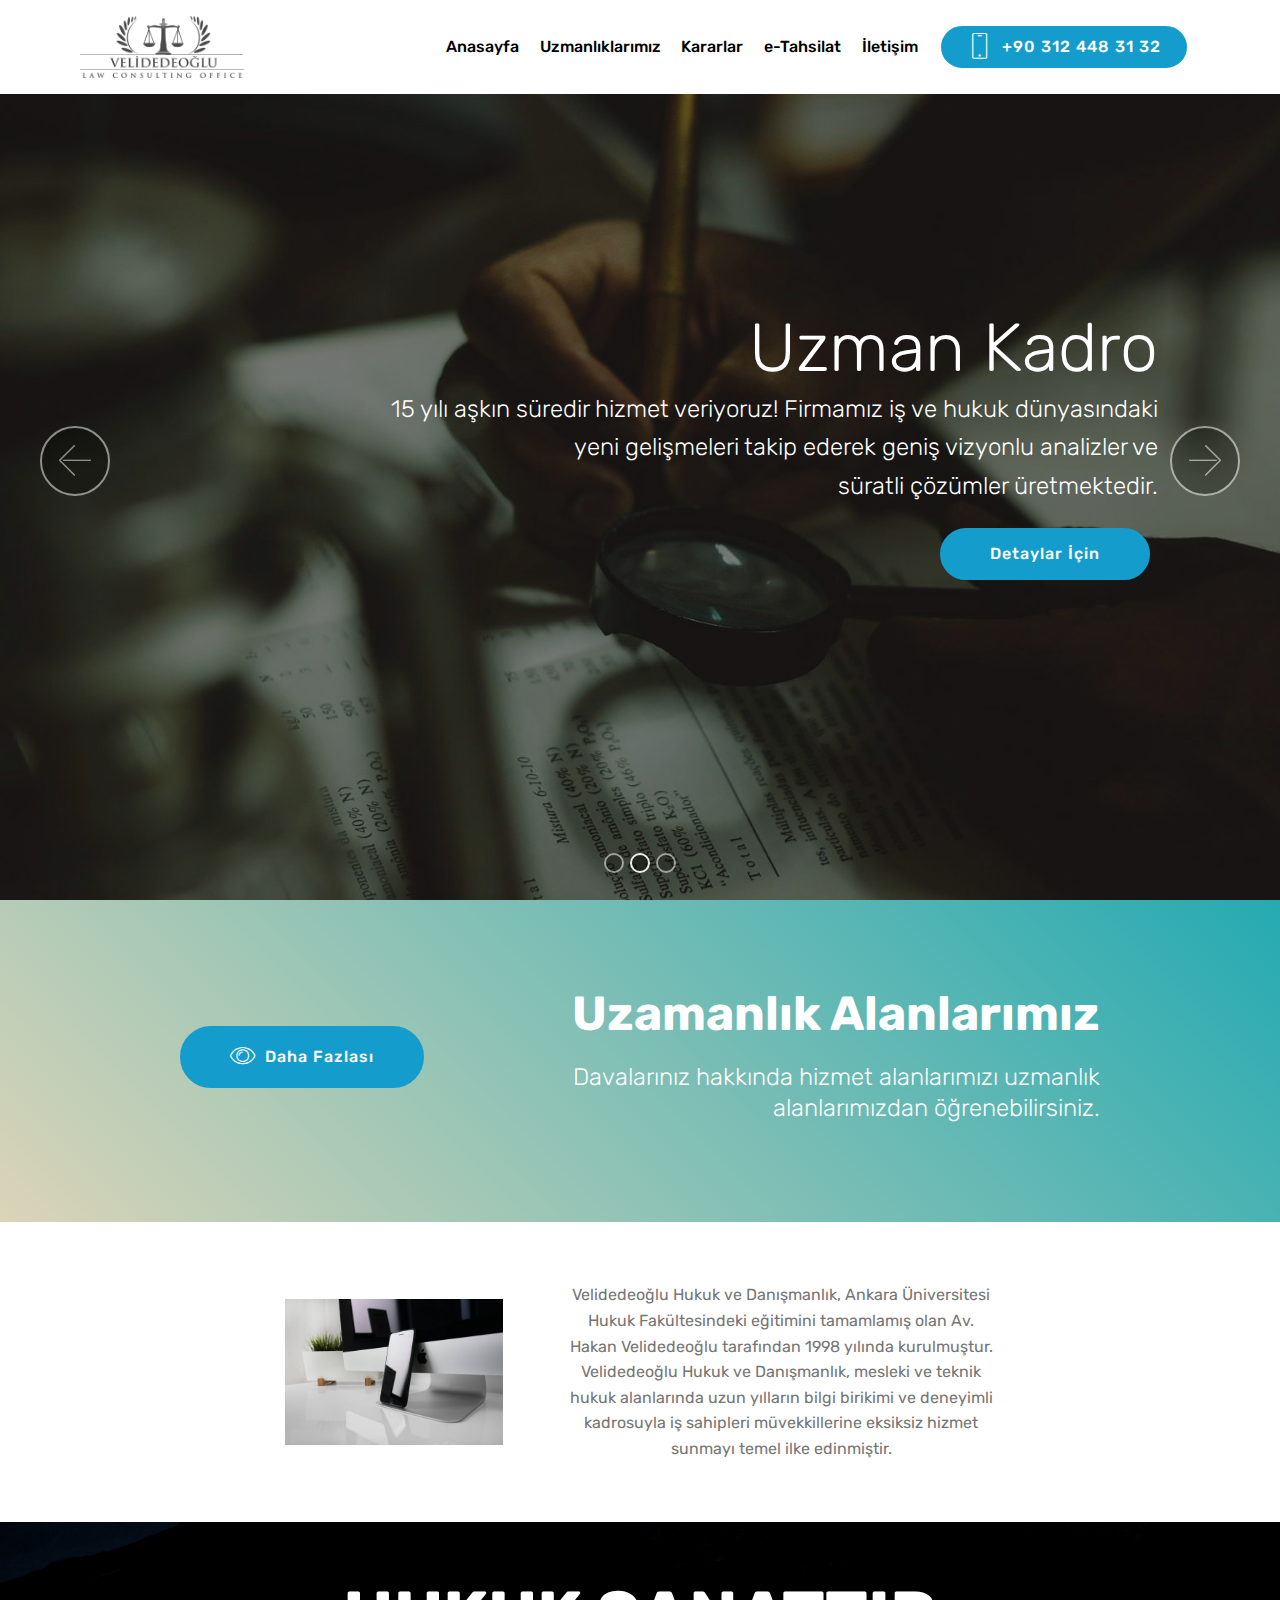
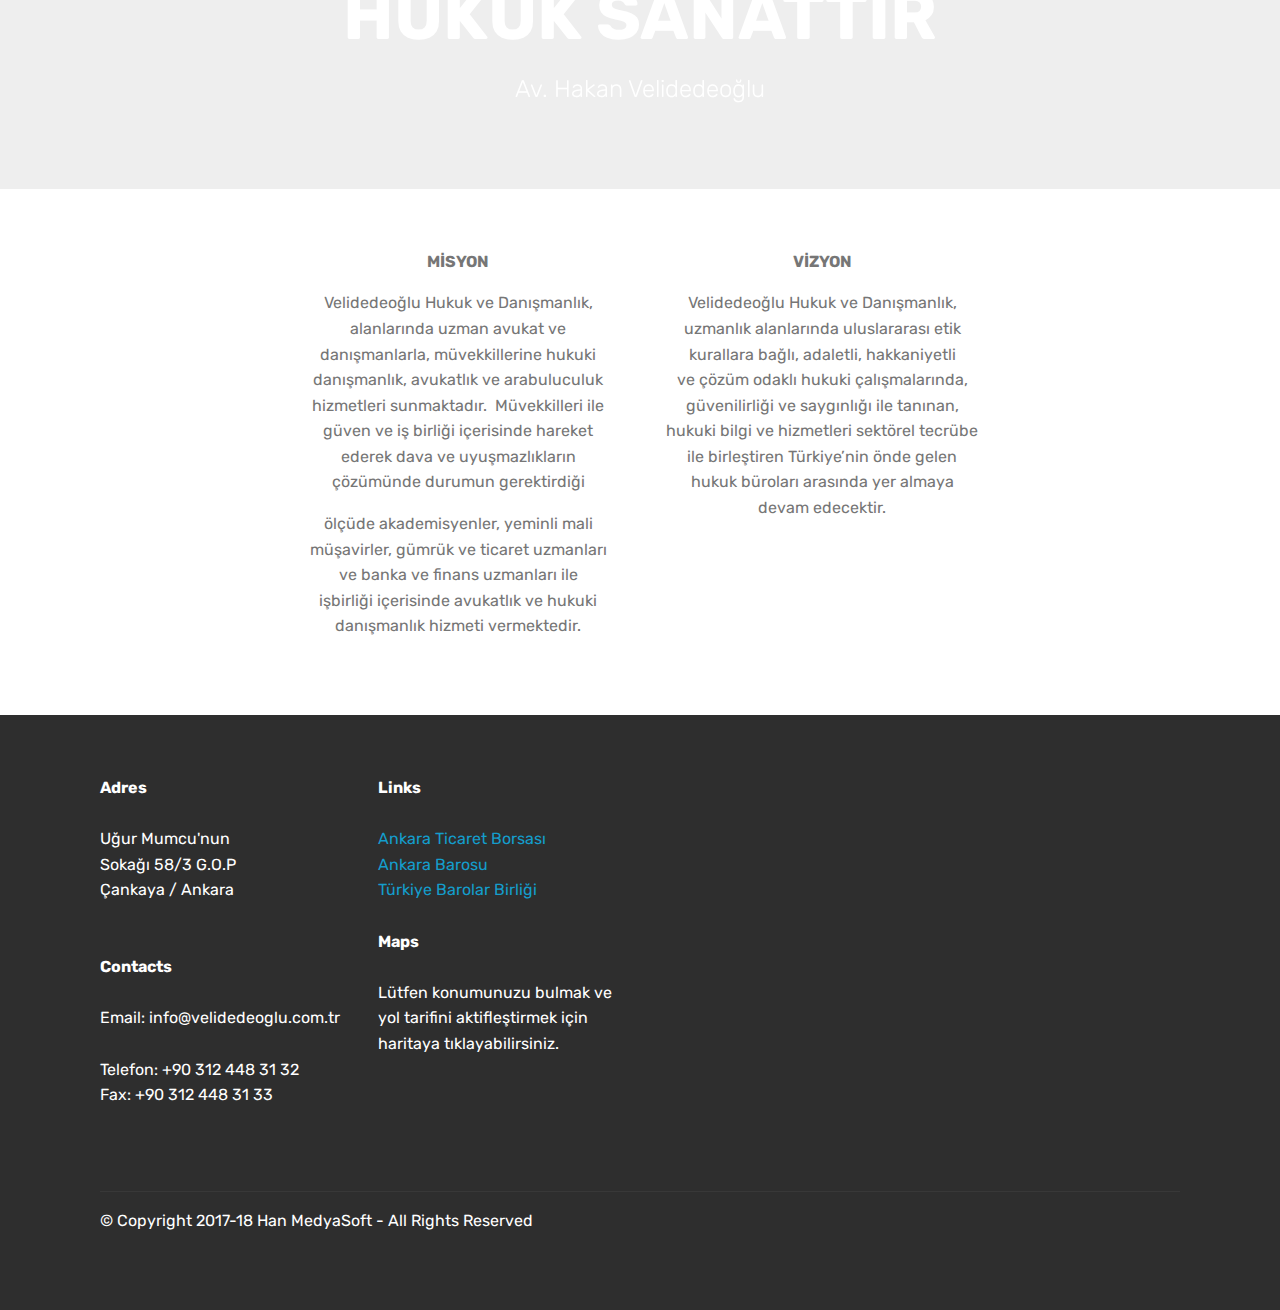
<file: index.html>
<!DOCTYPE html>
<html >
<head>
  <!-- Site made with Mobirise Website Builder v4.5.4, https://mobirise.com -->
  <meta charset="UTF-8">
  <meta http-equiv="X-UA-Compatible" content="IE=edge">
  <meta name="generator" content="Mobirise v4.5.4, mobirise.com">
  <meta name="viewport" content="width=device-width, initial-scale=1, minimum-scale=1">
  <link rel="shortcut icon" href="assets/images/velidedeoglu-poster-185x88.png" type="image/x-icon">
  <meta name="description" content="">
  <title>Anasayfa</title>
  <link rel="stylesheet" href="assets/web/assets/mobirise-icons/mobirise-icons.css">
  <link rel="stylesheet" href="assets/tether/tether.min.css">
  <link rel="stylesheet" href="assets/soundcloud-plugin/style.css">
  <link rel="stylesheet" href="assets/bootstrap/css/bootstrap.min.css">
  <link rel="stylesheet" href="assets/bootstrap/css/bootstrap-grid.min.css">
  <link rel="stylesheet" href="assets/bootstrap/css/bootstrap-reboot.min.css">
  <link rel="stylesheet" href="assets/socicon/css/styles.css">
  <link rel="stylesheet" href="assets/dropdown/css/style.css">
  <link rel="stylesheet" href="assets/theme/css/style.css">
  <link rel="stylesheet" href="assets/mobirise/css/mbr-additional.css" type="text/css">
  
  
  
</head>
<body>
<section class="menu cid-qH5NaXV1lW" once="menu" id="menu2-8">

    

    <nav class="navbar navbar-expand beta-menu navbar-dropdown align-items-center navbar-fixed-top navbar-toggleable-sm">
        <button class="navbar-toggler navbar-toggler-right" type="button" data-toggle="collapse" data-target="#navbarSupportedContent" aria-controls="navbarSupportedContent" aria-expanded="false" aria-label="Toggle navigation">
            <div class="hamburger">
                <span></span>
                <span></span>
                <span></span>
                <span></span>
            </div>
        </button>
        <div class="menu-logo">
            <div class="navbar-brand">
                <span class="navbar-logo">
                    <a href="https://mobirise.com">
                        <img src="assets/images/velidedeoglu-poster-185x88.png" alt="Mobirise" title="" style="height: 4.9rem;">
                    </a>
                </span>
                
            </div>
        </div>
        <div class="collapse navbar-collapse" id="navbarSupportedContent">
            <ul class="navbar-nav nav-dropdown" data-app-modern-menu="true"><li class="nav-item">
                    <a class="nav-link link text-black display-4" href="index.html">
                        Anasayfa</a>
                </li>
                <li class="nav-item">
                    <a class="nav-link link text-black display-4" href="page1.html">Uzmanlıklarımız</a>
                </li><li class="nav-item"><a class="nav-link link text-black display-4" href="page2.html">Kararlar</a></li><li class="nav-item"><a class="nav-link link text-black display-4" href="page3.html">e-Tahsilat</a></li><li class="nav-item"><a class="nav-link link text-black display-4" href="page4.html">İletişim</a></li></ul>
            <div class="navbar-buttons mbr-section-btn"><a class="btn btn-sm btn-primary display-4" href="tel:+1-234-567-8901">
                    <span class="btn-icon mbri-mobile mbr-iconfont mbr-iconfont-btn">
                    </span>
                    +90 312 448 31 32</a></div>
        </div>
    </nav>
</section>

<section class="engine"><a href="https://mobirise.co/n">bootstrap modal popup</a></section><section class="carousel slide cid-qH5LcDxWCh" data-interval="false" id="slider1-0">

    

    <div class="full-screen"><div class="mbr-slider slide carousel" data-pause="true" data-keyboard="false" data-ride="false" data-interval="false"><ol class="carousel-indicators"><li data-app-prevent-settings="" data-target="#slider1-0" data-slide-to="0"></li><li data-app-prevent-settings="" data-target="#slider1-0" class=" active" data-slide-to="1"></li><li data-app-prevent-settings="" data-target="#slider1-0" data-slide-to="2"></li></ol><div class="carousel-inner" role="listbox"><div class="carousel-item slider-fullscreen-image" data-bg-video-slide="false" style="background-image: url(assets/images/mbr-1620x1080.jpg);"><div class="container container-slide"><div class="image_wrapper"><div class="mbr-overlay"></div><img src="assets/images/mbr-1620x1080.jpg"><div class="carousel-caption justify-content-center"><div class="col-10 align-center"><h2 class="mbr-fonts-style display-1">Hukuk Mücadele Gerektirir.</h2><p class="lead mbr-text mbr-fonts-style display-5">Sanat ve felsefe ile temellendirilen hukuk, adalet<br>yoluna ışık tutabilir.</p><div class="mbr-section-btn" buttons="0"><a class="btn  btn-success display-4" href="https://mobirise.com">Devam Ediniz</a> </div></div></div></div></div></div><div class="carousel-item slider-fullscreen-image active" data-bg-video-slide="false" style="background-image: url(assets/images/mbr-1-1620x1080.jpg);"><div class="container container-slide"><div class="image_wrapper"><div class="mbr-overlay"></div><img src="assets/images/mbr-1-1620x1080.jpg"><div class="carousel-caption justify-content-center"><div class="col-10 align-right"><h2 class="mbr-fonts-style display-1">Uzman Kadro</h2><p class="lead mbr-text mbr-fonts-style display-5">15 yılı aşkın süredir hizmet veriyoruz! Firmamız iş ve hukuk dünyasındaki <br>yeni gelişmeleri takip ederek geniş vizyonlu analizler ve <br>süratli çözümler üretmektedir.</p><div class="mbr-section-btn" buttons="0"><a class="btn  btn-primary display-4" href="page1.html">Detaylar İçin</a> </div></div></div></div></div></div><div class="carousel-item slider-fullscreen-image" data-bg-video-slide="false" style="background-image: url(assets/images/mbr-2-1620x1080.jpg);"><div class="container container-slide"><div class="image_wrapper"><div class="mbr-overlay"></div><img src="assets/images/mbr-2-1620x1080.jpg"><div class="carousel-caption justify-content-center"><div class="col-10 align-right"><h2 class="mbr-fonts-style display-1">Doğru Adrestesiniz</h2><p class="lead mbr-text mbr-fonts-style display-5">Hukuki bilgi ve hizmetleri sektörel tecrübe ile birleştiriyoruz! <br>Müvekkillerimizin ihtiyaçlarını, profesyonel bir yaklaşımla karşılıyoruz.<br>Uluslararası etik kurallara bağlı, adaletli, hakkaniyetli ve<br>çözüm odaklı çalışıyoruz.</p><div class="mbr-section-btn" buttons="0"><a class="btn btn-info display-4" href="https://mobirise.com">Detaylar İçin</a> </div></div></div></div></div></div></div><a data-app-prevent-settings="" class="carousel-control carousel-control-prev" role="button" data-slide="prev" href="#slider1-0"><span aria-hidden="true" class="mbri-left mbr-iconfont"></span><span class="sr-only">Previous</span></a><a data-app-prevent-settings="" class="carousel-control carousel-control-next" role="button" data-slide="next" href="#slider1-0"><span aria-hidden="true" class="mbri-right mbr-iconfont"></span><span class="sr-only">Next</span></a></div></div>

</section>

<section class="mbr-section info2 cid-qH5MMczMm9" id="info2-6">

    

    

    <div class="container">
        <div class="row main justify-content-center">
            <div class="media-container-column col-12 col-lg-3 col-md-4">
                <div class="mbr-section-btn align-left py-4"><a class="btn btn-primary display-4" href="page1.html">
                    <span class="mbri-preview mbr-iconfont"></span>
                    Daha Fazlası</a></div>
            </div>
            <div class="media-container-column title col-12 col-lg-7 col-md-6">
                <h2 class="align-right mbr-bold mbr-white pb-3 mbr-fonts-style display-2">
                    Uzamanlık Alanlarımız</h2>
                <h3 class="mbr-section-subtitle align-right mbr-light mbr-white mbr-fonts-style display-5">
                    Davalarınız hakkında hizmet alanlarımızı uzmanlık alanlarımızdan öğrenebilirsiniz.</h3>
            </div>
        </div>
    </div>
</section>

<section class="mbr-section content6 cid-qH5MsmHGIz" id="content6-2">
    
     
    
    <div class="container">
        <div class="media-container-row">
            <div class="col-12 col-md-8">
                <div class="media-container-row">
                    <div class="mbr-figure" style="width: 60%;">
                      <img src="assets/images/01.jpg" alt="Mobirise">  
                    </div>
                    <div class="media-content">
                        <div class="mbr-section-text">
                            <p class="mbr-text mb-0 mbr-fonts-style display-7">Velidedeoğlu Hukuk ve Danışmanlık, Ankara Üniversitesi<br>Hukuk Fakültesindeki eğitimini tamamlamış olan Av. Hakan Velidedeoğlu tarafından 1998 yılında kurulmuştur.<br>Velidedeoğlu Hukuk ve Danışmanlık, mesleki ve teknik hukuk alanlarında uzun yılların bilgi birikimi ve deneyimli kadrosuyla iş sahipleri müvekkillerine eksiksiz hizmet sunmayı temel ilke edinmiştir.</p>
                        </div>
                    </div>
                </div>
            </div>
        </div>
    </div>
</section>

<section class="mbr-section content5 cid-qH5MzGJvNE mbr-parallax-background" id="content5-4">

    

    

    <div class="container">
        <div class="media-container-row">
            <div class="title col-12 col-md-8">
                <h2 class="align-center mbr-bold mbr-white pb-3 mbr-fonts-style display-1">
                    HUKUK SANATTIR</h2>
                <h3 class="mbr-section-subtitle align-center mbr-light mbr-white pb-3 mbr-fonts-style display-5">Av. Hakan Velidedeoğlu</h3>
                
                
            </div>
        </div>
    </div>
</section>

<section class="mbr-section article content3 cid-qH5MxVXORI" id="content3-3">
      
     

    <div class="container">
        <div class="media-container-row">
            <div class="row col-12 col-md-8">
                <div class="col-12 col-md-6 pr-lg-4 mbr-text mbr-fonts-style display-7"><p><strong>MİSYON</strong></p><p>Velidedeoğlu Hukuk ve Danışmanlık, alanlarında uzman&nbsp;<span style="font-size: 1rem;">avukat ve danışmanlarla, müvekkillerine hukuki danışmanlık,&nbsp;</span><span style="font-size: 1rem;">avukatlık ve arabuluculuk hizmetleri sunmaktadır. &nbsp;</span><span style="font-size: 1rem;">Müvekkilleri ile güven ve iş birliği içerisinde hareket ederek&nbsp;</span><span style="font-size: 1rem;">dava ve uyuşmazlıkların çözümünde durumun gerektirdiği</span></p><div>ölçüde akademisyenler, yeminli mali müşavirler, gümrük ve&nbsp;<span style="font-size: 1rem;">ticaret uzmanları ve banka ve finans uzmanları ile işbirliği&nbsp;</span><span style="font-size: 1rem;">içerisinde avukatlık ve hukuki danışmanlık hizmeti vermektedir.</span></div><p></p></div>
                <div class="col-12 col-md-6 pl-lg-4 mbr-text mbr-fonts-style display-7"><p><strong>VİZYON</strong></p><p>Velidedeoğlu Hukuk ve Danışmanlık, uzmanlık alanlarında&nbsp;<span style="font-size: 1rem;">uluslararası etik kurallara bağlı, adaletli, hakkaniyetli ve&nbsp;çözüm&nbsp;</span><span style="font-size: 1rem;">odaklı hukuki çalışmalarında, güvenilirliği ve saygınlığı ile&nbsp;</span><span style="font-size: 1rem;">tanınan, hukuki bilgi ve hizmetleri sektörel tecrübe ile&nbsp;</span><span style="font-size: 1rem;">birleştiren Türkiye’nin önde gelen hukuk büroları arasında yer&nbsp;</span><span style="font-size: 1rem;">almaya devam edecektir.</span></p></div>
            </div>
        </div>
    </div>
</section>

<section class="cid-qH5MORFSvB" id="footer2-7">

    

    

    <div class="container">
        <div class="media-container-row content mbr-white">
            <div class="col-12 col-md-3 mbr-fonts-style display-7">
                <p class="mbr-text"><strong>Adres</strong><br>
                    <br>Uğur Mumcu'nun<br>Sokağı 58/3 G.O.P<br>Çankaya / Ankara<br>
                    <br>
                    <br><strong>Contacts</strong>
                    <br>
                    <br>Email: info@velidedeoglu.com.tr &nbsp;<br>Telefon: +90 312 448 31 32 &nbsp; &nbsp; &nbsp; &nbsp;<br>Fax: +90 312 448 31 33</p>
            </div>
            <div class="col-12 col-md-3 mbr-fonts-style display-7">
                <p class="mbr-text">
                    <strong>Links</strong>
                    <br>
                    <br><a href="http://www.atonet.org.tr/ticaret-noktas%C4%B1/%C3%BCye-bilgileri">Ankara Ticaret Borsası</a><br><a href="http://www.ankarabarosu.org.tr">Ankara Barosu&nbsp;</a><br><a href="http://www.barolarbirlik.org.tr">Türkiye Barolar Birliği</a><br>
                    <br><strong>Maps</strong><br>
                    <br>Lütfen konumunuzu bulmak ve yol tarifini aktifleştirmek için haritaya tıklayabilirsiniz.</p>
            </div>
            <div class="col-12 col-md-6">
                <div class="google-map"><iframe frameborder="0" style="border:0" src="https://www.google.com/maps/embed/v1/place?key=AIzaSyA0Dx_boXQiwvdz8sJHoYeZNVTdoWONYkU&amp;q=place_id:ChIJax7ke_JP0xQRlNyACHzWEGU" allowfullscreen=""></iframe></div>
            </div>
        </div>
        <div class="footer-lower">
            <div class="media-container-row">
                <div class="col-sm-12">
                    <hr>
                </div>
            </div>
            <div class="media-container-row mbr-white">
                <div class="col-sm-6 copyright">
                    <p class="mbr-text mbr-fonts-style display-7">
                        © Copyright 2017-18 Han MedyaSoft - All Rights Reserved
                    </p>
                </div>
                <div class="col-md-6">
                    
                </div>
            </div>
        </div>
    </div>
</section>


  <script src="assets/web/assets/jquery/jquery.min.js"></script>
  <script src="assets/popper/popper.min.js"></script>
  <script src="assets/tether/tether.min.js"></script>
  <script src="assets/bootstrap/js/bootstrap.min.js"></script>
  <script src="assets/dropdown/js/script.min.js"></script>
  <script src="assets/smoothscroll/smooth-scroll.js"></script>
  <script src="assets/ytplayer/jquery.mb.ytplayer.min.js"></script>
  <script src="assets/vimeoplayer/jquery.mb.vimeo_player.js"></script>
  <script src="assets/parallax/jarallax.min.js"></script>
  <script src="assets/bootstrapcarouselswipe/bootstrap-carousel-swipe.js"></script>
  <script src="assets/touchswipe/jquery.touch-swipe.min.js"></script>
  <script src="assets/theme/js/script.js"></script>
  <script src="assets/slidervideo/script.js"></script>
  
  
</body>
</html>
</file>
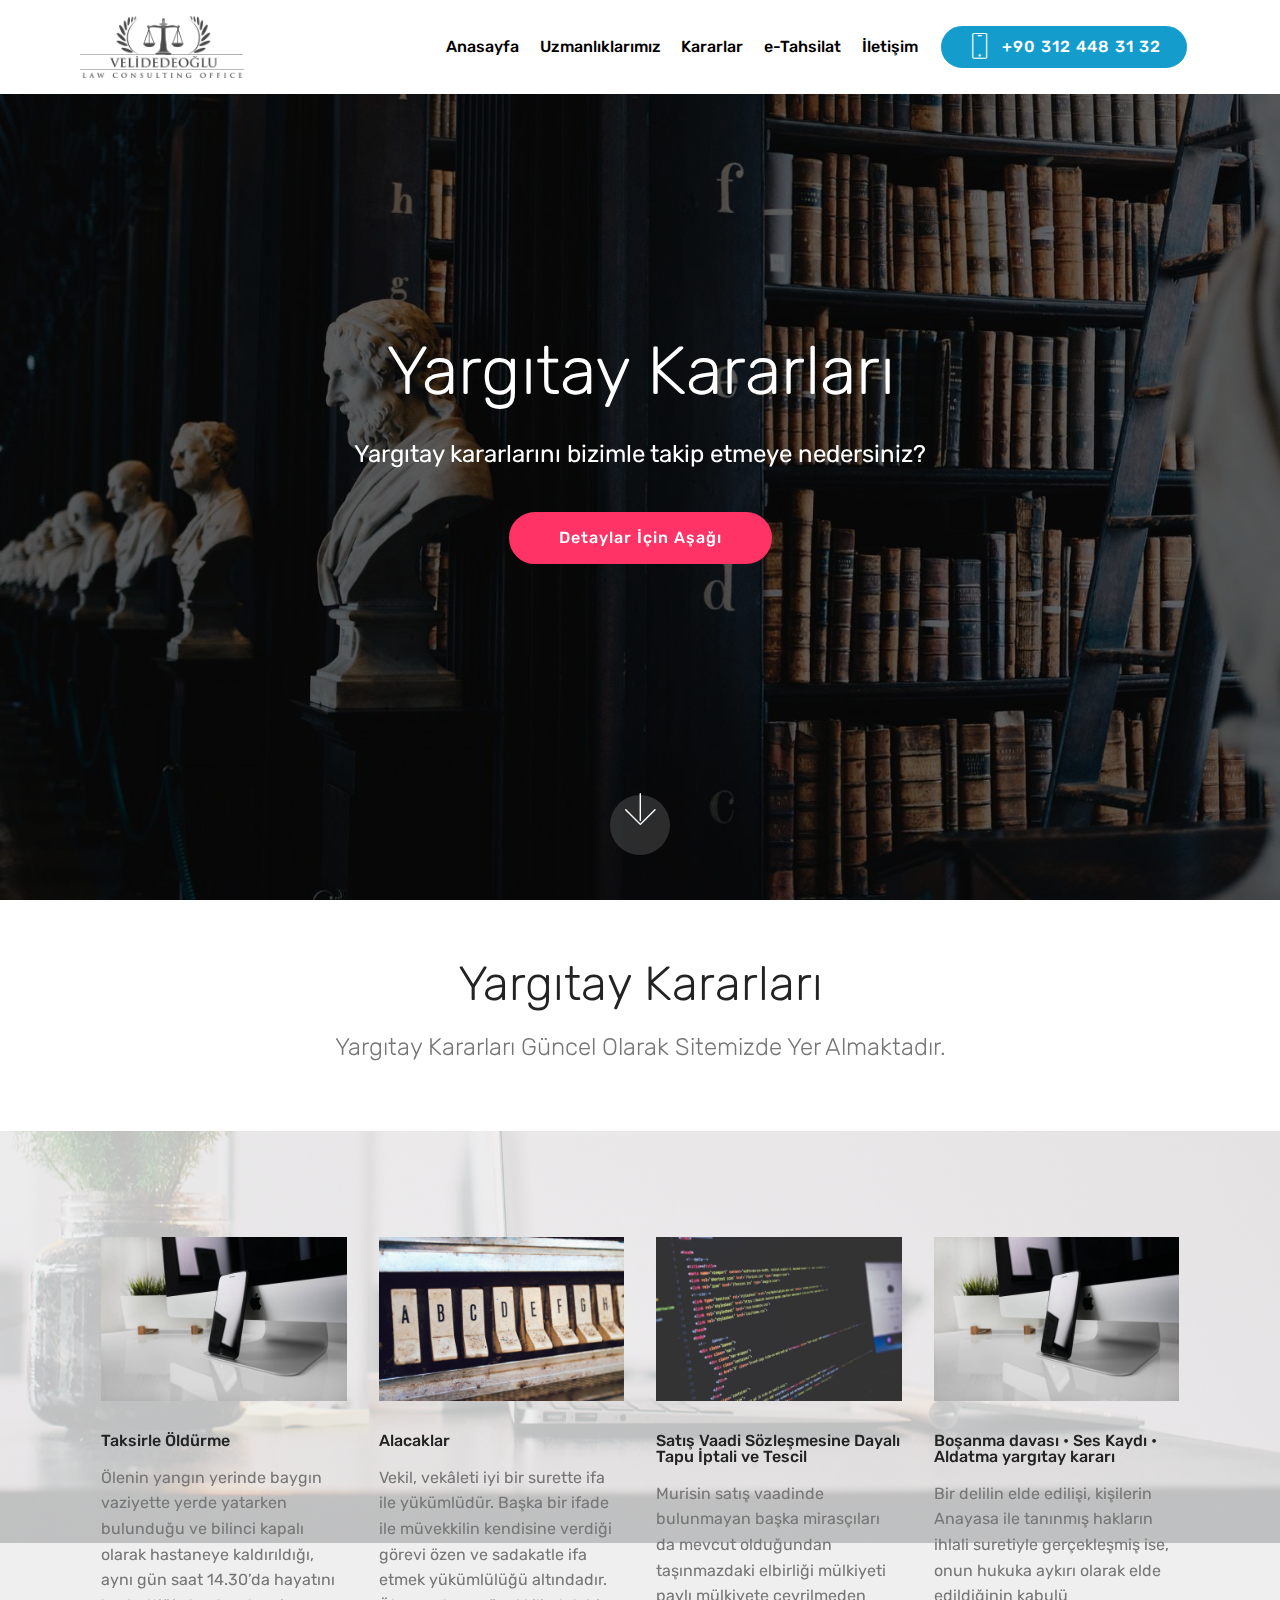
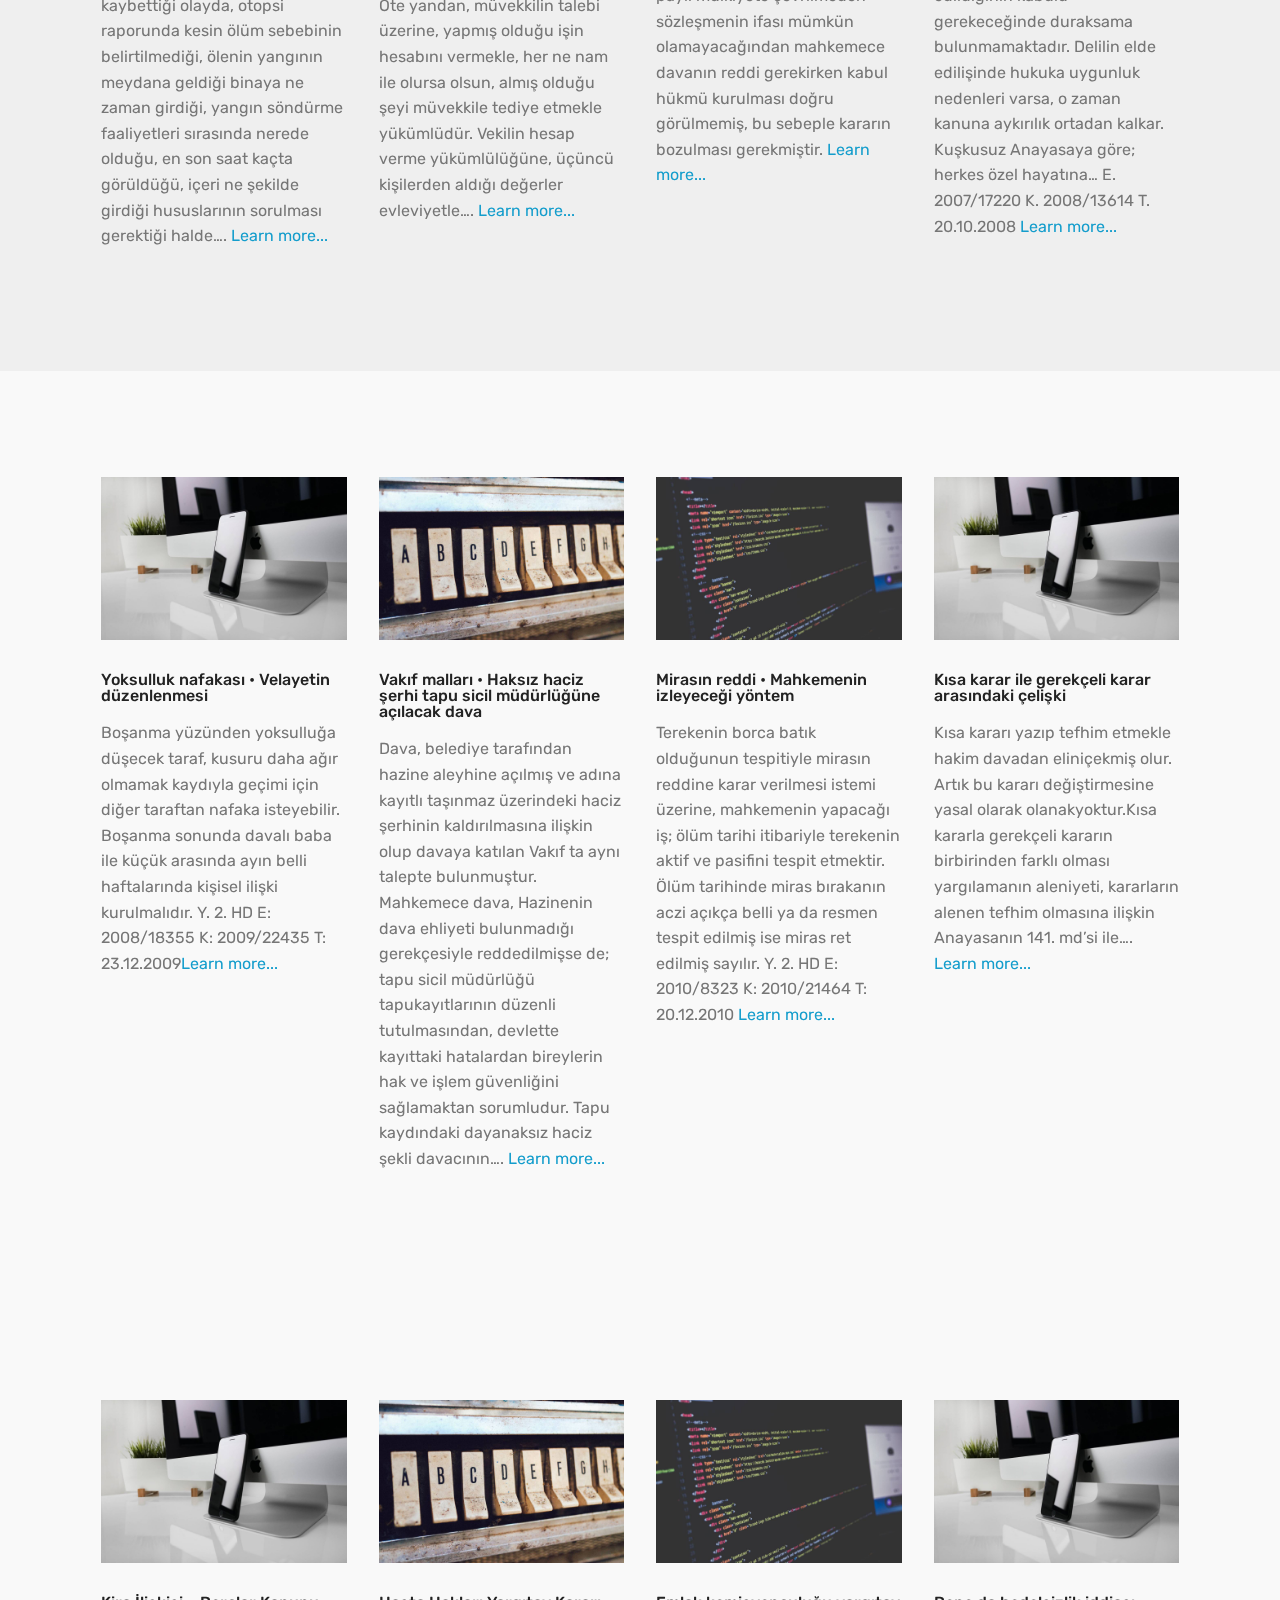
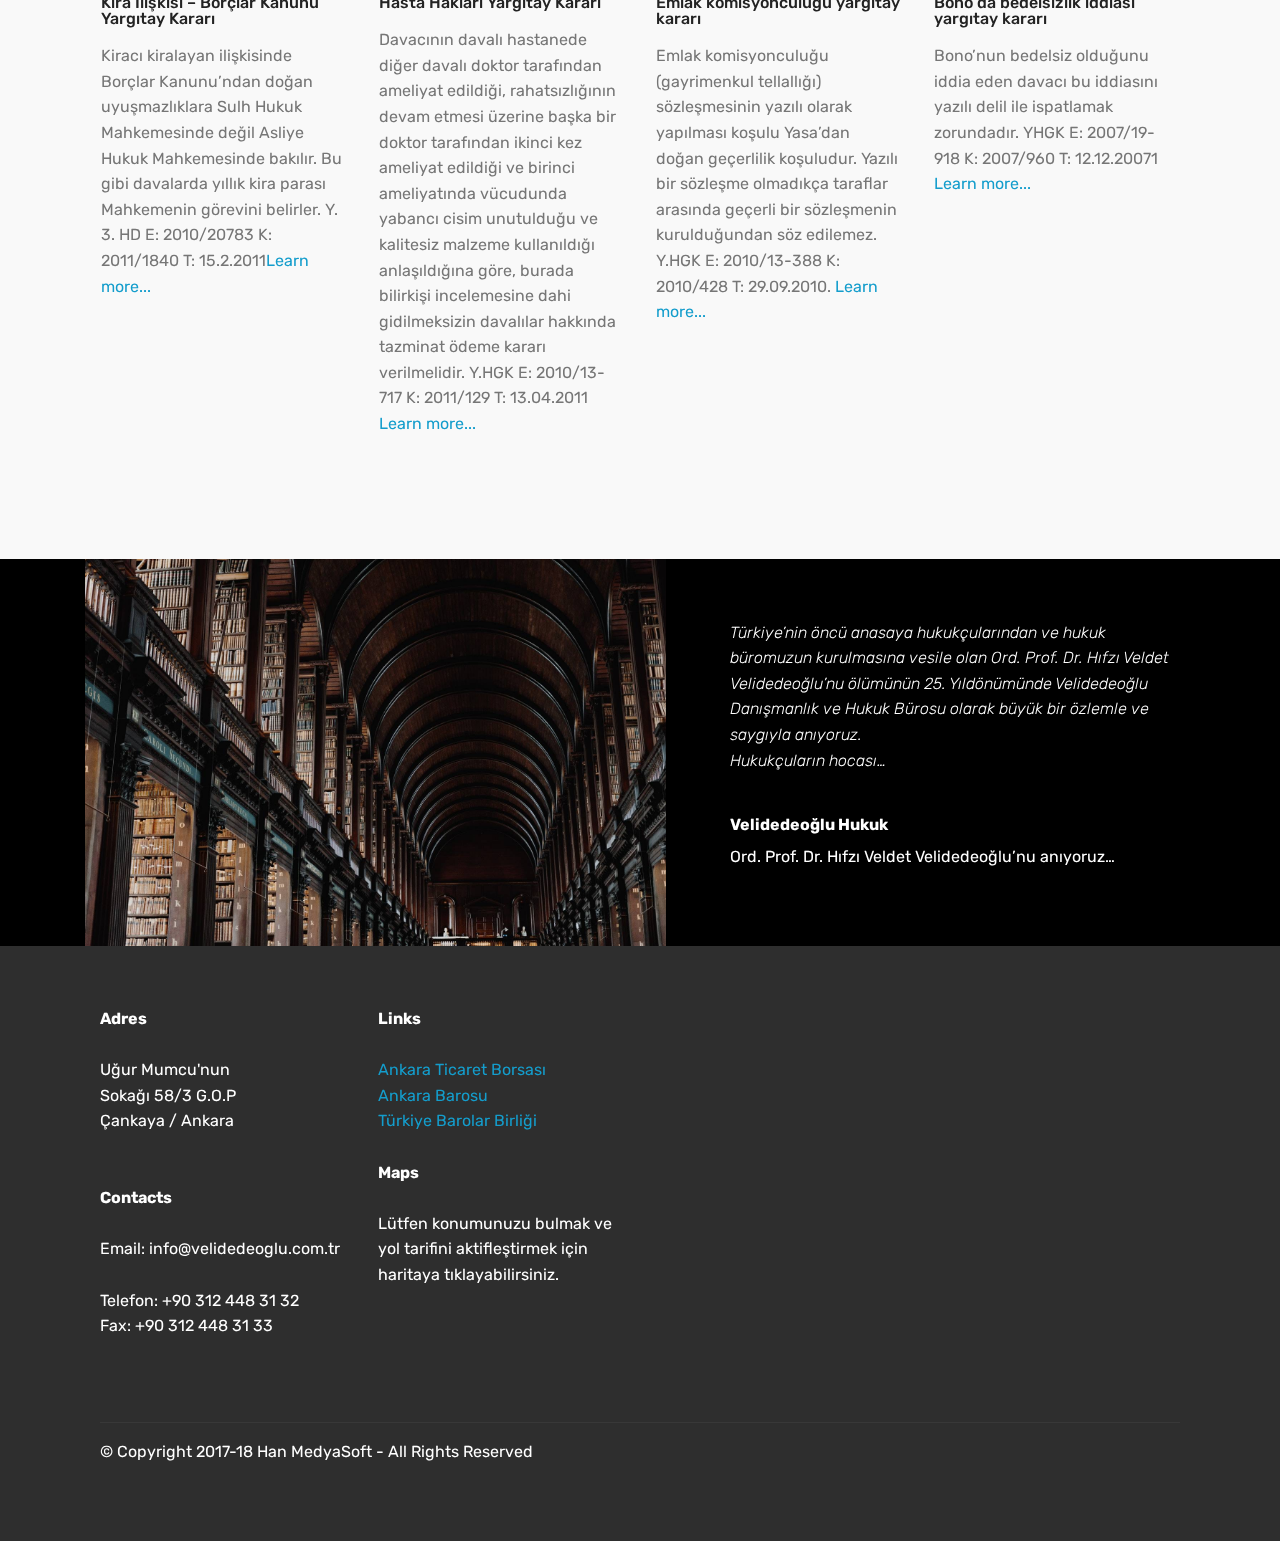
<file: page2.html>
<!DOCTYPE html>
<html >
<head>
  <!-- Site made with Mobirise Website Builder v4.5.4, https://mobirise.com -->
  <meta charset="UTF-8">
  <meta http-equiv="X-UA-Compatible" content="IE=edge">
  <meta name="generator" content="Mobirise v4.5.4, mobirise.com">
  <meta name="viewport" content="width=device-width, initial-scale=1, minimum-scale=1">
  <link rel="shortcut icon" href="assets/images/velidedeoglu-poster-185x88.png" type="image/x-icon">
  <meta name="description" content="Web Page Generator Description">
  <title>Kararlar</title>
  <link rel="stylesheet" href="assets/web/assets/mobirise-icons/mobirise-icons.css">
  <link rel="stylesheet" href="assets/tether/tether.min.css">
  <link rel="stylesheet" href="assets/soundcloud-plugin/style.css">
  <link rel="stylesheet" href="assets/bootstrap/css/bootstrap.min.css">
  <link rel="stylesheet" href="assets/bootstrap/css/bootstrap-grid.min.css">
  <link rel="stylesheet" href="assets/bootstrap/css/bootstrap-reboot.min.css">
  <link rel="stylesheet" href="assets/dropdown/css/style.css">
  <link rel="stylesheet" href="assets/socicon/css/styles.css">
  <link rel="stylesheet" href="assets/theme/css/style.css">
  <link rel="stylesheet" href="assets/mobirise/css/mbr-additional.css" type="text/css">
  
  
  
</head>
<body>
<section class="menu cid-qH5TxIjUbE" once="menu" id="menu2-b">

    

    <nav class="navbar navbar-expand beta-menu navbar-dropdown align-items-center navbar-fixed-top navbar-toggleable-sm">
        <button class="navbar-toggler navbar-toggler-right" type="button" data-toggle="collapse" data-target="#navbarSupportedContent" aria-controls="navbarSupportedContent" aria-expanded="false" aria-label="Toggle navigation">
            <div class="hamburger">
                <span></span>
                <span></span>
                <span></span>
                <span></span>
            </div>
        </button>
        <div class="menu-logo">
            <div class="navbar-brand">
                <span class="navbar-logo">
                    <a href="https://mobirise.com">
                        <img src="assets/images/velidedeoglu-poster-185x88.png" alt="Mobirise" title="" style="height: 4.9rem;">
                    </a>
                </span>
                
            </div>
        </div>
        <div class="collapse navbar-collapse" id="navbarSupportedContent">
            <ul class="navbar-nav nav-dropdown" data-app-modern-menu="true"><li class="nav-item">
                    <a class="nav-link link text-black display-4" href="index.html">
                        Anasayfa</a>
                </li>
                <li class="nav-item">
                    <a class="nav-link link text-black display-4" href="page1.html">Uzmanlıklarımız</a>
                </li><li class="nav-item"><a class="nav-link link text-black display-4" href="page2.html">Kararlar</a></li><li class="nav-item"><a class="nav-link link text-black display-4" href="page3.html">e-Tahsilat</a></li><li class="nav-item"><a class="nav-link link text-black display-4" href="page4.html">İletişim</a></li></ul>
            <div class="navbar-buttons mbr-section-btn"><a class="btn btn-sm btn-primary display-4" href="tel:+1-234-567-8901">
                    <span class="btn-icon mbri-mobile mbr-iconfont mbr-iconfont-btn">
                    </span>
                    +90 312 448 31 32</a></div>
        </div>
    </nav>
</section>

<section class="engine"><a href="https://mobirise.co">Mobirise</a></section><section class="header5 cid-qH5UIP9bj1 mbr-fullscreen mbr-parallax-background" id="header5-p">

    

    <div class="mbr-overlay" style="opacity: 0.6; background-color: rgb(0, 0, 0);">
    </div>
    <div class="container">
        <div class="row justify-content-center">
            <div class="mbr-white col-md-10">
                <h1 class="mbr-section-title align-center pb-3 mbr-fonts-style display-1">
                    Yargıtay Kararları</h1>
                <p class="mbr-text align-center display-5 pb-3 mbr-fonts-style">Yargıtay kararlarını bizimle takip etmeye nedersiniz?</p>
                <div class="mbr-section-btn align-center"><a class="btn btn-md btn-secondary display-4" href="page2.html#content4-w">Detaylar İçin Aşağı</a></div>
            </div>
        </div>
    </div>

    <div class="mbr-arrow hidden-sm-down" aria-hidden="true">
        <a href="#next">
            <i class="mbri-down mbr-iconfont"></i>
        </a>
    </div>
</section>

<section class="mbr-section content4 cid-qH5VyxCxiw" id="content4-w">

    

    <div class="container">
        <div class="media-container-row">
            <div class="title col-12 col-md-8">
                <h2 class="align-center pb-3 mbr-fonts-style display-2">
                    Yargıtay Kararları</h2>
                <h3 class="mbr-section-subtitle align-center mbr-light mbr-fonts-style display-5">
                    Yargıtay Kararları Güncel Olarak Sitemizde Yer Almaktadır.</h3>
                
            </div>
        </div>
    </div>
</section>

<section class="features2 cid-qH5Vctshfe mbr-parallax-background" id="features2-s">

    

    <div class="mbr-overlay" style="opacity: 0.8; background-color: rgb(239, 239, 239);">
    </div>
    
    <div class="container">
        <div class="media-container-row">
            <div class="card p-3 col-12 col-md-6 col-lg-3">
                <div class="card-wrapper">
                    <div class="card-img">
                        <img src="assets/images/01.jpg" alt="Mobirise">
                    </div>
                    <div class="card-box">
                        <h4 class="card-title pb-3 mbr-fonts-style display-7">Taksirle Öldürme</h4>
                        <p class="mbr-text mbr-fonts-style display-7">
                            Ölenin yangın yerinde baygın vaziyette yerde yatarken bulunduğu ve bilinci kapalı olarak hastaneye kaldırıldığı, aynı gün saat 14.30’da hayatını kaybettiği olayda, otopsi raporunda kesin ölüm sebebinin belirtilmediği, ölenin yangının meydana geldiği binaya ne zaman girdiği, yangın söndürme faaliyetleri sırasında nerede olduğu, en son saat kaçta görüldüğü, içeri ne şekilde girdiği hususlarının sorulması gerektiği halde…. <a href="http://mobirise.com">Learn more...</a>
                        </p>
                    </div>
                </div>
            </div>

            <div class="card p-3 col-12 col-md-6 col-lg-3">
                <div class="card-wrapper">
                    <div class="card-img">
                        <img src="assets/images/02.jpg" alt="Mobirise">
                    </div>
                    <div class="card-box ">
                        <h4 class="card-title pb-3 mbr-fonts-style display-7">
                            Alacaklar
                        </h4>
                        <p class="mbr-text mbr-fonts-style display-7">
                            Vekil, vekâleti iyi bir surette ifa ile yükümlüdür. Başka bir ifade ile müvekkilin kendisine verdiği görevi özen ve sadakatle ifa etmek yükümlülüğü altındadır. Öte yandan, müvekkilin talebi üzerine, yapmış olduğu işin hesabını vermekle, her ne nam ile olursa olsun, almış olduğu şeyi müvekkile tediye etmekle yükümlüdür. Vekilin hesap verme yükümlülüğüne, üçüncü kişilerden aldığı değerler evleviyetle…. <a href="http://mobirise.com">Learn more...</a>
                        </p>
                    </div>
                </div>
            </div>

            <div class="card p-3 col-12 col-md-6 col-lg-3">
                <div class="card-wrapper">
                    <div class="card-img">
                        <img src="assets/images/03.jpg" alt="Mobirise">
                    </div>
                    <div class="card-box">
                        <h4 class="card-title pb-3 mbr-fonts-style display-7">Satış Vaadi Sözleşmesine Dayalı Tapu İptali ve Tescil</h4>
                        <p class="mbr-text mbr-fonts-style display-7">
                            Murisin satış vaadinde bulunmayan başka mirasçıları da mevcut olduğundan taşınmazdaki elbirliği mülkiyeti paylı mülkiyete çevrilmeden sözleşmenin ifası mümkün olamayacağından mahkemece davanın reddi gerekirken kabul hükmü kurulması doğru görülmemiş, bu sebeple kararın bozulması gerekmiştir. <a href="http://mobirise.com">Learn more...</a>
                        </p>
                    </div>
                </div>
            </div>

            <div class="card p-3 col-12 col-md-6 col-lg-3">
                <div class="card-wrapper">
                    <div class="card-img">
                        <img src="assets/images/01.jpg" alt="Mobirise">
                    </div>
                    <div class="card-box">
                        <h4 class="card-title pb-3 mbr-fonts-style display-7">Boşanma davası • Ses Kaydı • Aldatma yargıtay kararı</h4>
                        <p class="mbr-text mbr-fonts-style display-7">
                            Bir delilin elde edilişi, kişilerin Anayasa ile tanınmış hakların ihlali suretiyle gerçekleşmiş ise, onun hukuka aykırı olarak elde edildiğinin kabulü gerekeceğinde duraksama  bulunmamaktadır. Delilin elde edilişinde hukuka uygunluk nedenleri varsa, o zaman kanuna aykırılık ortadan kalkar. Kuşkusuz Anayasaya göre; herkes özel hayatına… E. 2007/17220 K. 2008/13614 T. 20.10.2008 <a href="http://mobirise.com">Learn more...</a>
                        </p>
                    </div>
                </div>
            </div>
        </div>
    </div>
</section>

<section class="features2 cid-qH5Vkv69fZ" id="features2-t">

    

    
    
    <div class="container">
        <div class="media-container-row">
            <div class="card p-3 col-12 col-md-6 col-lg-3">
                <div class="card-wrapper">
                    <div class="card-img">
                        <img src="assets/images/01.jpg" alt="Mobirise">
                    </div>
                    <div class="card-box">
                        <h4 class="card-title pb-3 mbr-fonts-style display-7">Yoksulluk nafakası • Velayetin düzenlenmesi</h4>
                        <p class="mbr-text mbr-fonts-style display-7">
                            Boşanma yüzünden yoksulluğa düşecek taraf, kusuru daha ağır olmamak kaydıyla geçimi için diğer taraftan nafaka isteyebilir. Boşanma sonunda davalı baba ile küçük arasında ayın belli haftalarında kişisel ilişki kurulmalıdır. Y. 2. HD E: 2008/18355 K: 2009/22435 T: 23.12.2009<a href="http://mobirise.com">Learn more...</a>
                        </p>
                    </div>
                </div>
            </div>

            <div class="card p-3 col-12 col-md-6 col-lg-3">
                <div class="card-wrapper">
                    <div class="card-img">
                        <img src="assets/images/02.jpg" alt="Mobirise">
                    </div>
                    <div class="card-box ">
                        <h4 class="card-title pb-3 mbr-fonts-style display-7">Vakıf malları • Haksız haciz şerhi tapu sicil müdürlüğüne açılacak dava</h4>
                        <p class="mbr-text mbr-fonts-style display-7">
                            Dava, belediye tarafından hazine aleyhine açılmış ve adına kayıtlı taşınmaz üzerindeki haciz şerhinin kaldırılmasına ilişkin olup davaya katılan Vakıf ta aynı talepte bulunmuştur. Mahkemece dava, Hazinenin dava ehliyeti bulunmadığı gerekçesiyle reddedilmişse de; tapu sicil müdürlüğü tapukayıtlarının düzenli tutulmasından, devlette kayıttaki hatalardan bireylerin hak ve işlem güvenliğini sağlamaktan sorumludur. Tapu kaydındaki dayanaksız haciz şekli davacının…. <a href="http://mobirise.com">Learn more...</a>
                        </p>
                    </div>
                </div>
            </div>

            <div class="card p-3 col-12 col-md-6 col-lg-3">
                <div class="card-wrapper">
                    <div class="card-img">
                        <img src="assets/images/03.jpg" alt="Mobirise">
                    </div>
                    <div class="card-box">
                        <h4 class="card-title pb-3 mbr-fonts-style display-7">Mirasın reddi • Mahkemenin izleyeceği yöntem</h4>
                        <p class="mbr-text mbr-fonts-style display-7">
                            Terekenin borca batık olduğunun tespitiyle mirasın reddine karar verilmesi istemi üzerine, mahkemenin yapacağı iş; ölüm tarihi itibariyle terekenin aktif ve pasifini tespit etmektir. Ölüm tarihinde miras bırakanın aczi açıkça belli ya da resmen tespit edilmiş ise miras ret edilmiş sayılır. Y. 2. HD E: 2010/8323 K: 2010/21464 T: 20.12.2010 <a href="http://mobirise.com">Learn more...</a>
                        </p>
                    </div>
                </div>
            </div>

            <div class="card p-3 col-12 col-md-6 col-lg-3">
                <div class="card-wrapper">
                    <div class="card-img">
                        <img src="assets/images/01.jpg" alt="Mobirise">
                    </div>
                    <div class="card-box">
                        <h4 class="card-title pb-3 mbr-fonts-style display-7">Kısa karar ile gerekçeli karar arasındaki çelişki</h4>
                        <p class="mbr-text mbr-fonts-style display-7">
                            Kısa kararı yazıp tefhim etmekle hakim davadan eliniçekmiş olur. Artık bu kararı değiştirmesine yasal olarak olanakyoktur.Kısa kararla gerekçeli kararın birbirinden farklı olması yargılamanın aleniyeti, kararların alenen tefhim olmasına ilişkin Anayasanın 141. md’si ile…. <a href="http://mobirise.com">Learn more...</a>
                        </p>
                    </div>
                </div>
            </div>
        </div>
    </div>
</section>

<section class="features2 cid-qH5VkZasah" id="features2-u">

    

    
    
    <div class="container">
        <div class="media-container-row">
            <div class="card p-3 col-12 col-md-6 col-lg-3">
                <div class="card-wrapper">
                    <div class="card-img">
                        <img src="assets/images/01.jpg" alt="Mobirise">
                    </div>
                    <div class="card-box">
                        <h4 class="card-title pb-3 mbr-fonts-style display-7">Kira İlişkisi – Borçlar Kanunu Yargıtay Kararı</h4>
                        <p class="mbr-text mbr-fonts-style display-7">
                            Kiracı kiralayan ilişkisinde Borçlar Kanunu’ndan doğan uyuşmazlıklara Sulh Hukuk Mahkemesinde değil Asliye Hukuk Mahkemesinde bakılır. Bu gibi davalarda yıllık kira parası Mahkemenin görevini belirler. Y. 3. HD E: 2010/20783 K: 2011/1840 T: 15.2.2011<a href="http://mobirise.com">Learn more...</a>
                        </p>
                    </div>
                </div>
            </div>

            <div class="card p-3 col-12 col-md-6 col-lg-3">
                <div class="card-wrapper">
                    <div class="card-img">
                        <img src="assets/images/02.jpg" alt="Mobirise">
                    </div>
                    <div class="card-box ">
                        <h4 class="card-title pb-3 mbr-fonts-style display-7">Hasta Hakları Yargıtay Kararı</h4>
                        <p class="mbr-text mbr-fonts-style display-7">
                            Davacının davalı hastanede diğer davalı doktor tarafından ameliyat edildiği, rahatsızlığının devam etmesi üzerine başka bir doktor tarafından ikinci kez ameliyat edildiği ve birinci ameliyatında vücudunda yabancı cisim unutulduğu ve kalitesiz malzeme kullanıldığı anlaşıldığına göre, burada bilirkişi incelemesine dahi gidilmeksizin davalılar hakkında tazminat ödeme kararı verilmelidir. Y.HGK E: 2010/13-717 K: 2011/129 T: 13.04.2011 <a href="http://mobirise.com">Learn more...</a>
                        </p>
                    </div>
                </div>
            </div>

            <div class="card p-3 col-12 col-md-6 col-lg-3">
                <div class="card-wrapper">
                    <div class="card-img">
                        <img src="assets/images/03.jpg" alt="Mobirise">
                    </div>
                    <div class="card-box">
                        <h4 class="card-title pb-3 mbr-fonts-style display-7">Emlak komisyonculuğu yargıtay kararı</h4>
                        <p class="mbr-text mbr-fonts-style display-7">
                            Emlak komisyonculuğu (gayrimenkul tellallığı) sözleşmesinin yazılı olarak yapılması koşulu Yasa’dan doğan geçerlilik koşuludur. Yazılı bir sözleşme olmadıkça taraflar arasında geçerli bir sözleşmenin kurulduğundan söz edilemez. Y.HGK E: 2010/13-388 K: 2010/428 T: 29.09.2010. <a href="http://mobirise.com">Learn more...</a>
                        </p>
                    </div>
                </div>
            </div>

            <div class="card p-3 col-12 col-md-6 col-lg-3">
                <div class="card-wrapper">
                    <div class="card-img">
                        <img src="assets/images/01.jpg" alt="Mobirise">
                    </div>
                    <div class="card-box">
                        <h4 class="card-title pb-3 mbr-fonts-style display-7">Bono da bedelsizlik iddiası yargıtay kararı</h4>
                        <p class="mbr-text mbr-fonts-style display-7">
                            Bono’nun bedelsiz olduğunu iddia eden davacı bu iddiasını yazılı delil ile ispatlamak zorundadır. YHGK E: 2007/19-918 K: 2007/960 T: 12.12.20071 <a href="http://mobirise.com">Learn more...</a>
                        </p>
                    </div>
                </div>
            </div>
        </div>
    </div>
</section>

<section class="testimonials2 cid-qH5VMNVNSx" id="testimonials2-z">

    

    

    <div class="container">
        <div class="media-container-row">
            <div class="mbr-figure pr-lg-5" style="width: 130%;">
              <img src="assets/images/mbr-2-1620x1080.jpg" alt="" title="">
            </div>
            <div class="media-content px-3 align-self-center mbr-white py-2">
                    <p class="mbr-text testimonial-text mbr-fonts-style display-7">Türkiye’nin öncü anasaya hukukçularından ve hukuk büromuzun kurulmasına vesile olan Ord. Prof. Dr. Hıfzı Veldet Velidedeoğlu’nu ölümünün 25. Yıldönümünde Velidedeoğlu Danışmanlık ve Hukuk Bürosu olarak büyük bir özlemle ve saygıyla anıyoruz.<br>Hukukçuların hocası…<br></p>
                    <p class="mbr-author-name pt-4 mb-2 mbr-fonts-style display-7">
                       Velidedeoğlu Hukuk</p>
                    <p class="mbr-author-desc mbr-fonts-style display-7">
                       Ord. Prof. Dr. Hıfzı Veldet Velidedeoğlu’nu anıyoruz…
                    </p>
            </div>
        </div>
    </div>
</section>

<section class="cid-qH5TIpYdVP" id="footer2-f">

    

    

    <div class="container">
        <div class="media-container-row content mbr-white">
            <div class="col-12 col-md-3 mbr-fonts-style display-7">
                <p class="mbr-text"><strong>Adres</strong><br>
                    <br>Uğur Mumcu'nun<br>Sokağı 58/3 G.O.P<br>Çankaya / Ankara<br>
                    <br>
                    <br><strong>Contacts</strong>
                    <br>
                    <br>Email: info@velidedeoglu.com.tr &nbsp;<br>Telefon: +90 312 448 31 32 &nbsp; &nbsp; &nbsp; &nbsp;<br>Fax: +90 312 448 31 33</p>
            </div>
            <div class="col-12 col-md-3 mbr-fonts-style display-7">
                <p class="mbr-text">
                    <strong>Links</strong>
                    <br>
                    <br><a href="http://www.atonet.org.tr/ticaret-noktas%C4%B1/%C3%BCye-bilgileri">Ankara Ticaret Borsası</a><br><a href="http://www.ankarabarosu.org.tr">Ankara Barosu&nbsp;</a><br><a href="http://www.barolarbirlik.org.tr">Türkiye Barolar Birliği</a><br>
                    <br><strong>Maps</strong><br>
                    <br>Lütfen konumunuzu bulmak ve yol tarifini aktifleştirmek için haritaya tıklayabilirsiniz.</p>
            </div>
            <div class="col-12 col-md-6">
                <div class="google-map"><iframe frameborder="0" style="border:0" src="https://www.google.com/maps/embed/v1/place?key=AIzaSyA0Dx_boXQiwvdz8sJHoYeZNVTdoWONYkU&amp;q=place_id:ChIJax7ke_JP0xQRlNyACHzWEGU" allowfullscreen=""></iframe></div>
            </div>
        </div>
        <div class="footer-lower">
            <div class="media-container-row">
                <div class="col-sm-12">
                    <hr>
                </div>
            </div>
            <div class="media-container-row mbr-white">
                <div class="col-sm-6 copyright">
                    <p class="mbr-text mbr-fonts-style display-7">
                        © Copyright 2017-18 Han MedyaSoft - All Rights Reserved
                    </p>
                </div>
                <div class="col-md-6">
                    
                </div>
            </div>
        </div>
    </div>
</section>


  <script src="assets/web/assets/jquery/jquery.min.js"></script>
  <script src="assets/popper/popper.min.js"></script>
  <script src="assets/tether/tether.min.js"></script>
  <script src="assets/bootstrap/js/bootstrap.min.js"></script>
  <script src="assets/smoothscroll/smooth-scroll.js"></script>
  <script src="assets/dropdown/js/script.min.js"></script>
  <script src="assets/touchswipe/jquery.touch-swipe.min.js"></script>
  <script src="assets/parallax/jarallax.min.js"></script>
  <script src="assets/theme/js/script.js"></script>
  
  
</body>
</html>
</file>
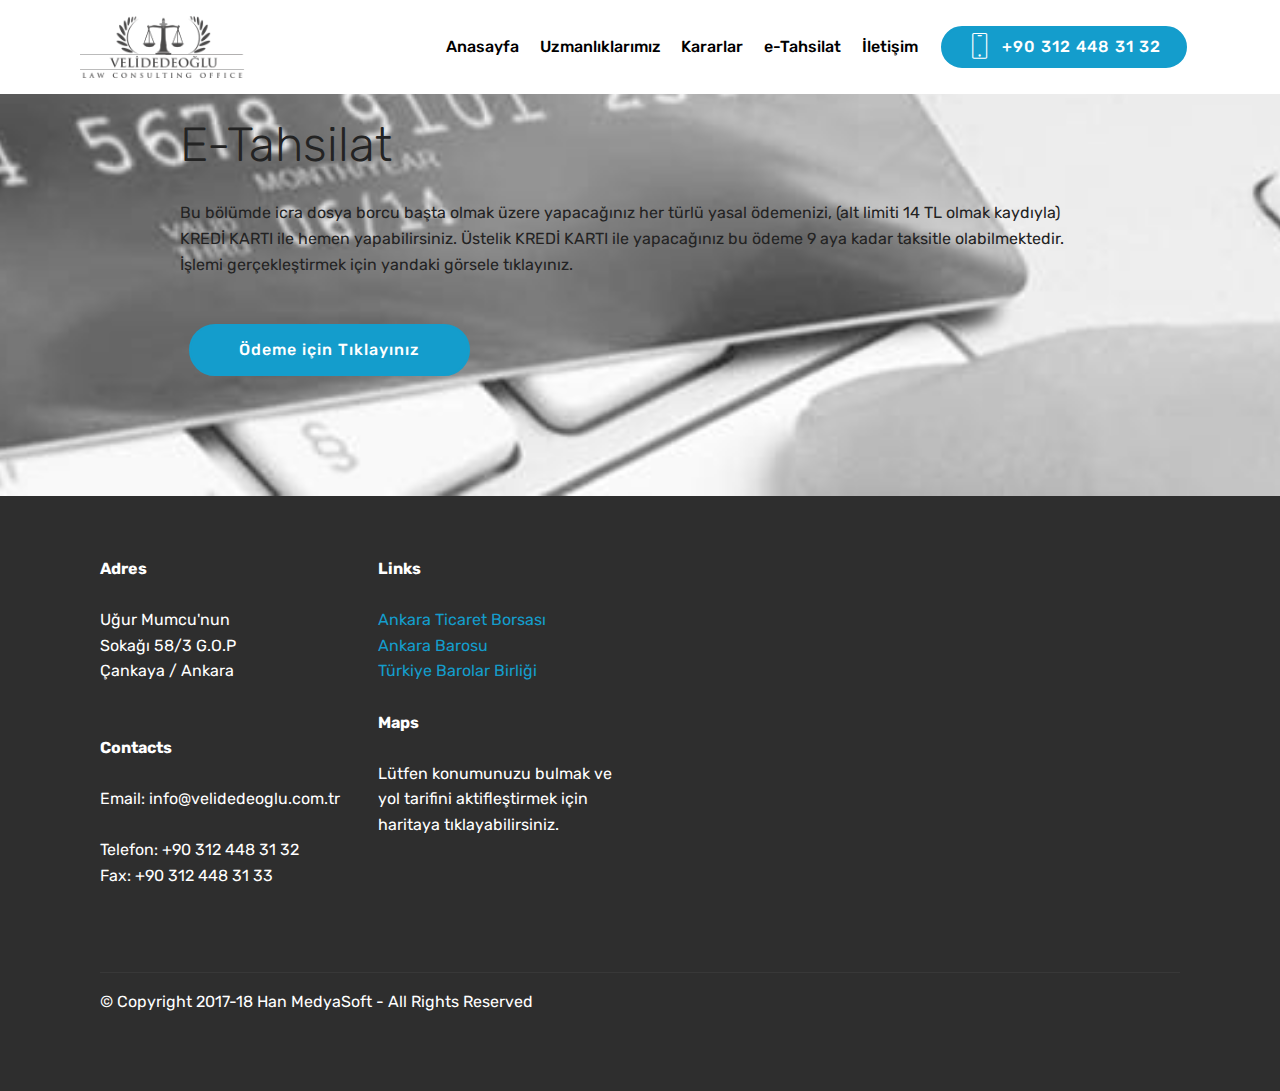
<file: page3.html>
<!DOCTYPE html>
<html >
<head>
  <!-- Site made with Mobirise Website Builder v4.5.4, https://mobirise.com -->
  <meta charset="UTF-8">
  <meta http-equiv="X-UA-Compatible" content="IE=edge">
  <meta name="generator" content="Mobirise v4.5.4, mobirise.com">
  <meta name="viewport" content="width=device-width, initial-scale=1, minimum-scale=1">
  <link rel="shortcut icon" href="assets/images/velidedeoglu-poster-185x88.png" type="image/x-icon">
  <meta name="description" content="Web Builder Description">
  <title>e-Tahsilat</title>
  <link rel="stylesheet" href="assets/web/assets/mobirise-icons/mobirise-icons.css">
  <link rel="stylesheet" href="assets/tether/tether.min.css">
  <link rel="stylesheet" href="assets/bootstrap/css/bootstrap.min.css">
  <link rel="stylesheet" href="assets/bootstrap/css/bootstrap-grid.min.css">
  <link rel="stylesheet" href="assets/bootstrap/css/bootstrap-reboot.min.css">
  <link rel="stylesheet" href="assets/soundcloud-plugin/style.css">
  <link rel="stylesheet" href="assets/socicon/css/styles.css">
  <link rel="stylesheet" href="assets/dropdown/css/style.css">
  <link rel="stylesheet" href="assets/theme/css/style.css">
  <link rel="stylesheet" href="assets/mobirise/css/mbr-additional.css" type="text/css">
  
  
  
</head>
<body>
<section class="menu cid-qH5TzW4YCB" once="menu" id="menu2-c">

    

    <nav class="navbar navbar-expand beta-menu navbar-dropdown align-items-center navbar-fixed-top navbar-toggleable-sm">
        <button class="navbar-toggler navbar-toggler-right" type="button" data-toggle="collapse" data-target="#navbarSupportedContent" aria-controls="navbarSupportedContent" aria-expanded="false" aria-label="Toggle navigation">
            <div class="hamburger">
                <span></span>
                <span></span>
                <span></span>
                <span></span>
            </div>
        </button>
        <div class="menu-logo">
            <div class="navbar-brand">
                <span class="navbar-logo">
                    <a href="https://mobirise.com">
                        <img src="assets/images/velidedeoglu-poster-185x88.png" alt="Mobirise" title="" style="height: 4.9rem;">
                    </a>
                </span>
                
            </div>
        </div>
        <div class="collapse navbar-collapse" id="navbarSupportedContent">
            <ul class="navbar-nav nav-dropdown" data-app-modern-menu="true"><li class="nav-item">
                    <a class="nav-link link text-black display-4" href="index.html">
                        Anasayfa</a>
                </li>
                <li class="nav-item">
                    <a class="nav-link link text-black display-4" href="page1.html">Uzmanlıklarımız</a>
                </li><li class="nav-item"><a class="nav-link link text-black display-4" href="page2.html">Kararlar</a></li><li class="nav-item"><a class="nav-link link text-black display-4" href="page3.html">e-Tahsilat</a></li><li class="nav-item"><a class="nav-link link text-black display-4" href="page4.html">İletişim</a></li></ul>
            <div class="navbar-buttons mbr-section-btn"><a class="btn btn-sm btn-primary display-4" href="tel:+1-234-567-8901">
                    <span class="btn-icon mbri-mobile mbr-iconfont mbr-iconfont-btn">
                    </span>
                    +90 312 448 31 32</a></div>
        </div>
    </nav>
</section>

<section class="engine"><a href="https://mobirise.co/e">web page development software</a></section><section class="mbr-section info3 cid-qH5WLOH7DC" id="info3-11">

    

    

    <div class="container">
        <div class="row justify-content-center">
            <div class="media-container-column title col-12 col-md-10">
                <h2 class="align-left mbr-bold mbr-white pb-3 mbr-fonts-style display-2"></h2>
                <h3 class="mbr-section-subtitle align-left mbr-light mbr-white pb-3 mbr-fonts-style display-2">
                    E-Tahsilat</h3>
                <p class="mbr-text align-left mbr-white mbr-fonts-style display-7">
                    Bu bölümde icra dosya borcu başta olmak  üzere yapacağınız her türlü yasal ödemenizi, (alt limiti 14 TL olmak kaydıyla) KREDİ KARTI ile hemen yapabilirsiniz. Üstelik KREDİ KARTI ile yapacağınız bu ödeme 9 aya kadar taksitle olabilmektedir. İşlemi gerçekleştirmek için yandaki görsele tıklayınız.
                </p>
                <div class="mbr-section-btn align-left py-4"><a class="btn btn-primary display-4" href="index.html">Ödeme için Tıklayınız</a></div>
            </div>
        </div>
    </div>
</section>

<section class="cid-qH5TJYmcjk" id="footer2-g">

    

    

    <div class="container">
        <div class="media-container-row content mbr-white">
            <div class="col-12 col-md-3 mbr-fonts-style display-7">
                <p class="mbr-text"><strong>Adres</strong><br>
                    <br>Uğur Mumcu'nun<br>Sokağı 58/3 G.O.P<br>Çankaya / Ankara<br>
                    <br>
                    <br><strong>Contacts</strong>
                    <br>
                    <br>Email: info@velidedeoglu.com.tr &nbsp;<br>Telefon: +90 312 448 31 32 &nbsp; &nbsp; &nbsp; &nbsp;<br>Fax: +90 312 448 31 33</p>
            </div>
            <div class="col-12 col-md-3 mbr-fonts-style display-7">
                <p class="mbr-text">
                    <strong>Links</strong>
                    <br>
                    <br><a href="http://www.atonet.org.tr/ticaret-noktas%C4%B1/%C3%BCye-bilgileri">Ankara Ticaret Borsası</a><br><a href="http://www.ankarabarosu.org.tr">Ankara Barosu&nbsp;</a><br><a href="http://www.barolarbirlik.org.tr">Türkiye Barolar Birliği</a><br>
                    <br><strong>Maps</strong><br>
                    <br>Lütfen konumunuzu bulmak ve yol tarifini aktifleştirmek için haritaya tıklayabilirsiniz.</p>
            </div>
            <div class="col-12 col-md-6">
                <div class="google-map"><iframe frameborder="0" style="border:0" src="https://www.google.com/maps/embed/v1/place?key=AIzaSyA0Dx_boXQiwvdz8sJHoYeZNVTdoWONYkU&amp;q=place_id:ChIJax7ke_JP0xQRlNyACHzWEGU" allowfullscreen=""></iframe></div>
            </div>
        </div>
        <div class="footer-lower">
            <div class="media-container-row">
                <div class="col-sm-12">
                    <hr>
                </div>
            </div>
            <div class="media-container-row mbr-white">
                <div class="col-sm-6 copyright">
                    <p class="mbr-text mbr-fonts-style display-7">
                        © Copyright 2017-18 Han MedyaSoft - All Rights Reserved
                    </p>
                </div>
                <div class="col-md-6">
                    
                </div>
            </div>
        </div>
    </div>
</section>


  <script src="assets/web/assets/jquery/jquery.min.js"></script>
  <script src="assets/popper/popper.min.js"></script>
  <script src="assets/tether/tether.min.js"></script>
  <script src="assets/bootstrap/js/bootstrap.min.js"></script>
  <script src="assets/dropdown/js/script.min.js"></script>
  <script src="assets/touchswipe/jquery.touch-swipe.min.js"></script>
  <script src="assets/smoothscroll/smooth-scroll.js"></script>
  <script src="assets/theme/js/script.js"></script>
  
  
</body>
</html>
</file>
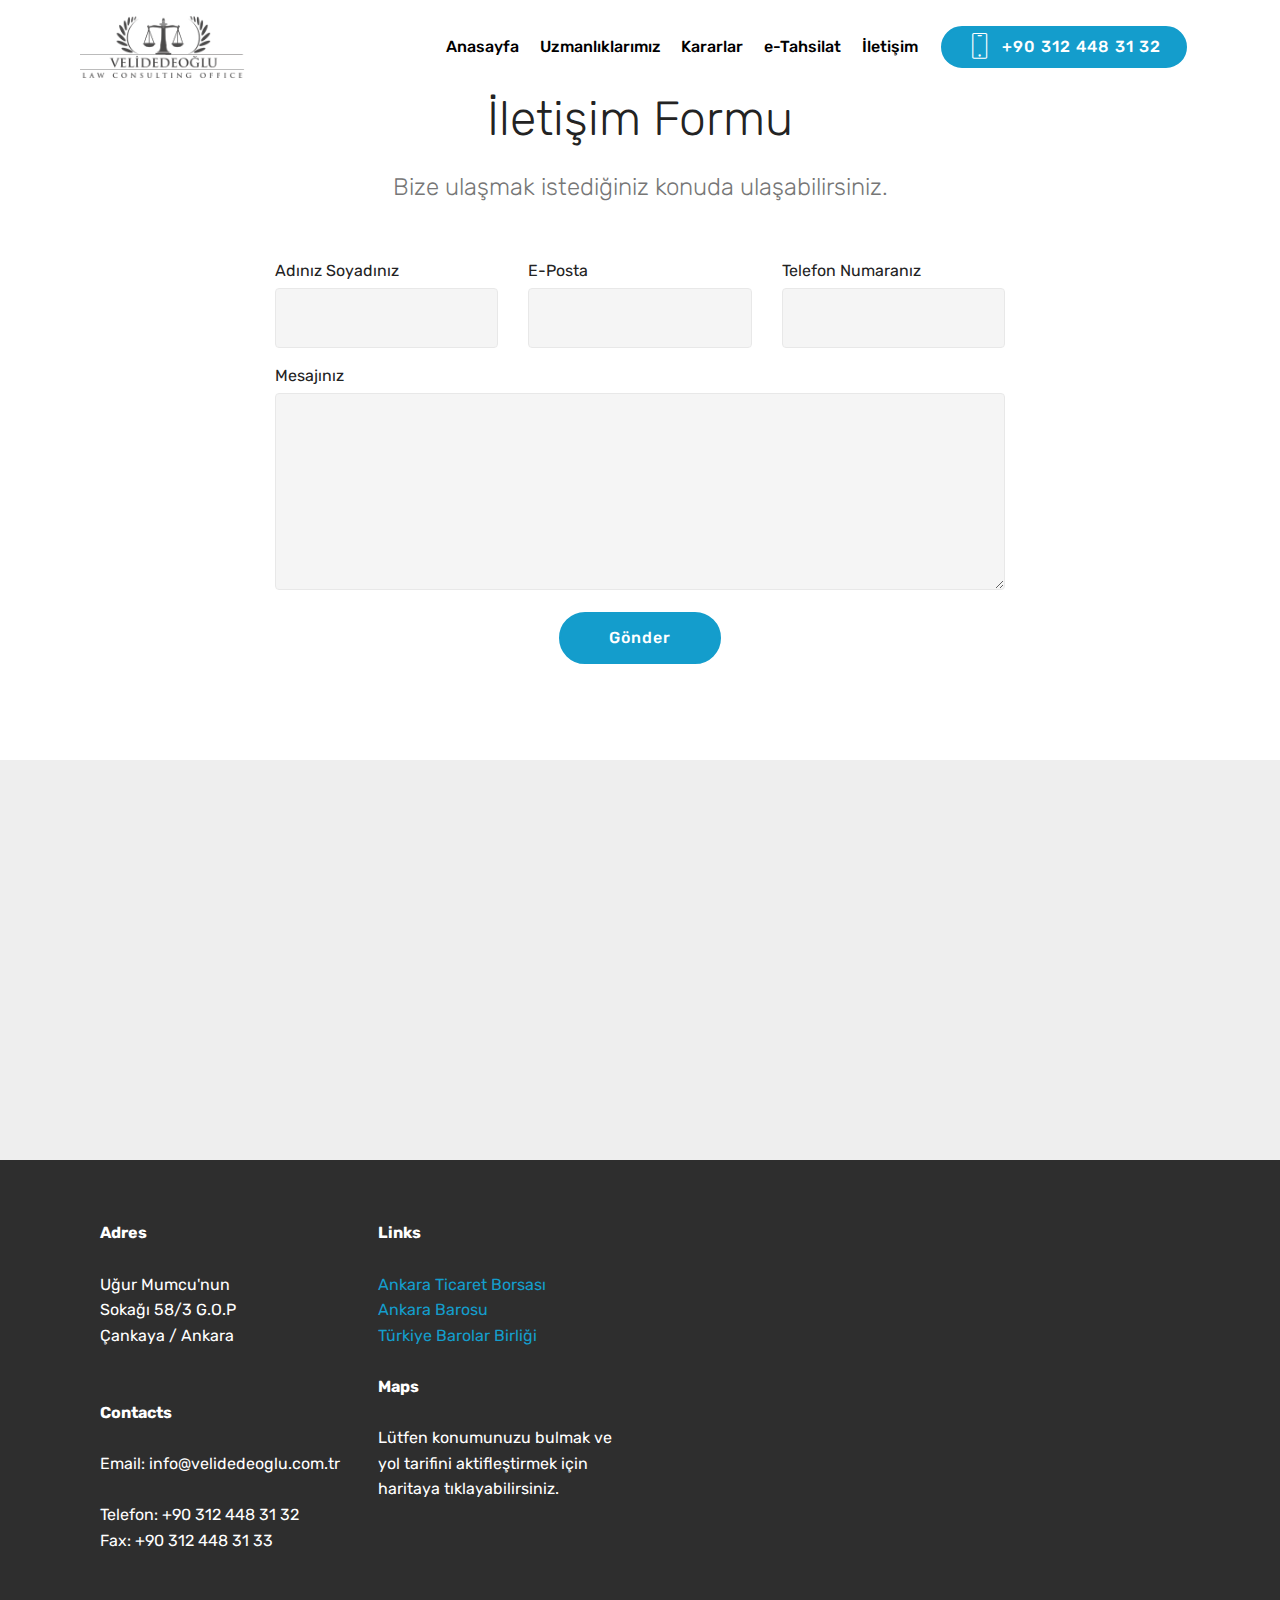
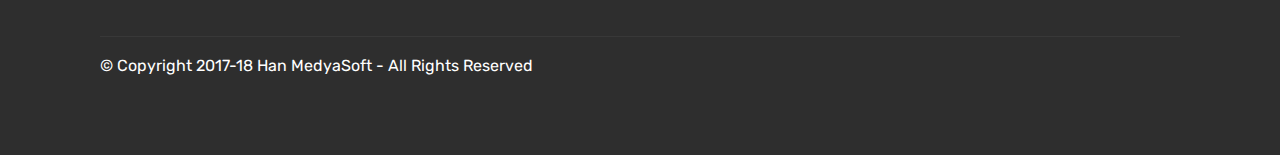
<file: page4.html>
<!DOCTYPE html>
<html >
<head>
  <!-- Site made with Mobirise Website Builder v4.5.4, https://mobirise.com -->
  <meta charset="UTF-8">
  <meta http-equiv="X-UA-Compatible" content="IE=edge">
  <meta name="generator" content="Mobirise v4.5.4, mobirise.com">
  <meta name="viewport" content="width=device-width, initial-scale=1, minimum-scale=1">
  <link rel="shortcut icon" href="assets/images/velidedeoglu-poster-185x88.png" type="image/x-icon">
  <meta name="description" content="Web Builder Description">
  <title>İletişim</title>
  <link rel="stylesheet" href="assets/web/assets/mobirise-icons/mobirise-icons.css">
  <link rel="stylesheet" href="assets/tether/tether.min.css">
  <link rel="stylesheet" href="assets/soundcloud-plugin/style.css">
  <link rel="stylesheet" href="assets/bootstrap/css/bootstrap.min.css">
  <link rel="stylesheet" href="assets/bootstrap/css/bootstrap-grid.min.css">
  <link rel="stylesheet" href="assets/bootstrap/css/bootstrap-reboot.min.css">
  <link rel="stylesheet" href="assets/dropdown/css/style.css">
  <link rel="stylesheet" href="assets/socicon/css/styles.css">
  <link rel="stylesheet" href="assets/theme/css/style.css">
  <link rel="stylesheet" href="assets/mobirise/css/mbr-additional.css" type="text/css">
  
  
  
</head>
<body>
<section class="menu cid-qH5TBClSnn" once="menu" id="menu2-d">

    

    <nav class="navbar navbar-expand beta-menu navbar-dropdown align-items-center navbar-fixed-top navbar-toggleable-sm">
        <button class="navbar-toggler navbar-toggler-right" type="button" data-toggle="collapse" data-target="#navbarSupportedContent" aria-controls="navbarSupportedContent" aria-expanded="false" aria-label="Toggle navigation">
            <div class="hamburger">
                <span></span>
                <span></span>
                <span></span>
                <span></span>
            </div>
        </button>
        <div class="menu-logo">
            <div class="navbar-brand">
                <span class="navbar-logo">
                    <a href="https://mobirise.com">
                        <img src="assets/images/velidedeoglu-poster-185x88.png" alt="Mobirise" title="" style="height: 4.9rem;">
                    </a>
                </span>
                
            </div>
        </div>
        <div class="collapse navbar-collapse" id="navbarSupportedContent">
            <ul class="navbar-nav nav-dropdown" data-app-modern-menu="true"><li class="nav-item">
                    <a class="nav-link link text-black display-4" href="index.html">
                        Anasayfa</a>
                </li>
                <li class="nav-item">
                    <a class="nav-link link text-black display-4" href="page1.html">Uzmanlıklarımız</a>
                </li><li class="nav-item"><a class="nav-link link text-black display-4" href="page2.html">Kararlar</a></li><li class="nav-item"><a class="nav-link link text-black display-4" href="page3.html">e-Tahsilat</a></li><li class="nav-item"><a class="nav-link link text-black display-4" href="page4.html">İletişim</a></li></ul>
            <div class="navbar-buttons mbr-section-btn"><a class="btn btn-sm btn-primary display-4" href="tel:+1-234-567-8901">
                    <span class="btn-icon mbri-mobile mbr-iconfont mbr-iconfont-btn">
                    </span>
                    +90 312 448 31 32</a></div>
        </div>
    </nav>
</section>

<section class="engine"><a href="https://mobirise.co/i">build your own website</a></section><section class="mbr-section form1 cid-qH5X7vAmpW" id="form1-14">

    

    
    <div class="container">
        <div class="row justify-content-center">
            <div class="title col-12 col-lg-8">
                <h2 class="mbr-section-title align-center pb-3 mbr-fonts-style display-2">
                    İletişim Formu</h2>
                <h3 class="mbr-section-subtitle align-center mbr-light pb-3 mbr-fonts-style display-5">
                    Bize ulaşmak istediğiniz konuda ulaşabilirsiniz.</h3>
            </div>
        </div>
    </div>
    <div class="container">
        <div class="row justify-content-center">
            <div class="media-container-column col-lg-8" data-form-type="formoid">
                    <div data-form-alert="" hidden="">Size En Kısa Sürede Geri Dönüş Yapacağız.</div>
            
                    <form class="mbr-form" action="https://mobirise.com/" method="post" data-form-title="Mobirise Form"><input type="hidden" data-form-email="true" value="tJ08HGqMeFxozmAs6onR9H+WGIK0cyYKhu9sfoIwIaKukq8P8ZtcrM7tSPyYBKZNtBlV5WtPi8NXWluO6J6PuaMdCaEJY3wcpFpgkGjm3wJhQ0dRHNqw0Zkciwc4llkZ">
                        <div class="row row-sm-offset">
                            <div class="col-md-4 multi-horizontal" data-for="name">
                                <div class="form-group">
                                    <label class="form-control-label mbr-fonts-style display-7" for="name-form1-14">Adınız Soyadınız</label>
                                    <input type="text" class="form-control" name="name" data-form-field="Name" required="" id="name-form1-14">
                                </div>
                            </div>
                            <div class="col-md-4 multi-horizontal" data-for="email">
                                <div class="form-group">
                                    <label class="form-control-label mbr-fonts-style display-7" for="email-form1-14">E-Posta&nbsp;</label>
                                    <input type="email" class="form-control" name="email" data-form-field="Email" required="" id="email-form1-14">
                                </div>
                            </div>
                            <div class="col-md-4 multi-horizontal" data-for="phone">
                                <div class="form-group">
                                    <label class="form-control-label mbr-fonts-style display-7" for="phone-form1-14">Telefon Numaranız</label>
                                    <input type="tel" class="form-control" name="phone" data-form-field="Phone" id="phone-form1-14">
                                </div>
                            </div>
                        </div>
                        <div class="form-group" data-for="message">
                            <label class="form-control-label mbr-fonts-style display-7" for="message-form1-14">Mesajınız</label>
                            <textarea type="text" class="form-control" name="message" rows="7" data-form-field="Message" id="message-form1-14"></textarea>
                        </div>
            
                        <span class="input-group-btn"><button href="" type="submit" class="btn btn-primary btn-form display-4">Gönder</button></span>
                    </form>
            </div>
        </div>
    </div>
</section>

<section class="map1 cid-qH5X8dCIQ2" id="map1-15">

     

    <div class="google-map"><iframe frameborder="0" style="border:0" src="https://www.google.com/maps/embed/v1/place?key=AIzaSyA0Dx_boXQiwvdz8sJHoYeZNVTdoWONYkU&amp;q=place_id:ChIJax7ke_JP0xQRlNyACHzWEGU" allowfullscreen=""></iframe></div>
</section>

<section class="cid-qH5TLyXVvo" id="footer2-h">

    

    

    <div class="container">
        <div class="media-container-row content mbr-white">
            <div class="col-12 col-md-3 mbr-fonts-style display-7">
                <p class="mbr-text"><strong>Adres</strong><br>
                    <br>Uğur Mumcu'nun<br>Sokağı 58/3 G.O.P<br>Çankaya / Ankara<br>
                    <br>
                    <br><strong>Contacts</strong>
                    <br>
                    <br>Email: info@velidedeoglu.com.tr &nbsp;<br>Telefon: +90 312 448 31 32 &nbsp; &nbsp; &nbsp; &nbsp;<br>Fax: +90 312 448 31 33</p>
            </div>
            <div class="col-12 col-md-3 mbr-fonts-style display-7">
                <p class="mbr-text">
                    <strong>Links</strong>
                    <br>
                    <br><a href="http://www.atonet.org.tr/ticaret-noktas%C4%B1/%C3%BCye-bilgileri">Ankara Ticaret Borsası</a><br><a href="http://www.ankarabarosu.org.tr">Ankara Barosu&nbsp;</a><br><a href="http://www.barolarbirlik.org.tr">Türkiye Barolar Birliği</a><br>
                    <br><strong>Maps</strong><br>
                    <br>Lütfen konumunuzu bulmak ve yol tarifini aktifleştirmek için haritaya tıklayabilirsiniz.</p>
            </div>
            <div class="col-12 col-md-6">
                <div class="google-map"><iframe frameborder="0" style="border:0" src="https://www.google.com/maps/embed/v1/place?key=AIzaSyA0Dx_boXQiwvdz8sJHoYeZNVTdoWONYkU&amp;q=place_id:ChIJax7ke_JP0xQRlNyACHzWEGU" allowfullscreen=""></iframe></div>
            </div>
        </div>
        <div class="footer-lower">
            <div class="media-container-row">
                <div class="col-sm-12">
                    <hr>
                </div>
            </div>
            <div class="media-container-row mbr-white">
                <div class="col-sm-6 copyright">
                    <p class="mbr-text mbr-fonts-style display-7">
                        © Copyright 2017-18 Han MedyaSoft - All Rights Reserved
                    </p>
                </div>
                <div class="col-md-6">
                    
                </div>
            </div>
        </div>
    </div>
</section>


  <script src="assets/web/assets/jquery/jquery.min.js"></script>
  <script src="assets/popper/popper.min.js"></script>
  <script src="assets/tether/tether.min.js"></script>
  <script src="assets/bootstrap/js/bootstrap.min.js"></script>
  <script src="assets/smoothscroll/smooth-scroll.js"></script>
  <script src="assets/dropdown/js/script.min.js"></script>
  <script src="assets/touchswipe/jquery.touch-swipe.min.js"></script>
  <script src="assets/theme/js/script.js"></script>
  <script src="assets/formoid/formoid.min.js"></script>
  
  
</body>
</html>
</file>
<file: assets/web/assets/mobirise-icons/mobirise-icons.css>
@font-face {
  font-family: 'MobiriseIcons';
  src:  url('mobirise-icons.eot?spat4u');
  src:  url('mobirise-icons.eot?spat4u#iefix') format('embedded-opentype'),
    url('mobirise-icons.ttf?spat4u') format('truetype'),
    url('mobirise-icons.woff?spat4u') format('woff'),
    url('mobirise-icons.svg?spat4u#MobiriseIcons') format('svg');
  font-weight: normal;
  font-style: normal;
}

[class^="mbri-"], [class*=" mbri-"] {
  /* use !important to prevent issues with browser extensions that change fonts */
  font-family: MobiriseIcons !important;
  speak: none;
  font-style: normal;
  font-weight: normal;
  font-variant: normal;
  text-transform: none;
  line-height: 1;

  /* Better Font Rendering =========== */
  -webkit-font-smoothing: antialiased;
  -moz-osx-font-smoothing: grayscale;
}

.mbri-add-submenu:before {
  content: "\e900";
}
.mbri-alert:before {
  content: "\e901";
}
.mbri-align-center:before {
  content: "\e902";
}
.mbri-align-justify:before {
  content: "\e903";
}
.mbri-align-left:before {
  content: "\e904";
}
.mbri-align-right:before {
  content: "\e905";
}
.mbri-android:before {
  content: "\e906";
}
.mbri-apple:before {
  content: "\e907";
}
.mbri-arrow-down:before {
  content: "\e908";
}
.mbri-arrow-next:before {
  content: "\e909";
}
.mbri-arrow-prev:before {
  content: "\e90a";
}
.mbri-arrow-up:before {
  content: "\e90b";
}
.mbri-bold:before {
  content: "\e90c";
}
.mbri-bookmark:before {
  content: "\e90d";
}
.mbri-bootstrap:before {
  content: "\e90e";
}
.mbri-briefcase:before {
  content: "\e90f";
}
.mbri-browse:before {
  content: "\e910";
}
.mbri-bulleted-list:before {
  content: "\e911";
}
.mbri-calendar:before {
  content: "\e912";
}
.mbri-camera:before {
  content: "\e913";
}
.mbri-cart-add:before {
  content: "\e914";
}
.mbri-cart-full:before {
  content: "\e915";
}
.mbri-cash:before {
  content: "\e916";
}
.mbri-change-style:before {
  content: "\e917";
}
.mbri-chat:before {
  content: "\e918";
}
.mbri-clock:before {
  content: "\e919";
}
.mbri-close:before {
  content: "\e91a";
}
.mbri-cloud:before {
  content: "\e91b";
}
.mbri-code:before {
  content: "\e91c";
}
.mbri-contact-form:before {
  content: "\e91d";
}
.mbri-credit-card:before {
  content: "\e91e";
}
.mbri-cursor-click:before {
  content: "\e91f";
}
.mbri-cust-feedback:before {
  content: "\e920";
}
.mbri-database:before {
  content: "\e921";
}
.mbri-delivery:before {
  content: "\e922";
}
.mbri-desktop:before {
  content: "\e923";
}
.mbri-devices:before {
  content: "\e924";
}
.mbri-down:before {
  content: "\e925";
}
.mbri-download:before {
  content: "\e989";
}
.mbri-drag-n-drop:before {
  content: "\e927";
}
.mbri-drag-n-drop2:before {
  content: "\e928";
}
.mbri-edit:before {
  content: "\e929";
}
.mbri-edit2:before {
  content: "\e92a";
}
.mbri-error:before {
  content: "\e92b";
}
.mbri-extension:before {
  content: "\e92c";
}
.mbri-features:before {
  content: "\e92d";
}
.mbri-file:before {
  content: "\e92e";
}
.mbri-flag:before {
  content: "\e92f";
}
.mbri-folder:before {
  content: "\e930";
}
.mbri-gift:before {
  content: "\e931";
}
.mbri-github:before {
  content: "\e932";
}
.mbri-globe:before {
  content: "\e933";
}
.mbri-globe-2:before {
  content: "\e934";
}
.mbri-growing-chart:before {
  content: "\e935";
}
.mbri-hearth:before {
  content: "\e936";
}
.mbri-help:before {
  content: "\e937";
}
.mbri-home:before {
  content: "\e938";
}
.mbri-hot-cup:before {
  content: "\e939";
}
.mbri-idea:before {
  content: "\e93a";
}
.mbri-image-gallery:before {
  content: "\e93b";
}
.mbri-image-slider:before {
  content: "\e93c";
}
.mbri-info:before {
  content: "\e93d";
}
.mbri-italic:before {
  content: "\e93e";
}
.mbri-key:before {
  content: "\e93f";
}
.mbri-laptop:before {
  content: "\e940";
}
.mbri-layers:before {
  content: "\e941";
}
.mbri-left-right:before {
  content: "\e942";
}
.mbri-left:before {
  content: "\e943";
}
.mbri-letter:before {
  content: "\e944";
}
.mbri-like:before {
  content: "\e945";
}
.mbri-link:before {
  content: "\e946";
}
.mbri-lock:before {
  content: "\e947";
}
.mbri-login:before {
  content: "\e948";
}
.mbri-logout:before {
  content: "\e949";
}
.mbri-magic-stick:before {
  content: "\e94a";
}
.mbri-map-pin:before {
  content: "\e94b";
}
.mbri-menu:before {
  content: "\e94c";
}
.mbri-mobile:before {
  content: "\e94d";
}
.mbri-mobile2:before {
  content: "\e94e";
}
.mbri-mobirise:before {
  content: "\e94f";
}
.mbri-more-horizontal:before {
  content: "\e950";
}
.mbri-more-vertical:before {
  content: "\e951";
}
.mbri-music:before {
  content: "\e952";
}
.mbri-new-file:before {
  content: "\e953";
}
.mbri-numbered-list:before {
  content: "\e954";
}
.mbri-opened-folder:before {
  content: "\e955";
}
.mbri-pages:before {
  content: "\e956";
}
.mbri-paper-plane:before {
  content: "\e957";
}
.mbri-paperclip:before {
  content: "\e958";
}
.mbri-photo:before {
  content: "\e959";
}
.mbri-photos:before {
  content: "\e95a";
}
.mbri-pin:before {
  content: "\e95b";
}
.mbri-play:before {
  content: "\e95c";
}
.mbri-plus:before {
  content: "\e95d";
}
.mbri-preview:before {
  content: "\e95e";
}
.mbri-print:before {
  content: "\e95f";
}
.mbri-protect:before {
  content: "\e960";
}
.mbri-question:before {
  content: "\e961";
}
.mbri-quote-left:before {
  content: "\e962";
}
.mbri-quote-right:before {
  content: "\e963";
}
.mbri-refresh:before {
  content: "\e964";
}
.mbri-responsive:before {
  content: "\e965";
}
.mbri-right:before {
  content: "\e966";
}
.mbri-rocket:before {
  content: "\e967";
}
.mbri-sad-face:before {
  content: "\e968";
}
.mbri-sale:before {
  content: "\e969";
}
.mbri-save:before {
  content: "\e96a";
}
.mbri-search:before {
  content: "\e96b";
}
.mbri-setting:before {
  content: "\e96c";
}
.mbri-setting2:before {
  content: "\e96d";
}
.mbri-setting3:before {
  content: "\e96e";
}
.mbri-share:before {
  content: "\e96f";
}
.mbri-shopping-bag:before {
  content: "\e970";
}
.mbri-shopping-basket:before {
  content: "\e971";
}
.mbri-shopping-cart:before {
  content: "\e972";
}
.mbri-sites:before {
  content: "\e973";
}
.mbri-smile-face:before {
  content: "\e974";
}
.mbri-speed:before {
  content: "\e975";
}
.mbri-star:before {
  content: "\e976";
}
.mbri-success:before {
  content: "\e977";
}
.mbri-sun:before {
  content: "\e978";
}
.mbri-sun2:before {
  content: "\e979";
}
.mbri-tablet:before {
  content: "\e97a";
}
.mbri-tablet-vertical:before {
  content: "\e97b";
}
.mbri-target:before {
  content: "\e97c";
}
.mbri-timer:before {
  content: "\e97d";
}
.mbri-to-ftp:before {
  content: "\e97e";
}
.mbri-to-local-drive:before {
  content: "\e97f";
}
.mbri-touch-swipe:before {
  content: "\e980";
}
.mbri-touch:before {
  content: "\e981";
}
.mbri-trash:before {
  content: "\e982";
}
.mbri-underline:before {
  content: "\e983";
}
.mbri-unlink:before {
  content: "\e984";
}
.mbri-unlock:before {
  content: "\e985";
}
.mbri-up-down:before {
  content: "\e986";
}
.mbri-up:before {
  content: "\e987";
}
.mbri-update:before {
  content: "\e988";
}
.mbri-upload:before {
 content: "\e926"; 
}
.mbri-user:before {
  content: "\e98a";
}
.mbri-user2:before {
  content: "\e98b";
}
.mbri-users:before {
  content: "\e98c";
}
.mbri-video:before {
  content: "\e98d";
}
.mbri-video-play:before {
  content: "\e98e";
}
.mbri-watch:before {
  content: "\e98f";
}
.mbri-website-theme:before {
  content: "\e990";
}
.mbri-wifi:before {
  content: "\e991";
}
.mbri-windows:before {
  content: "\e992";
}
.mbri-zoom-out:before {
  content: "\e993";
}
.mbri-redo:before {
  content: "\e994";
}
.mbri-undo:before {
  content: "\e995";
}
</file>
<file: assets/soundcloud-plugin/style.css>
.addons-container {
  position: relative;
  margin-left: auto;
  margin-right: auto;
  padding-right: 15px;
  padding-left: 15px; }
  @media (min-width: 576px) {
    .addons-container {
      padding-right: 15px;
      padding-left: 15px; } }
  @media (min-width: 768px) {
    .addons-container {
      padding-right: 15px;
      padding-left: 15px; } }
  @media (min-width: 992px) {
    .addons-container {
      padding-right: 15px;
      padding-left: 15px; } }
  @media (min-width: 1200px) {
    .addons-container {
      padding-right: 15px;
      padding-left: 15px; } }
  @media (min-width: 576px) {
    .addons-container {
      width: 540px;
      max-width: 100%; } }
  @media (min-width: 768px) {
    .addons-container {
      width: 720px;
      max-width: 100%; } }
  @media (min-width: 992px) {
    .addons-container {
      width: 960px;
      max-width: 100%; } }
  @media (min-width: 1200px) {
    .addons-container {
      width: 1140px;
      max-width: 100%; } }

.addons-container-inner{
    position: relative;
    width: 100%;
    min-height: 1px;
    padding-right: 15px;
    padding-left: 15px;
}
@media (min-width: 567px) {
    .addons-container-inner{
        -ms-flex: 0 0 66.666667%;
        flex: 0 0 66.666667%;
        max-width: 66.666667%;
    }
}
.addons-row{
    display: flex;
    justify-content:center;
}
</file>
<file: assets/socicon/css/styles.css>
@charset "UTF-8";

@font-face {
  font-family: "socicon";
  src:url("../fonts/socicon.eot");
  src:url("../fonts/socicon.eot?#iefix") format("embedded-opentype"),
    url("../fonts/socicon.woff") format("woff"),
    url("../fonts/socicon.ttf") format("truetype"),
    url("../fonts/socicon.svg#socicon") format("svg");
  font-weight: normal;
  font-style: normal;

}

[data-icon]:before {
  font-family: "socicon" !important;
  content: attr(data-icon);
  font-style: normal !important;
  font-weight: normal !important;
  font-variant: normal !important;
  text-transform: none !important;
  speak: none;
  line-height: 1;
  -webkit-font-smoothing: antialiased;
  -moz-osx-font-smoothing: grayscale;
}

[class^="socicon-"]:before,
[class*=" socicon-"]:before {
  font-family: "socicon" !important;
  font-style: normal !important;
  font-weight: normal !important;
  font-variant: normal !important;
  text-transform: none !important;
  speak: none;
  line-height: 1;
  -webkit-font-smoothing: antialiased;
  -moz-osx-font-smoothing: grayscale;
}

.socicon-modelmayhem:before {
  content: "\e000";
}
.socicon-mixcloud:before {
  content: "\e001";
}
.socicon-drupal:before {
  content: "\e002";
}
.socicon-swarm:before {
  content: "\e003";
}
.socicon-istock:before {
  content: "\e004";
}
.socicon-yammer:before {
  content: "\e005";
}
.socicon-ello:before {
  content: "\e006";
}
.socicon-stackoverflow:before {
  content: "\e007";
}
.socicon-persona:before {
  content: "\e008";
}
.socicon-triplej:before {
  content: "\e009";
}
.socicon-houzz:before {
  content: "\e00a";
}
.socicon-rss:before {
  content: "\e00b";
}
.socicon-paypal:before {
  content: "\e00c";
}
.socicon-odnoklassniki:before {
  content: "\e00d";
}
.socicon-airbnb:before {
  content: "\e00e";
}
.socicon-periscope:before {
  content: "\e00f";
}
.socicon-outlook:before {
  content: "\e010";
}
.socicon-coderwall:before {
  content: "\e011";
}
.socicon-tripadvisor:before {
  content: "\e012";
}
.socicon-appnet:before {
  content: "\e013";
}
.socicon-goodreads:before {
  content: "\e014";
}
.socicon-tripit:before {
  content: "\e015";
}
.socicon-lanyrd:before {
  content: "\e016";
}
.socicon-slideshare:before {
  content: "\e017";
}
.socicon-buffer:before {
  content: "\e018";
}
.socicon-disqus:before {
  content: "\e019";
}
.socicon-vkontakte:before {
  content: "\e01a";
}
.socicon-whatsapp:before {
  content: "\e01b";
}
.socicon-patreon:before {
  content: "\e01c";
}
.socicon-storehouse:before {
  content: "\e01d";
}
.socicon-pocket:before {
  content: "\e01e";
}
.socicon-mail:before {
  content: "\e01f";
}
.socicon-blogger:before {
  content: "\e020";
}
.socicon-technorati:before {
  content: "\e021";
}
.socicon-reddit:before {
  content: "\e022";
}
.socicon-dribbble:before {
  content: "\e023";
}
.socicon-stumbleupon:before {
  content: "\e024";
}
.socicon-digg:before {
  content: "\e025";
}
.socicon-envato:before {
  content: "\e026";
}
.socicon-behance:before {
  content: "\e027";
}
.socicon-delicious:before {
  content: "\e028";
}
.socicon-deviantart:before {
  content: "\e029";
}
.socicon-forrst:before {
  content: "\e02a";
}
.socicon-play:before {
  content: "\e02b";
}
.socicon-zerply:before {
  content: "\e02c";
}
.socicon-wikipedia:before {
  content: "\e02d";
}
.socicon-apple:before {
  content: "\e02e";
}
.socicon-flattr:before {
  content: "\e02f";
}
.socicon-github:before {
  content: "\e030";
}
.socicon-renren:before {
  content: "\e031";
}
.socicon-friendfeed:before {
  content: "\e032";
}
.socicon-newsvine:before {
  content: "\e033";
}
.socicon-identica:before {
  content: "\e034";
}
.socicon-bebo:before {
  content: "\e035";
}
.socicon-zynga:before {
  content: "\e036";
}
.socicon-steam:before {
  content: "\e037";
}
.socicon-xbox:before {
  content: "\e038";
}
.socicon-windows:before {
  content: "\e039";
}
.socicon-qq:before {
  content: "\e03a";
}
.socicon-douban:before {
  content: "\e03b";
}
.socicon-meetup:before {
  content: "\e03c";
}
.socicon-playstation:before {
  content: "\e03d";
}
.socicon-android:before {
  content: "\e03e";
}
.socicon-snapchat:before {
  content: "\e03f";
}
.socicon-twitter:before {
  content: "\e040";
}
.socicon-facebook:before {
  content: "\e041";
}
.socicon-googleplus:before {
  content: "\e042";
}
.socicon-pinterest:before {
  content: "\e043";
}
.socicon-foursquare:before {
  content: "\e044";
}
.socicon-yahoo:before {
  content: "\e045";
}
.socicon-skype:before {
  content: "\e046";
}
.socicon-yelp:before {
  content: "\e047";
}
.socicon-feedburner:before {
  content: "\e048";
}
.socicon-linkedin:before {
  content: "\e049";
}
.socicon-viadeo:before {
  content: "\e04a";
}
.socicon-xing:before {
  content: "\e04b";
}
.socicon-myspace:before {
  content: "\e04c";
}
.socicon-soundcloud:before {
  content: "\e04d";
}
.socicon-spotify:before {
  content: "\e04e";
}
.socicon-grooveshark:before {
  content: "\e04f";
}
.socicon-lastfm:before {
  content: "\e050";
}
.socicon-youtube:before {
  content: "\e051";
}
.socicon-vimeo:before {
  content: "\e052";
}
.socicon-dailymotion:before {
  content: "\e053";
}
.socicon-vine:before {
  content: "\e054";
}
.socicon-flickr:before {
  content: "\e055";
}
.socicon-500px:before {
  content: "\e056";
}
.socicon-wordpress:before {
  content: "\e058";
}
.socicon-tumblr:before {
  content: "\e059";
}
.socicon-twitch:before {
  content: "\e05a";
}
.socicon-8tracks:before {
  content: "\e05b";
}
.socicon-amazon:before {
  content: "\e05c";
}
.socicon-icq:before {
  content: "\e05d";
}
.socicon-smugmug:before {
  content: "\e05e";
}
.socicon-ravelry:before {
  content: "\e05f";
}
.socicon-weibo:before {
  content: "\e060";
}
.socicon-baidu:before {
  content: "\e061";
}
.socicon-angellist:before {
  content: "\e062";
}
.socicon-ebay:before {
  content: "\e063";
}
.socicon-imdb:before {
  content: "\e064";
}
.socicon-stayfriends:before {
  content: "\e065";
}
.socicon-residentadvisor:before {
  content: "\e066";
}
.socicon-google:before {
  content: "\e067";
}
.socicon-yandex:before {
  content: "\e068";
}
.socicon-sharethis:before {
  content: "\e069";
}
.socicon-bandcamp:before {
  content: "\e06a";
}
.socicon-itunes:before {
  content: "\e06b";
}
.socicon-deezer:before {
  content: "\e06c";
}
.socicon-telegram:before {
  content: "\e06e";
}
.socicon-openid:before {
  content: "\e06f";
}
.socicon-amplement:before {
  content: "\e070";
}
.socicon-viber:before {
  content: "\e071";
}
.socicon-zomato:before {
  content: "\e072";
}
.socicon-draugiem:before {
  content: "\e074";
}
.socicon-endomodo:before {
  content: "\e075";
}
.socicon-filmweb:before {
  content: "\e076";
}
.socicon-stackexchange:before {
  content: "\e077";
}
.socicon-wykop:before {
  content: "\e078";
}
.socicon-teamspeak:before {
  content: "\e079";
}
.socicon-teamviewer:before {
  content: "\e07a";
}
.socicon-ventrilo:before {
  content: "\e07b";
}
.socicon-younow:before {
  content: "\e07c";
}
.socicon-raidcall:before {
  content: "\e07d";
}
.socicon-mumble:before {
  content: "\e07e";
}
.socicon-medium:before {
  content: "\e06d";
}
.socicon-bebee:before {
  content: "\e07f";
}
.socicon-hitbox:before {
  content: "\e080";
}
.socicon-reverbnation:before {
  content: "\e081";
}
.socicon-formulr:before {
  content: "\e082";
}
.socicon-instagram:before {
  content: "\e057";
}
.socicon-battlenet:before {
  content: "\e083";
}
.socicon-chrome:before {
  content: "\e084";
}
.socicon-discord:before {
  content: "\e086";
}
.socicon-issuu:before {
  content: "\e087";
}
.socicon-macos:before {
  content: "\e088";
}
.socicon-firefox:before {
  content: "\e089";
}
.socicon-opera:before {
  content: "\e08d";
}
.socicon-keybase:before {
  content: "\e090";
}
.socicon-alliance:before {
  content: "\e091";
}
.socicon-livejournal:before {
  content: "\e092";
}
.socicon-googlephotos:before {
  content: "\e093";
}
.socicon-horde:before {
  content: "\e094";
}
.socicon-etsy:before {
  content: "\e095";
}
.socicon-zapier:before {
  content: "\e096";
}
.socicon-google-scholar:before {
  content: "\e097";
}
.socicon-researchgate:before {
  content: "\e098";
}
.socicon-wechat:before {
  content: "\e099";
}
.socicon-strava:before {
  content: "\e09a";
}
.socicon-line:before {
  content: "\e09b";
}
.socicon-lyft:before {
  content: "\e09c";
}
.socicon-uber:before {
  content: "\e09d";
}
.socicon-songkick:before {
  content: "\e09e";
}
.socicon-viewbug:before {
  content: "\e09f";
}
.socicon-googlegroups:before {
  content: "\e0a0";
}
.socicon-quora:before {
  content: "\e073";
}
.socicon-diablo:before {
  content: "\e085";
}
.socicon-blizzard:before {
  content: "\e0a1";
}
.socicon-hearthstone:before {
  content: "\e08b";
}
.socicon-heroes:before {
  content: "\e08a";
}
.socicon-overwatch:before {
  content: "\e08c";
}
.socicon-warcraft:before {
  content: "\e08e";
}
.socicon-starcraft:before {
  content: "\e08f";
}
.socicon-beam:before {
  content: "\e0a2";
}
.socicon-curse:before {
  content: "\e0a3";
}
.socicon-player:before {
  content: "\e0a4";
}
.socicon-streamjar:before {
  content: "\e0a5";
}
.socicon-nintendo:before {
  content: "\e0a6";
}
.socicon-hellocoton:before {
  content: "\e0a7";
}
</file>
<file: assets/dropdown/css/style.css>
.navbar-dropdown {
  left: 0;
  padding: 0;
  position: absolute;
  right: 0;
  top: 0;
  transition: all 0.45s ease;
  z-index: 1030;
  background: #282828; }
  .navbar-dropdown .navbar-logo {
    margin-right: 0.8rem;
    transition: margin 0.3s ease-in-out;
    vertical-align: middle; }
    .navbar-dropdown .navbar-logo img {
      height: 3.125rem;
      transition: all 0.3s ease-in-out; }
    .navbar-dropdown .navbar-logo.mbr-iconfont {
      font-size: 3.125rem;
      line-height: 3.125rem; }
  .navbar-dropdown .navbar-caption {
    font-weight: 700;
    white-space: normal;
    vertical-align: -4px;
    line-height: 3.125rem !important; }
    .navbar-dropdown .navbar-caption, .navbar-dropdown .navbar-caption:hover {
      color: inherit;
      text-decoration: none; }
  .navbar-dropdown .mbr-iconfont + .navbar-caption {
    vertical-align: -1px; }
  .navbar-dropdown.navbar-fixed-top {
    position: fixed; }
  .navbar-dropdown .navbar-brand span {
    vertical-align: -4px; }
  .navbar-dropdown.bg-color.transparent {
    background: none; }
  .navbar-dropdown.navbar-short .navbar-brand {
    padding: 0.625rem 0; }
    .navbar-dropdown.navbar-short .navbar-brand span {
      vertical-align: -1px; }
  .navbar-dropdown.navbar-short .navbar-caption {
    line-height: 2.375rem !important;
    vertical-align: -2px; }
  .navbar-dropdown.navbar-short .navbar-logo {
    margin-right: 0.5rem; }
    .navbar-dropdown.navbar-short .navbar-logo img {
      height: 2.375rem; }
    .navbar-dropdown.navbar-short .navbar-logo.mbr-iconfont {
      font-size: 2.375rem;
      line-height: 2.375rem; }
  .navbar-dropdown.navbar-short .mbr-table-cell {
    height: 3.625rem; }
  .navbar-dropdown .navbar-close {
    left: 0.6875rem;
    position: fixed;
    top: 0.75rem;
    z-index: 1000; }
  .navbar-dropdown .hamburger-icon {
    content: "";
    display: inline-block;
    vertical-align: middle;
    width: 16px;
    -webkit-box-shadow: 0 -6px 0 1px #282828,0 0 0 1px #282828,0 6px 0 1px #282828;
    -moz-box-shadow: 0 -6px 0 1px #282828,0 0 0 1px #282828,0 6px 0 1px #282828;
    box-shadow: 0 -6px 0 1px #282828,0 0 0 1px #282828,0 6px 0 1px #282828; }

.dropdown-menu .dropdown-toggle[data-toggle="dropdown-submenu"]::after {
  border-bottom: 0.35em solid transparent;
  border-left: 0.35em solid;
  border-right: 0;
  border-top: 0.35em solid transparent;
  margin-left: 0.3rem; }

.dropdown-menu .dropdown-item:focus {
  outline: 0; }

.nav-dropdown {
  font-size: 0.75rem;
  font-weight: 500;
  height: auto !important; }
  .nav-dropdown .nav-btn {
    padding-left: 1rem; }
  .nav-dropdown .link {
    margin: .667em 1.667em;
    font-weight: 500;
    padding: 0;
    transition: color .2s ease-in-out; }
    .nav-dropdown .link.dropdown-toggle {
      margin-right: 2.583em; }
      .nav-dropdown .link.dropdown-toggle::after {
        margin-left: .25rem;
        border-top: 0.35em solid;
        border-right: 0.35em solid transparent;
        border-left: 0.35em solid transparent;
        border-bottom: 0; }
      .nav-dropdown .link.dropdown-toggle[aria-expanded="true"] {
        margin: 0;
        padding: 0.667em 3.263em  0.667em 1.667em; }
  .nav-dropdown .link::after,
  .nav-dropdown .dropdown-item::after {
    color: inherit; }
  .nav-dropdown .btn {
    font-size: 0.75rem;
    font-weight: 700;
    letter-spacing: 0;
    margin-bottom: 0;
    padding-left: 1.25rem;
    padding-right: 1.25rem; }
  .nav-dropdown .dropdown-menu {
    border-radius: 0;
    border: 0;
    left: 0;
    margin: 0;
    padding-bottom: 1.25rem;
    padding-top: 1.25rem;
    position: relative; }
  .nav-dropdown .dropdown-submenu {
    margin-left: 0.125rem;
    top: 0; }
  .nav-dropdown .dropdown-item {
    font-weight: 500;
    line-height: 2;
    padding: 0.3846em 4.615em 0.3846em 1.5385em;
    position: relative;
    transition: color .2s ease-in-out, background-color .2s ease-in-out; }
    .nav-dropdown .dropdown-item::after {
      margin-top: -0.3077em;
      position: absolute;
      right: 1.1538em;
      top: 50%; }
    .nav-dropdown .dropdown-item:focus, .nav-dropdown .dropdown-item:hover {
      background: none; }

@media (max-width: 767px) {
  .nav-dropdown.navbar-toggleable-sm {
    bottom: 0;
    display: none;
    left: 0;
    overflow-x: hidden;
    position: fixed;
    top: 0;
    transform: translateX(-100%);
    -ms-transform: translateX(-100%);
    -webkit-transform: translateX(-100%);
    width: 18.75rem;
    z-index: 999; } }
.nav-dropdown.navbar-toggleable-xl {
  bottom: 0;
  display: none;
  left: 0;
  overflow-x: hidden;
  position: fixed;
  top: 0;
  transform: translateX(-100%);
  -ms-transform: translateX(-100%);
  -webkit-transform: translateX(-100%);
  width: 18.75rem;
  z-index: 999; }

.nav-dropdown-sm {
  display: block !important;
  overflow-x: hidden;
  overflow: auto;
  padding-top: 3.875rem; }
  .nav-dropdown-sm::after {
    content: "";
    display: block;
    height: 3rem;
    width: 100%; }
  .nav-dropdown-sm.collapse.in ~ .navbar-close {
    display: block !important; }
  .nav-dropdown-sm.collapsing, .nav-dropdown-sm.collapse.in {
    transform: translateX(0);
    -ms-transform: translateX(0);
    -webkit-transform: translateX(0);
    transition: all 0.25s ease-out;
    -webkit-transition: all 0.25s ease-out;
    background: #282828; }
  .nav-dropdown-sm.collapsing[aria-expanded="false"] {
    transform: translateX(-100%);
    -ms-transform: translateX(-100%);
    -webkit-transform: translateX(-100%); }
  .nav-dropdown-sm .nav-item {
    display: block;
    margin-left: 0 !important;
    padding-left: 0; }
  .nav-dropdown-sm .link,
  .nav-dropdown-sm .dropdown-item {
    border-top: 1px dotted rgba(255, 255, 255, 0.1);
    font-size: 0.8125rem;
    line-height: 1.6;
    margin: 0 !important;
    padding: 0.875rem 2.4rem 0.875rem 1.5625rem !important;
    position: relative;
    white-space: normal; }
    .nav-dropdown-sm .link:focus, .nav-dropdown-sm .link:hover,
    .nav-dropdown-sm .dropdown-item:focus,
    .nav-dropdown-sm .dropdown-item:hover {
      background: rgba(0, 0, 0, 0.2) !important;
      color: #c0a375; }
  .nav-dropdown-sm .nav-btn {
    position: relative;
    padding: 1.5625rem 1.5625rem 0 1.5625rem; }
    .nav-dropdown-sm .nav-btn::before {
      border-top: 1px dotted rgba(255, 255, 255, 0.1);
      content: "";
      left: 0;
      position: absolute;
      top: 0;
      width: 100%; }
    .nav-dropdown-sm .nav-btn + .nav-btn {
      padding-top: 0.625rem; }
      .nav-dropdown-sm .nav-btn + .nav-btn::before {
        display: none; }
  .nav-dropdown-sm .btn {
    padding: 0.625rem 0; }
  .nav-dropdown-sm .dropdown-toggle[data-toggle="dropdown-submenu"]::after {
    margin-left: .25rem;
    border-top: 0.35em solid;
    border-right: 0.35em solid transparent;
    border-left: 0.35em solid transparent;
    border-bottom: 0; }
  .nav-dropdown-sm .dropdown-toggle[data-toggle="dropdown-submenu"][aria-expanded="true"]::after {
    border-top: 0;
    border-right: 0.35em solid transparent;
    border-left: 0.35em solid transparent;
    border-bottom: 0.35em solid; }
  .nav-dropdown-sm .dropdown-menu {
    margin: 0;
    padding: 0;
    position: relative;
    top: 0;
    left: 0;
    width: 100%;
    border: 0;
    float: none;
    border-radius: 0;
    background: none; }
  .nav-dropdown-sm .dropdown-submenu {
    left: 100%;
    margin-left: 0.125rem;
    margin-top: -1.25rem;
    top: 0; }

.navbar-toggleable-sm .nav-dropdown .dropdown-menu {
  position: absolute; }

.navbar-toggleable-sm .nav-dropdown .dropdown-submenu {
  left: 100%;
  margin-left: 0.125rem;
  margin-top: -1.25rem;
  top: 0; }

.navbar-toggleable-sm.opened .nav-dropdown .dropdown-menu {
  position: relative; }

.navbar-toggleable-sm.opened .nav-dropdown .dropdown-submenu {
  left: 0;
  margin-left: 00rem;
  margin-top: 0rem;
  top: 0; }

.is-builder .nav-dropdown.collapsing {
  transition: none !important; }

/*# sourceMappingURL=style.css.map */
</file>
<file: assets/theme/css/style.css>
/*!
 * Mobirise v4 theme (https://mobirise.com/)
 * Copyright 2017 Mobirise
 */
section {
  background-color: #eeeeee; }

section,
.container,
.container-fluid {
  position: relative;
  word-wrap: break-word; }

a.mbr-iconfont:hover {
  text-decoration: none; }

.article .lead p, .article .lead ul, .article .lead ol, .article .lead pre, .article .lead blockquote {
  margin-bottom: 0; }

a {
  font-style: normal;
  font-weight: 400;
  cursor: pointer; }
  a, a:hover {
    text-decoration: none; }

figure {
  margin-bottom: 0; }

body {
  color: #232323; }

h1, h2, h3, h4, h5, h6,
.h1, .h2, .h3, .h4, .h5, .h6,
.display-1, .display-2, .display-3, .display-4 {
  line-height: 1;
  word-break: break-word;
  word-wrap: break-word; }

b, strong {
  font-weight: bold; }

blockquote {
  padding: 10px 0 10px 20px;
  position: relative;
  border-left: 2px solid;
  border-color: #ff3366; }

input:-webkit-autofill, input:-webkit-autofill:hover, input:-webkit-autofill:focus, input:-webkit-autofill:active {
  transition-delay: 9999s;
  transition-property: background-color, color; }

textarea[type="hidden"] {
  display: none; }

body {
  position: relative; }

section {
  background-position: 50% 50%;
  background-repeat: no-repeat;
  background-size: cover; }
  section .mbr-background-video,
  section .mbr-background-video-preview {
    position: absolute;
    bottom: 0;
    left: 0;
    right: 0;
    top: 0; }

.hidden {
  visibility: hidden; }

.mbr-z-index20 {
  z-index: 20; }

/*! Base colors */
.mbr-white {
  color: #ffffff; }

.mbr-black {
  color: #000000; }

.mbr-bg-white {
  background-color: #ffffff; }

.mbr-bg-black {
  background-color: #000000; }

/*! Text-aligns */
.align-left {
  text-align: left; }

.align-center {
  text-align: center; }

.align-right {
  text-align: right; }

@media (max-width: 767px) {
  .align-left, .align-center, .align-right, .mbr-section-btn, .mbr-section-title {
    text-align: center; } }
/*! Font-weight  */
.mbr-light {
  font-weight: 300; }

.mbr-regular {
  font-weight: 400; }

.mbr-semibold {
  font-weight: 500; }

.mbr-bold {
  font-weight: 700; }

/*! Media  */
.media-size-item {
  -webkit-flex: 1 1 auto;
  -moz-flex: 1 1 auto;
  -ms-flex: 1 1 auto;
  -o-flex: 1 1 auto;
  flex: 1 1 auto; }

.media-content {
  -webkit-flex-basis: 100%;
  flex-basis: 100%; }

.media-container-row {
  display: -ms-flexbox;
  display: -webkit-flex;
  display: flex;
  -webkit-flex-direction: row;
  -ms-flex-direction: row;
  flex-direction: row;
  -webkit-flex-wrap: wrap;
  -ms-flex-wrap: wrap;
  flex-wrap: wrap;
  -webkit-justify-content: center;
  -ms-flex-pack: center;
  justify-content: center;
  -webkit-align-content: center;
  -ms-flex-line-pack: center;
  align-content: center;
  -webkit-align-items: start;
  -ms-flex-align: start;
  align-items: start; }
  .media-container-row .media-size-item {
    width: 400px; }

.media-container-column {
  display: -ms-flexbox;
  display: -webkit-flex;
  display: flex;
  -webkit-flex-direction: column;
  -ms-flex-direction: column;
  flex-direction: column;
  -webkit-flex-wrap: wrap;
  -ms-flex-wrap: wrap;
  flex-wrap: wrap;
  -webkit-justify-content: center;
  -ms-flex-pack: center;
  justify-content: center;
  -webkit-align-content: center;
  -ms-flex-line-pack: center;
  align-content: center;
  -webkit-align-items: stretch;
  -ms-flex-align: stretch;
  align-items: stretch; }
  .media-container-column > * {
    width: 100%; }

@media (min-width: 992px) {
  .media-container-row {
    -webkit-flex-wrap: nowrap;
    -ms-flex-wrap: nowrap;
    flex-wrap: nowrap; } }
figure {
  overflow: hidden; }

figure[mbr-media-size] {
  transition: width 0.1s; }

.mbr-figure img, .mbr-figure iframe {
  display: block;
  width: 100%; }

.card {
  background-color: transparent;
  border: none; }

.card-img {
  text-align: center;
  flex-shrink: 0; }

.media {
  max-width: 100%;
  margin: 0 auto; }

.mbr-figure {
  -ms-flex-item-align: center;
  -ms-grid-row-align: center;
  -webkit-align-self: center;
  align-self: center; }

.media-container > div {
  max-width: 100%; }

.mbr-figure img, .card-img img {
  width: 100%; }

@media (max-width: 991px) {
  .media-size-item {
    width: auto !important; }

  .media {
    width: auto; }

  .mbr-figure {
    width: 100% !important; } }
/*! Buttons */
.mbr-section-btn {
  margin-left: -.25rem;
  margin-right: -.25rem;
  font-size: 0; }

nav .mbr-section-btn {
  margin-left: 0rem;
  margin-right: 0rem; }

/*! Btn icon margin */
.btn .mbr-iconfont, .btn.btn-sm .mbr-iconfont {
  cursor: pointer;
  margin-right: 0.5rem; }

.btn.btn-md .mbr-iconfont, .btn.btn-md .mbr-iconfont {
  margin-right: 0.8rem; }

.mbr-regular {
  font-weight: 400; }

.mbr-semibold {
  font-weight: 500; }

.mbr-bold {
  font-weight: 700; }

[type="submit"] {
  -webkit-appearance: none; }

/*! Full-screen */
.mbr-fullscreen .mbr-overlay {
  min-height: 100vh; }

.mbr-fullscreen {
  display: flex;
  display: -webkit-flex;
  display: -moz-flex;
  display: -ms-flex;
  display: -o-flex;
  align-items: center;
  -webkit-align-items: center;
  min-height: 100vh;
  padding-top: 3rem;
  padding-bottom: 3rem; }

/*! Map */
.map {
  height: 25rem;
  position: relative; }
  .map iframe {
    width: 100%;
    height: 100%; }

/* Form */
.form-asterisk {
  font-family: initial;
  position: absolute;
  top: -2px;
  font-weight: normal; }

/*! Scroll to top arrow */
.mbr-arrow-up {
  bottom: 25px;
  right: 90px;
  position: fixed;
  text-align: right;
  z-index: 5000;
  color: #ffffff;
  font-size: 32px;
  transform: rotate(180deg);
  -webkit-transform: rotate(180deg); }

.mbr-arrow-up a {
  background: rgba(0, 0, 0, 0.2);
  border-radius: 3px;
  color: #fff;
  display: inline-block;
  height: 60px;
  width: 60px;
  outline-style: none !important;
  position: relative;
  text-decoration: none;
  transition: all .3s ease-in-out;
  cursor: pointer;
  text-align: center; }
  .mbr-arrow-up a:hover {
    background-color: rgba(0, 0, 0, 0.4); }
  .mbr-arrow-up a i {
    line-height: 60px; }

.mbr-arrow-up-icon {
  display: block;
  color: #fff; }

.mbr-arrow-up-icon::before {
  content: "\203a";
  display: inline-block;
  font-family: serif;
  font-size: 32px;
  line-height: 1;
  font-style: normal;
  position: relative;
  top: 6px;
  left: -4px;
  -webkit-transform: rotate(-90deg);
  transform: rotate(-90deg); }

/*! Arrow Down */
.mbr-arrow {
  position: absolute;
  bottom: 45px;
  left: 50%;
  width: 60px;
  height: 60px;
  cursor: pointer;
  background-color: rgba(80, 80, 80, 0.5);
  border-radius: 50%;
  -webkit-transform: translateX(-50%);
  transform: translateX(-50%); }
  .mbr-arrow > a {
    display: inline-block;
    text-decoration: none;
    outline-style: none;
    -webkit-animation: arrowdown 1.7s ease-in-out infinite;
    animation: arrowdown 1.7s ease-in-out infinite; }
    .mbr-arrow > a > i {
      position: absolute;
      top: -2px;
      left: 15px;
      font-size: 2rem; }

@keyframes arrowdown {
  0% {
    transform: translateY(0px);
    -webkit-transform: translateY(0px); }
  50% {
    transform: translateY(-5px);
    -webkit-transform: translateY(-5px); }
  100% {
    transform: translateY(0px);
    -webkit-transform: translateY(0px); } }
@-webkit-keyframes arrowdown {
  0% {
    transform: translateY(0px);
    -webkit-transform: translateY(0px); }
  50% {
    transform: translateY(-5px);
    -webkit-transform: translateY(-5px); }
  100% {
    transform: translateY(0px);
    -webkit-transform: translateY(0px); } }
@media (max-width: 500px) {
  .mbr-arrow-up {
    left: 50%;
    right: auto;
    transform: translateX(-50%) rotate(180deg);
    -webkit-transform: translateX(-50%) rotate(180deg); } }
/*Gradients animation*/
@keyframes gradient-animation {
  from {
    background-position: 0% 100%;
    animation-timing-function: ease-in-out; }
  to {
    background-position: 100% 0%;
    animation-timing-function: ease-in-out; } }
@-webkit-keyframes gradient-animation {
  from {
    background-position: 0% 100%;
    animation-timing-function: ease-in-out; }
  to {
    background-position: 100% 0%;
    animation-timing-function: ease-in-out; } }
.bg-gradient {
  background-size: 200% 200%;
  animation: gradient-animation 5s infinite alternate;
  -webkit-animation: gradient-animation 5s infinite alternate; }

.menu .navbar-brand {
  display: -webkit-flex; }
  .menu .navbar-brand span {
    display: flex;
    display: -webkit-flex; }
  .menu .navbar-brand .navbar-caption-wrap {
    display: -webkit-flex; }
  .menu .navbar-brand .navbar-logo img {
    display: -webkit-flex; }
@media (min-width: 768px) and (max-width: 991px) {
  .menu .navbar-toggleable-sm .navbar-nav {
    display: -webkit-box;
    display: -webkit-flex;
    display: -ms-flexbox; } }
@media (min-width: 992px) {
  .menu .navbar-nav.nav-dropdown {
    display: -webkit-flex; }
  .menu .navbar-toggleable-sm .navbar-collapse {
    display: -webkit-flex !important; } }

/*# sourceMappingURL=style.css.map */
.engine {
	position: absolute;
	text-indent: -2400px;
	text-align: center;
	padding: 0;
	top: 0;
	left: -2400px;
}
</file>
<file: assets/mobirise/css/mbr-additional.css>
@import url(https://fonts.googleapis.com/css?family=Rubik:300,300i,400,400i,500,500i,700,700i,900,900i);





body {
  font-style: normal;
  line-height: 1.5;
}
.mbr-section-title {
  font-style: normal;
  line-height: 1.2;
}
.mbr-section-subtitle {
  line-height: 1.3;
}
.mbr-text {
  font-style: normal;
  line-height: 1.6;
}
.display-1 {
  font-family: 'Rubik', sans-serif;
  font-size: 4.25rem;
}
.display-1 > .mbr-iconfont {
  font-size: 6.8rem;
}
.display-2 {
  font-family: 'Rubik', sans-serif;
  font-size: 3rem;
}
.display-2 > .mbr-iconfont {
  font-size: 4.8rem;
}
.display-4 {
  font-family: 'Rubik', sans-serif;
  font-size: 1rem;
}
.display-4 > .mbr-iconfont {
  font-size: 1.6rem;
}
.display-5 {
  font-family: 'Rubik', sans-serif;
  font-size: 1.5rem;
}
.display-5 > .mbr-iconfont {
  font-size: 2.4rem;
}
.display-7 {
  font-family: 'Rubik', sans-serif;
  font-size: 1rem;
}
.display-7 > .mbr-iconfont {
  font-size: 1.6rem;
}
/* ---- Fluid typography for mobile devices ---- */
/* 1.4 - font scale ratio ( bootstrap == 1.42857 ) */
/* 100vw - current viewport width */
/* (48 - 20)  48 == 48rem == 768px, 20 == 20rem == 320px(minimal supported viewport) */
/* 0.65 - min scale variable, may vary */
@media (max-width: 768px) {
  .display-1 {
    font-size: 3.4rem;
    font-size: calc( 2.1374999999999997rem + (4.25 - 2.1374999999999997) * ((100vw - 20rem) / (48 - 20)));
    line-height: calc( 1.4 * (2.1374999999999997rem + (4.25 - 2.1374999999999997) * ((100vw - 20rem) / (48 - 20))));
  }
  .display-2 {
    font-size: 2.4rem;
    font-size: calc( 1.7rem + (3 - 1.7) * ((100vw - 20rem) / (48 - 20)));
    line-height: calc( 1.4 * (1.7rem + (3 - 1.7) * ((100vw - 20rem) / (48 - 20))));
  }
  .display-4 {
    font-size: 0.8rem;
    font-size: calc( 1rem + (1 - 1) * ((100vw - 20rem) / (48 - 20)));
    line-height: calc( 1.4 * (1rem + (1 - 1) * ((100vw - 20rem) / (48 - 20))));
  }
  .display-5 {
    font-size: 1.2rem;
    font-size: calc( 1.175rem + (1.5 - 1.175) * ((100vw - 20rem) / (48 - 20)));
    line-height: calc( 1.4 * (1.175rem + (1.5 - 1.175) * ((100vw - 20rem) / (48 - 20))));
  }
}
/* Buttons */
.btn {
  font-weight: 500;
  border-width: 2px;
  font-style: normal;
  letter-spacing: 1px;
  margin: .4rem .8rem;
  white-space: normal;
  -webkit-transition: all 0.3s ease-in-out;
  -moz-transition: all 0.3s ease-in-out;
  transition: all 0.3s ease-in-out;
  padding: 1rem 3rem;
  border-radius: 3px;
  display: inline-flex;
  align-items: center;
  justify-content: center;
  word-break: break-word;
}
.btn-sm {
  font-weight: 500;
  letter-spacing: 1px;
  -webkit-transition: all 0.3s ease-in-out;
  -moz-transition: all 0.3s ease-in-out;
  transition: all 0.3s ease-in-out;
  padding: 0.6rem 1.5rem;
  border-radius: 3px;
}
.btn-md {
  font-weight: 500;
  letter-spacing: 1px;
  margin: .4rem .8rem !important;
  -webkit-transition: all 0.3s ease-in-out;
  -moz-transition: all 0.3s ease-in-out;
  transition: all 0.3s ease-in-out;
  padding: 1rem 3rem;
  border-radius: 3px;
}
.btn-lg {
  font-weight: 500;
  letter-spacing: 1px;
  margin: .4rem .8rem !important;
  -webkit-transition: all 0.3s ease-in-out;
  -moz-transition: all 0.3s ease-in-out;
  transition: all 0.3s ease-in-out;
  padding: 1.2rem 3.2rem;
  border-radius: 3px;
}
.bg-primary {
  background-color: #149dcc !important;
}
.bg-success {
  background-color: #f7ed4a !important;
}
.bg-info {
  background-color: #82786e !important;
}
.bg-warning {
  background-color: #879a9f !important;
}
.bg-danger {
  background-color: #b1a374 !important;
}
.btn-primary,
.btn-primary:active {
  background-color: #149dcc;
  border-color: #149dcc;
  color: #ffffff;
}
.btn-primary:hover,
.btn-primary:focus,
.btn-primary.focus,
.btn-primary.active {
  color: #ffffff;
  background-color: #0d6786;
  border-color: #0d6786;
}
.btn-primary.disabled,
.btn-primary:disabled {
  color: #ffffff !important;
  background-color: #0d6786 !important;
  border-color: #0d6786 !important;
}
.btn-secondary,
.btn-secondary:active {
  background-color: #ff3366;
  border-color: #ff3366;
  color: #ffffff;
}
.btn-secondary:hover,
.btn-secondary:focus,
.btn-secondary.focus,
.btn-secondary.active {
  color: #ffffff;
  background-color: #e50039;
  border-color: #e50039;
}
.btn-secondary.disabled,
.btn-secondary:disabled {
  color: #ffffff !important;
  background-color: #e50039 !important;
  border-color: #e50039 !important;
}
.btn-info,
.btn-info:active {
  background-color: #82786e;
  border-color: #82786e;
  color: #ffffff;
}
.btn-info:hover,
.btn-info:focus,
.btn-info.focus,
.btn-info.active {
  color: #ffffff;
  background-color: #59524b;
  border-color: #59524b;
}
.btn-info.disabled,
.btn-info:disabled {
  color: #ffffff !important;
  background-color: #59524b !important;
  border-color: #59524b !important;
}
.btn-success,
.btn-success:active {
  background-color: #f7ed4a;
  border-color: #f7ed4a;
  color: #3f3c03;
}
.btn-success:hover,
.btn-success:focus,
.btn-success.focus,
.btn-success.active {
  color: #3f3c03;
  background-color: #eadd0a;
  border-color: #eadd0a;
}
.btn-success.disabled,
.btn-success:disabled {
  color: #3f3c03 !important;
  background-color: #eadd0a !important;
  border-color: #eadd0a !important;
}
.btn-warning,
.btn-warning:active {
  background-color: #879a9f;
  border-color: #879a9f;
  color: #ffffff;
}
.btn-warning:hover,
.btn-warning:focus,
.btn-warning.focus,
.btn-warning.active {
  color: #ffffff;
  background-color: #617479;
  border-color: #617479;
}
.btn-warning.disabled,
.btn-warning:disabled {
  color: #ffffff !important;
  background-color: #617479 !important;
  border-color: #617479 !important;
}
.btn-danger,
.btn-danger:active {
  background-color: #b1a374;
  border-color: #b1a374;
  color: #ffffff;
}
.btn-danger:hover,
.btn-danger:focus,
.btn-danger.focus,
.btn-danger.active {
  color: #ffffff;
  background-color: #8b7d4e;
  border-color: #8b7d4e;
}
.btn-danger.disabled,
.btn-danger:disabled {
  color: #ffffff !important;
  background-color: #8b7d4e !important;
  border-color: #8b7d4e !important;
}
.btn-white {
  color: #333333 !important;
}
.btn-white,
.btn-white:active {
  background-color: #ffffff;
  border-color: #ffffff;
  color: #808080;
}
.btn-white:hover,
.btn-white:focus,
.btn-white.focus,
.btn-white.active {
  color: #808080;
  background-color: #d9d9d9;
  border-color: #d9d9d9;
}
.btn-white.disabled,
.btn-white:disabled {
  color: #808080 !important;
  background-color: #d9d9d9 !important;
  border-color: #d9d9d9 !important;
}
.btn-black,
.btn-black:active {
  background-color: #333333;
  border-color: #333333;
  color: #ffffff;
}
.btn-black:hover,
.btn-black:focus,
.btn-black.focus,
.btn-black.active {
  color: #ffffff;
  background-color: #0d0d0d;
  border-color: #0d0d0d;
}
.btn-black.disabled,
.btn-black:disabled {
  color: #ffffff !important;
  background-color: #0d0d0d !important;
  border-color: #0d0d0d !important;
}
.btn-primary-outline,
.btn-primary-outline:active {
  background: none;
  border-color: #0b566f;
  color: #0b566f;
}
.btn-primary-outline:hover,
.btn-primary-outline:focus,
.btn-primary-outline.focus,
.btn-primary-outline.active {
  color: #ffffff;
  background-color: #149dcc;
  border-color: #149dcc;
}
.btn-primary-outline.disabled,
.btn-primary-outline:disabled {
  color: #ffffff !important;
  background-color: #149dcc !important;
  border-color: #149dcc !important;
}
.btn-secondary-outline,
.btn-secondary-outline:active {
  background: none;
  border-color: #cc0033;
  color: #cc0033;
}
.btn-secondary-outline:hover,
.btn-secondary-outline:focus,
.btn-secondary-outline.focus,
.btn-secondary-outline.active {
  color: #ffffff;
  background-color: #ff3366;
  border-color: #ff3366;
}
.btn-secondary-outline.disabled,
.btn-secondary-outline:disabled {
  color: #ffffff !important;
  background-color: #ff3366 !important;
  border-color: #ff3366 !important;
}
.btn-info-outline,
.btn-info-outline:active {
  background: none;
  border-color: #4b453f;
  color: #4b453f;
}
.btn-info-outline:hover,
.btn-info-outline:focus,
.btn-info-outline.focus,
.btn-info-outline.active {
  color: #ffffff;
  background-color: #82786e;
  border-color: #82786e;
}
.btn-info-outline.disabled,
.btn-info-outline:disabled {
  color: #ffffff !important;
  background-color: #82786e !important;
  border-color: #82786e !important;
}
.btn-success-outline,
.btn-success-outline:active {
  background: none;
  border-color: #d2c609;
  color: #d2c609;
}
.btn-success-outline:hover,
.btn-success-outline:focus,
.btn-success-outline.focus,
.btn-success-outline.active {
  color: #3f3c03;
  background-color: #f7ed4a;
  border-color: #f7ed4a;
}
.btn-success-outline.disabled,
.btn-success-outline:disabled {
  color: #3f3c03 !important;
  background-color: #f7ed4a !important;
  border-color: #f7ed4a !important;
}
.btn-warning-outline,
.btn-warning-outline:active {
  background: none;
  border-color: #55666b;
  color: #55666b;
}
.btn-warning-outline:hover,
.btn-warning-outline:focus,
.btn-warning-outline.focus,
.btn-warning-outline.active {
  color: #ffffff;
  background-color: #879a9f;
  border-color: #879a9f;
}
.btn-warning-outline.disabled,
.btn-warning-outline:disabled {
  color: #ffffff !important;
  background-color: #879a9f !important;
  border-color: #879a9f !important;
}
.btn-danger-outline,
.btn-danger-outline:active {
  background: none;
  border-color: #7a6e45;
  color: #7a6e45;
}
.btn-danger-outline:hover,
.btn-danger-outline:focus,
.btn-danger-outline.focus,
.btn-danger-outline.active {
  color: #ffffff;
  background-color: #b1a374;
  border-color: #b1a374;
}
.btn-danger-outline.disabled,
.btn-danger-outline:disabled {
  color: #ffffff !important;
  background-color: #b1a374 !important;
  border-color: #b1a374 !important;
}
.btn-black-outline,
.btn-black-outline:active {
  background: none;
  border-color: #000000;
  color: #000000;
}
.btn-black-outline:hover,
.btn-black-outline:focus,
.btn-black-outline.focus,
.btn-black-outline.active {
  color: #ffffff;
  background-color: #333333;
  border-color: #333333;
}
.btn-black-outline.disabled,
.btn-black-outline:disabled {
  color: #ffffff !important;
  background-color: #333333 !important;
  border-color: #333333 !important;
}
.btn-white-outline,
.btn-white-outline:active,
.btn-white-outline.active {
  background: none;
  border-color: #ffffff;
  color: #ffffff;
}
.btn-white-outline:hover,
.btn-white-outline:focus,
.btn-white-outline.focus {
  color: #333333;
  background-color: #ffffff;
  border-color: #ffffff;
}
.text-primary {
  color: #149dcc !important;
}
.text-secondary {
  color: #ff3366 !important;
}
.text-success {
  color: #f7ed4a !important;
}
.text-info {
  color: #82786e !important;
}
.text-warning {
  color: #879a9f !important;
}
.text-danger {
  color: #b1a374 !important;
}
.text-white {
  color: #ffffff !important;
}
.text-black {
  color: #000000 !important;
}
a.text-primary:hover,
a.text-primary:focus {
  color: #0b566f !important;
}
a.text-secondary:hover,
a.text-secondary:focus {
  color: #cc0033 !important;
}
a.text-success:hover,
a.text-success:focus {
  color: #d2c609 !important;
}
a.text-info:hover,
a.text-info:focus {
  color: #4b453f !important;
}
a.text-warning:hover,
a.text-warning:focus {
  color: #55666b !important;
}
a.text-danger:hover,
a.text-danger:focus {
  color: #7a6e45 !important;
}
a.text-white:hover,
a.text-white:focus {
  color: #b3b3b3 !important;
}
a.text-black:hover,
a.text-black:focus {
  color: #4d4d4d !important;
}
.alert-success {
  background-color: #70c770;
}
.alert-info {
  background-color: #82786e;
}
.alert-warning {
  background-color: #879a9f;
}
.alert-danger {
  background-color: #b1a374;
}
.mbr-section-btn a.btn:not(.btn-form) {
  border-radius: 100px;
}
.mbr-section-btn a.btn:not(.btn-form):hover {
  box-shadow: 0 10px 40px 0 rgba(0, 0, 0, 0.2);
}
.mbr-gallery-filter li a {
  border-radius: 100px !important;
}
.mbr-gallery-filter li.active .btn {
  background-color: #149dcc;
  border-color: #149dcc;
  color: #ffffff;
}
.mbr-gallery-filter li.active .btn:focus {
  box-shadow: none;
}
.nav-tabs .nav-link {
  border-radius: 100px !important;
}
.btn-form {
  border-radius: 0;
}
.btn-form:hover {
  cursor: pointer;
}
a,
a:hover {
  color: #149dcc;
}
.mbr-plan-header.bg-primary .mbr-plan-subtitle,
.mbr-plan-header.bg-primary .mbr-plan-price-desc {
  color: #b4e6f8;
}
.mbr-plan-header.bg-success .mbr-plan-subtitle,
.mbr-plan-header.bg-success .mbr-plan-price-desc {
  color: #ffffff;
}
.mbr-plan-header.bg-info .mbr-plan-subtitle,
.mbr-plan-header.bg-info .mbr-plan-price-desc {
  color: #beb8b2;
}
.mbr-plan-header.bg-warning .mbr-plan-subtitle,
.mbr-plan-header.bg-warning .mbr-plan-price-desc {
  color: #ced6d8;
}
.mbr-plan-header.bg-danger .mbr-plan-subtitle,
.mbr-plan-header.bg-danger .mbr-plan-price-desc {
  color: #dfd9c6;
}
/* Scroll to top button*/
.scrollToTop_wraper {
  opacity: 0 !important;
}
#scrollToTop a i:before {
  content: '';
  position: absolute;
  height: 40%;
  top: 25%;
  background: #fff;
  width: 2px;
  left: calc(50% - 1px);
}
#scrollToTop a i:after {
  content: '';
  position: absolute;
  display: block;
  border-top: 2px solid #fff;
  border-right: 2px solid #fff;
  width: 40%;
  height: 40%;
  left: 30%;
  bottom: 30%;
  transform: rotate(135deg);
}
/* Others*/
.note-check a[data-value=Rubik] {
  font-style: normal;
}
.mbr-arrow a {
  color: #ffffff;
}
@media (max-width: 767px) {
  .mbr-arrow {
    display: none;
  }
}
.form-control-label {
  position: relative;
  cursor: pointer;
  margin-bottom: .357em;
  padding: 0;
}
.alert {
  color: #ffffff;
  border-radius: 0;
  border: 0;
  font-size: .875rem;
  line-height: 1.5;
  margin-bottom: 1.875rem;
  padding: 1.25rem;
  position: relative;
}
.alert.alert-form::after {
  background-color: inherit;
  bottom: -7px;
  content: "";
  display: block;
  height: 14px;
  left: 50%;
  margin-left: -7px;
  position: absolute;
  transform: rotate(45deg);
  width: 14px;
}
.form-control {
  background-color: #f5f5f5;
  box-shadow: none;
  color: #565656;
  font-family: 'Rubik', sans-serif;
  font-size: 1rem;
  line-height: 1.43;
  min-height: 3.5em;
  padding: 1.07em .5em;
}
.form-control > .mbr-iconfont {
  font-size: 1.6rem;
}
.form-control,
.form-control:focus {
  border: 1px solid #e8e8e8;
}
.form-active .form-control:invalid {
  border-color: red;
}
.mbr-overlay {
  background-color: #000;
  bottom: 0;
  left: 0;
  opacity: .5;
  position: absolute;
  right: 0;
  top: 0;
  z-index: 0;
}
blockquote {
  font-style: italic;
  padding: 10px 0 10px 20px;
  font-size: 1.09rem;
  position: relative;
  border-color: #149dcc;
  border-width: 3px;
}
ul,
ol,
pre,
blockquote {
  margin-bottom: 2.3125rem;
}
pre {
  background: #f4f4f4;
  padding: 10px 24px;
  white-space: pre-wrap;
}
.inactive {
  -webkit-user-select: none;
  -moz-user-select: none;
  -ms-user-select: none;
  user-select: none;
  pointer-events: none;
  -webkit-user-drag: none;
  user-drag: none;
}
.mbr-section__comments .row {
  justify-content: center;
}
/* Forms */
.mbr-form .btn {
  margin: .4rem 0;
}
.mbr-form .input-group-btn a.btn {
  border-radius: 100px !important;
}
.mbr-form .input-group-btn a.btn:hover {
  box-shadow: 0 10px 40px 0 rgba(0, 0, 0, 0.2);
}
.mbr-form .input-group-btn button[type="submit"] {
  border-radius: 100px !important;
  padding: 1rem 3rem;
}
.mbr-form .input-group-btn button[type="submit"]:hover {
  box-shadow: 0 10px 40px 0 rgba(0, 0, 0, 0.2);
}
.form2 .form-control {
  border-top-left-radius: 100px;
  border-bottom-left-radius: 100px;
}
.form2 .input-group-btn a.btn {
  border-top-left-radius: 0 !important;
  border-bottom-left-radius: 0 !important;
}
.form2 .input-group-btn button[type="submit"] {
  border-top-left-radius: 0 !important;
  border-bottom-left-radius: 0 !important;
}
.form3 input[type="email"] {
  border-radius: 100px !important;
}
@media (max-width: 349px) {
  .form2 input[type="email"] {
    border-radius: 100px !important;
  }
  .form2 .input-group-btn a.btn {
    border-radius: 100px !important;
  }
  .form2 .input-group-btn button[type="submit"] {
    border-radius: 100px !important;
  }
}
@media (max-width: 767px) {
  .btn {
    font-size: .75rem !important;
  }
  .btn .mbr-iconfont {
    font-size: 1rem !important;
  }
}
/* Social block */
.btn-social {
  font-size: 20px;
  border-radius: 50%;
  padding: 0;
  width: 44px;
  height: 44px;
  line-height: 44px;
  text-align: center;
  position: relative;
  border: 2px solid #c0a375;
  border-color: #149dcc;
  color: #232323;
  cursor: pointer;
}
.btn-social i {
  top: 0;
  line-height: 44px;
  width: 44px;
}
.btn-social:hover {
  color: #fff;
  background: #149dcc;
}
.btn-social + .btn {
  margin-left: .1rem;
}
/* Footer */
.mbr-footer-content li::before,
.mbr-footer .mbr-contacts li::before {
  background: #149dcc;
}
.mbr-footer-content li a:hover,
.mbr-footer .mbr-contacts li a:hover {
  color: #149dcc;
}
.footer3 input[type="email"],
.footer4 input[type="email"] {
  border-radius: 100px !important;
}
.footer3 .input-group-btn a.btn,
.footer4 .input-group-btn a.btn {
  border-radius: 100px !important;
}
.footer3 .input-group-btn button[type="submit"],
.footer4 .input-group-btn button[type="submit"] {
  border-radius: 100px !important;
}
/* Headers*/
.header13 .form-inline input[type="email"],
.header14 .form-inline input[type="email"] {
  border-radius: 100px;
}
.header13 .form-inline input[type="text"],
.header14 .form-inline input[type="text"] {
  border-radius: 100px;
}
.header13 .form-inline input[type="tel"],
.header14 .form-inline input[type="tel"] {
  border-radius: 100px;
}
.header13 .form-inline a.btn,
.header14 .form-inline a.btn {
  border-radius: 100px;
}
.header13 .form-inline button,
.header14 .form-inline button {
  border-radius: 100px !important;
}
.offset-1 {
  margin-left: 8.33333%;
}
.offset-2 {
  margin-left: 16.66667%;
}
.offset-3 {
  margin-left: 25%;
}
.offset-4 {
  margin-left: 33.33333%;
}
.offset-5 {
  margin-left: 41.66667%;
}
.offset-6 {
  margin-left: 50%;
}
.offset-7 {
  margin-left: 58.33333%;
}
.offset-8 {
  margin-left: 66.66667%;
}
.offset-9 {
  margin-left: 75%;
}
.offset-10 {
  margin-left: 83.33333%;
}
.offset-11 {
  margin-left: 91.66667%;
}
@media (min-width: 576px) {
  .offset-sm-0 {
    margin-left: 0%;
  }
  .offset-sm-1 {
    margin-left: 8.33333%;
  }
  .offset-sm-2 {
    margin-left: 16.66667%;
  }
  .offset-sm-3 {
    margin-left: 25%;
  }
  .offset-sm-4 {
    margin-left: 33.33333%;
  }
  .offset-sm-5 {
    margin-left: 41.66667%;
  }
  .offset-sm-6 {
    margin-left: 50%;
  }
  .offset-sm-7 {
    margin-left: 58.33333%;
  }
  .offset-sm-8 {
    margin-left: 66.66667%;
  }
  .offset-sm-9 {
    margin-left: 75%;
  }
  .offset-sm-10 {
    margin-left: 83.33333%;
  }
  .offset-sm-11 {
    margin-left: 91.66667%;
  }
}
@media (min-width: 768px) {
  .offset-md-0 {
    margin-left: 0%;
  }
  .offset-md-1 {
    margin-left: 8.33333%;
  }
  .offset-md-2 {
    margin-left: 16.66667%;
  }
  .offset-md-3 {
    margin-left: 25%;
  }
  .offset-md-4 {
    margin-left: 33.33333%;
  }
  .offset-md-5 {
    margin-left: 41.66667%;
  }
  .offset-md-6 {
    margin-left: 50%;
  }
  .offset-md-7 {
    margin-left: 58.33333%;
  }
  .offset-md-8 {
    margin-left: 66.66667%;
  }
  .offset-md-9 {
    margin-left: 75%;
  }
  .offset-md-10 {
    margin-left: 83.33333%;
  }
  .offset-md-11 {
    margin-left: 91.66667%;
  }
}
@media (min-width: 992px) {
  .offset-lg-0 {
    margin-left: 0%;
  }
  .offset-lg-1 {
    margin-left: 8.33333%;
  }
  .offset-lg-2 {
    margin-left: 16.66667%;
  }
  .offset-lg-3 {
    margin-left: 25%;
  }
  .offset-lg-4 {
    margin-left: 33.33333%;
  }
  .offset-lg-5 {
    margin-left: 41.66667%;
  }
  .offset-lg-6 {
    margin-left: 50%;
  }
  .offset-lg-7 {
    margin-left: 58.33333%;
  }
  .offset-lg-8 {
    margin-left: 66.66667%;
  }
  .offset-lg-9 {
    margin-left: 75%;
  }
  .offset-lg-10 {
    margin-left: 83.33333%;
  }
  .offset-lg-11 {
    margin-left: 91.66667%;
  }
}
@media (min-width: 1200px) {
  .offset-xl-0 {
    margin-left: 0%;
  }
  .offset-xl-1 {
    margin-left: 8.33333%;
  }
  .offset-xl-2 {
    margin-left: 16.66667%;
  }
  .offset-xl-3 {
    margin-left: 25%;
  }
  .offset-xl-4 {
    margin-left: 33.33333%;
  }
  .offset-xl-5 {
    margin-left: 41.66667%;
  }
  .offset-xl-6 {
    margin-left: 50%;
  }
  .offset-xl-7 {
    margin-left: 58.33333%;
  }
  .offset-xl-8 {
    margin-left: 66.66667%;
  }
  .offset-xl-9 {
    margin-left: 75%;
  }
  .offset-xl-10 {
    margin-left: 83.33333%;
  }
  .offset-xl-11 {
    margin-left: 91.66667%;
  }
}
.navbar-toggler {
  -webkit-align-self: flex-start;
  -ms-flex-item-align: start;
  align-self: flex-start;
  padding: 0.25rem 0.75rem;
  font-size: 1.25rem;
  line-height: 1;
  background: transparent;
  border: 1px solid transparent;
  -webkit-border-radius: 0.25rem;
  border-radius: 0.25rem;
}
.navbar-toggler:focus,
.navbar-toggler:hover {
  text-decoration: none;
}
.navbar-toggler-icon {
  display: inline-block;
  width: 1.5em;
  height: 1.5em;
  vertical-align: middle;
  content: "";
  background: no-repeat center center;
  -webkit-background-size: 100% 100%;
  -o-background-size: 100% 100%;
  background-size: 100% 100%;
}
.navbar-toggler-left {
  position: absolute;
  left: 1rem;
}
.navbar-toggler-right {
  position: absolute;
  right: 1rem;
}
@media (max-width: 575px) {
  .navbar-toggleable .navbar-nav .dropdown-menu {
    position: static;
    float: none;
  }
  .navbar-toggleable > .container {
    padding-right: 0;
    padding-left: 0;
  }
}
@media (min-width: 576px) {
  .navbar-toggleable {
    -webkit-box-orient: horizontal;
    -webkit-box-direction: normal;
    -webkit-flex-direction: row;
    -ms-flex-direction: row;
    flex-direction: row;
    -webkit-flex-wrap: nowrap;
    -ms-flex-wrap: nowrap;
    flex-wrap: nowrap;
    -webkit-box-align: center;
    -webkit-align-items: center;
    -ms-flex-align: center;
    align-items: center;
  }
  .navbar-toggleable .navbar-nav {
    -webkit-box-orient: horizontal;
    -webkit-box-direction: normal;
    -webkit-flex-direction: row;
    -ms-flex-direction: row;
    flex-direction: row;
  }
  .navbar-toggleable .navbar-nav .nav-link {
    padding-right: .5rem;
    padding-left: .5rem;
  }
  .navbar-toggleable > .container {
    display: -webkit-box;
    display: -webkit-flex;
    display: -ms-flexbox;
    display: flex;
    -webkit-flex-wrap: nowrap;
    -ms-flex-wrap: nowrap;
    flex-wrap: nowrap;
    -webkit-box-align: center;
    -webkit-align-items: center;
    -ms-flex-align: center;
    align-items: center;
  }
  .navbar-toggleable .navbar-collapse {
    display: -webkit-box !important;
    display: -webkit-flex !important;
    display: -ms-flexbox !important;
    display: flex !important;
    width: 100%;
  }
  .navbar-toggleable .navbar-toggler {
    display: none;
  }
}
@media (max-width: 767px) {
  .navbar-toggleable-sm .navbar-nav .dropdown-menu {
    position: static;
    float: none;
  }
  .navbar-toggleable-sm > .container {
    padding-right: 0;
    padding-left: 0;
  }
}
@media (min-width: 768px) {
  .navbar-toggleable-sm {
    -webkit-box-orient: horizontal;
    -webkit-box-direction: normal;
    -webkit-flex-direction: row;
    -ms-flex-direction: row;
    flex-direction: row;
    -webkit-flex-wrap: nowrap;
    -ms-flex-wrap: nowrap;
    flex-wrap: nowrap;
    -webkit-box-align: center;
    -webkit-align-items: center;
    -ms-flex-align: center;
    align-items: center;
  }
  .navbar-toggleable-sm .navbar-nav {
    -webkit-box-orient: horizontal;
    -webkit-box-direction: normal;
    -webkit-flex-direction: row;
    -ms-flex-direction: row;
    flex-direction: row;
  }
  .navbar-toggleable-sm .navbar-nav .nav-link {
    padding-right: .5rem;
    padding-left: .5rem;
  }
  .navbar-toggleable-sm > .container {
    display: -webkit-box;
    display: -webkit-flex;
    display: -ms-flexbox;
    display: flex;
    -webkit-flex-wrap: nowrap;
    -ms-flex-wrap: nowrap;
    flex-wrap: nowrap;
    -webkit-box-align: center;
    -webkit-align-items: center;
    -ms-flex-align: center;
    align-items: center;
  }
  .navbar-toggleable-sm .navbar-collapse {
    display: -webkit-box !important;
    display: -webkit-flex !important;
    display: -ms-flexbox !important;
    display: flex !important;
    width: 100%;
  }
  .navbar-toggleable-sm .navbar-toggler {
    display: none;
  }
}
@media (max-width: 991px) {
  .navbar-toggleable-md .navbar-nav .dropdown-menu {
    position: static;
    float: none;
  }
  .navbar-toggleable-md > .container {
    padding-right: 0;
    padding-left: 0;
  }
}
@media (min-width: 992px) {
  .navbar-toggleable-md {
    -webkit-box-orient: horizontal;
    -webkit-box-direction: normal;
    -webkit-flex-direction: row;
    -ms-flex-direction: row;
    flex-direction: row;
    -webkit-flex-wrap: nowrap;
    -ms-flex-wrap: nowrap;
    flex-wrap: nowrap;
    -webkit-box-align: center;
    -webkit-align-items: center;
    -ms-flex-align: center;
    align-items: center;
  }
  .navbar-toggleable-md .navbar-nav {
    -webkit-box-orient: horizontal;
    -webkit-box-direction: normal;
    -webkit-flex-direction: row;
    -ms-flex-direction: row;
    flex-direction: row;
  }
  .navbar-toggleable-md .navbar-nav .nav-link {
    padding-right: .5rem;
    padding-left: .5rem;
  }
  .navbar-toggleable-md > .container {
    display: -webkit-box;
    display: -webkit-flex;
    display: -ms-flexbox;
    display: flex;
    -webkit-flex-wrap: nowrap;
    -ms-flex-wrap: nowrap;
    flex-wrap: nowrap;
    -webkit-box-align: center;
    -webkit-align-items: center;
    -ms-flex-align: center;
    align-items: center;
  }
  .navbar-toggleable-md .navbar-collapse {
    display: -webkit-box !important;
    display: -webkit-flex !important;
    display: -ms-flexbox !important;
    display: flex !important;
    width: 100%;
  }
  .navbar-toggleable-md .navbar-toggler {
    display: none;
  }
}
@media (max-width: 1199px) {
  .navbar-toggleable-lg .navbar-nav .dropdown-menu {
    position: static;
    float: none;
  }
  .navbar-toggleable-lg > .container {
    padding-right: 0;
    padding-left: 0;
  }
}
@media (min-width: 1200px) {
  .navbar-toggleable-lg {
    -webkit-box-orient: horizontal;
    -webkit-box-direction: normal;
    -webkit-flex-direction: row;
    -ms-flex-direction: row;
    flex-direction: row;
    -webkit-flex-wrap: nowrap;
    -ms-flex-wrap: nowrap;
    flex-wrap: nowrap;
    -webkit-box-align: center;
    -webkit-align-items: center;
    -ms-flex-align: center;
    align-items: center;
  }
  .navbar-toggleable-lg .navbar-nav {
    -webkit-box-orient: horizontal;
    -webkit-box-direction: normal;
    -webkit-flex-direction: row;
    -ms-flex-direction: row;
    flex-direction: row;
  }
  .navbar-toggleable-lg .navbar-nav .nav-link {
    padding-right: .5rem;
    padding-left: .5rem;
  }
  .navbar-toggleable-lg > .container {
    display: -webkit-box;
    display: -webkit-flex;
    display: -ms-flexbox;
    display: flex;
    -webkit-flex-wrap: nowrap;
    -ms-flex-wrap: nowrap;
    flex-wrap: nowrap;
    -webkit-box-align: center;
    -webkit-align-items: center;
    -ms-flex-align: center;
    align-items: center;
  }
  .navbar-toggleable-lg .navbar-collapse {
    display: -webkit-box !important;
    display: -webkit-flex !important;
    display: -ms-flexbox !important;
    display: flex !important;
    width: 100%;
  }
  .navbar-toggleable-lg .navbar-toggler {
    display: none;
  }
}
.navbar-toggleable-xl {
  -webkit-box-orient: horizontal;
  -webkit-box-direction: normal;
  -webkit-flex-direction: row;
  -ms-flex-direction: row;
  flex-direction: row;
  -webkit-flex-wrap: nowrap;
  -ms-flex-wrap: nowrap;
  flex-wrap: nowrap;
  -webkit-box-align: center;
  -webkit-align-items: center;
  -ms-flex-align: center;
  align-items: center;
}
.navbar-toggleable-xl .navbar-nav .dropdown-menu {
  position: static;
  float: none;
}
.navbar-toggleable-xl > .container {
  padding-right: 0;
  padding-left: 0;
}
.navbar-toggleable-xl .navbar-nav {
  -webkit-box-orient: horizontal;
  -webkit-box-direction: normal;
  -webkit-flex-direction: row;
  -ms-flex-direction: row;
  flex-direction: row;
}
.navbar-toggleable-xl .navbar-nav .nav-link {
  padding-right: .5rem;
  padding-left: .5rem;
}
.navbar-toggleable-xl > .container {
  display: -webkit-box;
  display: -webkit-flex;
  display: -ms-flexbox;
  display: flex;
  -webkit-flex-wrap: nowrap;
  -ms-flex-wrap: nowrap;
  flex-wrap: nowrap;
  -webkit-box-align: center;
  -webkit-align-items: center;
  -ms-flex-align: center;
  align-items: center;
}
.navbar-toggleable-xl .navbar-collapse {
  display: -webkit-box !important;
  display: -webkit-flex !important;
  display: -ms-flexbox !important;
  display: flex !important;
  width: 100%;
}
.navbar-toggleable-xl .navbar-toggler {
  display: none;
}
.card-img {
  width: auto;
}
.menu .navbar.collapsed:not(.beta-menu) {
  flex-direction: column;
}
.carousel-item.active,
.carousel-item-next,
.carousel-item-prev {
  display: -webkit-box;
  display: -webkit-flex;
  display: -ms-flexbox;
  display: flex;
}
.note-air-layout .dropup .dropdown-menu,
.note-air-layout .navbar-fixed-bottom .dropdown .dropdown-menu {
  bottom: initial !important;
}
html,
body {
  height: auto;
  min-height: 100vh;
}
.cid-qH5NaXV1lW .navbar {
  background: #ffffff;
  transition: none;
  min-height: 77px;
  padding: .5rem 0;
}
.cid-qH5NaXV1lW .navbar-dropdown.bg-color.transparent.opened {
  background: #ffffff;
}
.cid-qH5NaXV1lW a {
  font-style: normal;
}
.cid-qH5NaXV1lW .nav-item span {
  padding-right: 0.4em;
  line-height: 0.5em;
  vertical-align: text-bottom;
  position: relative;
  text-decoration: none;
}
.cid-qH5NaXV1lW .nav-item a {
  display: flex;
  align-items: center;
  justify-content: center;
  padding: 0.7rem 0 !important;
  margin: 0rem .65rem !important;
}
.cid-qH5NaXV1lW .nav-item:focus,
.cid-qH5NaXV1lW .nav-link:focus {
  outline: none;
}
.cid-qH5NaXV1lW .btn {
  padding: 0.4rem 1.5rem;
  display: inline-flex;
  align-items: center;
}
.cid-qH5NaXV1lW .btn .mbr-iconfont {
  font-size: 1.6rem;
}
.cid-qH5NaXV1lW .menu-logo {
  margin-right: auto;
}
.cid-qH5NaXV1lW .menu-logo .navbar-brand {
  display: flex;
  margin-left: 5rem;
  padding: 0;
  transition: padding .2s;
  min-height: 3.8rem;
  align-items: center;
}
.cid-qH5NaXV1lW .menu-logo .navbar-brand .navbar-caption-wrap {
  display: flex;
  -webkit-align-items: center;
  align-items: center;
  word-break: break-word;
  min-width: 7rem;
  margin: .3rem 0;
}
.cid-qH5NaXV1lW .menu-logo .navbar-brand .navbar-caption-wrap .navbar-caption {
  line-height: 1.2rem !important;
  padding-right: 2rem;
}
.cid-qH5NaXV1lW .menu-logo .navbar-brand .navbar-logo {
  font-size: 4rem;
  transition: font-size 0.25s;
}
.cid-qH5NaXV1lW .menu-logo .navbar-brand .navbar-logo img {
  display: flex;
}
.cid-qH5NaXV1lW .menu-logo .navbar-brand .navbar-logo .mbr-iconfont {
  transition: font-size 0.25s;
}
.cid-qH5NaXV1lW .navbar-toggleable-sm .navbar-collapse {
  justify-content: flex-end;
  -webkit-justify-content: flex-end;
  padding-right: 5rem;
  width: auto;
}
.cid-qH5NaXV1lW .navbar-toggleable-sm .navbar-collapse .navbar-nav {
  flex-wrap: wrap;
  -webkit-flex-wrap: wrap;
  padding-left: 0;
}
.cid-qH5NaXV1lW .navbar-toggleable-sm .navbar-collapse .navbar-nav .nav-item {
  -webkit-align-self: center;
  align-self: center;
}
.cid-qH5NaXV1lW .navbar-toggleable-sm .navbar-collapse .navbar-buttons {
  padding-left: 0;
  padding-bottom: 0;
}
.cid-qH5NaXV1lW .dropdown .dropdown-menu {
  background: #ffffff;
  display: none;
  position: absolute;
  min-width: 5rem;
  padding-top: 1.4rem;
  padding-bottom: 1.4rem;
  text-align: left;
}
.cid-qH5NaXV1lW .dropdown .dropdown-menu .dropdown-item {
  width: auto;
  padding: 0.235em 1.5385em 0.235em 1.5385em !important;
}
.cid-qH5NaXV1lW .dropdown .dropdown-menu .dropdown-item::after {
  right: 0.5rem;
}
.cid-qH5NaXV1lW .dropdown .dropdown-menu .dropdown-submenu {
  margin: 0;
}
.cid-qH5NaXV1lW .dropdown.open > .dropdown-menu {
  display: block;
}
.cid-qH5NaXV1lW .navbar-toggleable-sm.opened:after {
  position: absolute;
  width: 100vw;
  height: 100vh;
  content: '';
  background-color: rgba(0, 0, 0, 0.1);
  left: 0;
  bottom: 0;
  transform: translateY(100%);
  -webkit-transform: translateY(100%);
  z-index: 1000;
}
.cid-qH5NaXV1lW .navbar.navbar-short {
  min-height: 60px;
  transition: all .2s;
}
.cid-qH5NaXV1lW .navbar.navbar-short .navbar-toggler-right {
  top: 20px;
}
.cid-qH5NaXV1lW .navbar.navbar-short .navbar-logo a {
  font-size: 2.5rem !important;
  line-height: 2.5rem;
  transition: font-size 0.25s;
}
.cid-qH5NaXV1lW .navbar.navbar-short .navbar-logo a .mbr-iconfont {
  font-size: 2.5rem !important;
}
.cid-qH5NaXV1lW .navbar.navbar-short .navbar-logo a img {
  height: 3rem !important;
}
.cid-qH5NaXV1lW .navbar.navbar-short .navbar-brand {
  min-height: 3rem;
}
.cid-qH5NaXV1lW button.navbar-toggler {
  width: 31px;
  height: 18px;
  cursor: pointer;
  transition: all .2s;
  top: 1.5rem;
  right: 1rem;
}
.cid-qH5NaXV1lW button.navbar-toggler:focus {
  outline: none;
}
.cid-qH5NaXV1lW button.navbar-toggler .hamburger span {
  position: absolute;
  right: 0;
  width: 30px;
  height: 2px;
  border-right: 5px;
  background-color: #333333;
}
.cid-qH5NaXV1lW button.navbar-toggler .hamburger span:nth-child(1) {
  top: 0;
  transition: all .2s;
}
.cid-qH5NaXV1lW button.navbar-toggler .hamburger span:nth-child(2) {
  top: 8px;
  transition: all .15s;
}
.cid-qH5NaXV1lW button.navbar-toggler .hamburger span:nth-child(3) {
  top: 8px;
  transition: all .15s;
}
.cid-qH5NaXV1lW button.navbar-toggler .hamburger span:nth-child(4) {
  top: 16px;
  transition: all .2s;
}
.cid-qH5NaXV1lW nav.opened .hamburger span:nth-child(1) {
  top: 8px;
  width: 0;
  opacity: 0;
  right: 50%;
  transition: all .2s;
}
.cid-qH5NaXV1lW nav.opened .hamburger span:nth-child(2) {
  -webkit-transform: rotate(45deg);
  transform: rotate(45deg);
  transition: all .25s;
}
.cid-qH5NaXV1lW nav.opened .hamburger span:nth-child(3) {
  -webkit-transform: rotate(-45deg);
  transform: rotate(-45deg);
  transition: all .25s;
}
.cid-qH5NaXV1lW nav.opened .hamburger span:nth-child(4) {
  top: 8px;
  width: 0;
  opacity: 0;
  right: 50%;
  transition: all .2s;
}
.cid-qH5NaXV1lW .collapsed.navbar-expand {
  flex-direction: column;
}
.cid-qH5NaXV1lW .collapsed .btn {
  display: flex;
}
.cid-qH5NaXV1lW .collapsed .navbar-collapse {
  display: none !important;
  padding-right: 0 !important;
}
.cid-qH5NaXV1lW .collapsed .navbar-collapse.collapsing,
.cid-qH5NaXV1lW .collapsed .navbar-collapse.show {
  display: block !important;
}
.cid-qH5NaXV1lW .collapsed .navbar-collapse.collapsing .navbar-nav,
.cid-qH5NaXV1lW .collapsed .navbar-collapse.show .navbar-nav {
  display: block;
  text-align: center;
}
.cid-qH5NaXV1lW .collapsed .navbar-collapse.collapsing .navbar-nav .nav-item,
.cid-qH5NaXV1lW .collapsed .navbar-collapse.show .navbar-nav .nav-item {
  clear: both;
}
.cid-qH5NaXV1lW .collapsed .navbar-collapse.collapsing .navbar-buttons,
.cid-qH5NaXV1lW .collapsed .navbar-collapse.show .navbar-buttons {
  text-align: center;
}
.cid-qH5NaXV1lW .collapsed .navbar-collapse.collapsing .navbar-buttons:last-child,
.cid-qH5NaXV1lW .collapsed .navbar-collapse.show .navbar-buttons:last-child {
  margin-bottom: 1rem;
}
.cid-qH5NaXV1lW .collapsed button.navbar-toggler {
  display: block;
}
.cid-qH5NaXV1lW .collapsed .navbar-brand {
  margin-left: 1rem !important;
}
.cid-qH5NaXV1lW .collapsed .navbar-toggleable-sm {
  flex-direction: column;
  -webkit-flex-direction: column;
}
.cid-qH5NaXV1lW .collapsed .dropdown .dropdown-menu {
  width: 100%;
  text-align: center;
  position: relative;
  opacity: 0;
  display: block;
  height: 0;
  visibility: hidden;
  padding: 0;
  transition-duration: .5s;
  transition-property: opacity,padding,height;
}
.cid-qH5NaXV1lW .collapsed .dropdown.open > .dropdown-menu {
  position: relative;
  opacity: 1;
  height: auto;
  padding: 1.4rem 0;
  visibility: visible;
}
.cid-qH5NaXV1lW .collapsed .dropdown .dropdown-submenu {
  left: 0;
  text-align: center;
  width: 100%;
}
.cid-qH5NaXV1lW .collapsed .dropdown .dropdown-toggle[data-toggle="dropdown-submenu"]::after {
  margin-top: 0;
  position: inherit;
  right: 0;
  top: 50%;
  display: inline-block;
  width: 0;
  height: 0;
  margin-left: .3em;
  vertical-align: middle;
  content: "";
  border-top: .30em solid;
  border-right: .30em solid transparent;
  border-left: .30em solid transparent;
}
@media (max-width: 991px) {
  .cid-qH5NaXV1lW.navbar-expand {
    flex-direction: column;
  }
  .cid-qH5NaXV1lW img {
    height: 3.8rem !important;
  }
  .cid-qH5NaXV1lW .btn {
    display: flex;
  }
  .cid-qH5NaXV1lW button.navbar-toggler {
    display: block;
  }
  .cid-qH5NaXV1lW .navbar-brand {
    margin-left: 1rem !important;
  }
  .cid-qH5NaXV1lW .navbar-toggleable-sm {
    flex-direction: column;
    -webkit-flex-direction: column;
  }
  .cid-qH5NaXV1lW .navbar-collapse {
    display: none !important;
    padding-right: 0 !important;
  }
  .cid-qH5NaXV1lW .navbar-collapse.collapsing,
  .cid-qH5NaXV1lW .navbar-collapse.show {
    display: block !important;
  }
  .cid-qH5NaXV1lW .navbar-collapse.collapsing .navbar-nav,
  .cid-qH5NaXV1lW .navbar-collapse.show .navbar-nav {
    display: block;
    text-align: center;
  }
  .cid-qH5NaXV1lW .navbar-collapse.collapsing .navbar-nav .nav-item,
  .cid-qH5NaXV1lW .navbar-collapse.show .navbar-nav .nav-item {
    clear: both;
  }
  .cid-qH5NaXV1lW .navbar-collapse.collapsing .navbar-buttons,
  .cid-qH5NaXV1lW .navbar-collapse.show .navbar-buttons {
    text-align: center;
  }
  .cid-qH5NaXV1lW .navbar-collapse.collapsing .navbar-buttons:last-child,
  .cid-qH5NaXV1lW .navbar-collapse.show .navbar-buttons:last-child {
    margin-bottom: 1rem;
  }
  .cid-qH5NaXV1lW .dropdown .dropdown-menu {
    width: 100%;
    text-align: center;
    position: relative;
    opacity: 0;
    display: block;
    height: 0;
    visibility: hidden;
    padding: 0;
    transition-duration: .5s;
    transition-property: opacity,padding,height;
  }
  .cid-qH5NaXV1lW .dropdown.open > .dropdown-menu {
    position: relative;
    opacity: 1;
    height: auto;
    padding: 1.4rem 0;
    visibility: visible;
  }
  .cid-qH5NaXV1lW .dropdown .dropdown-submenu {
    left: 0;
    text-align: center;
    width: 100%;
  }
  .cid-qH5NaXV1lW .dropdown .dropdown-toggle[data-toggle="dropdown-submenu"]::after {
    margin-top: 0;
    position: inherit;
    right: 0;
    top: 50%;
    display: inline-block;
    width: 0;
    height: 0;
    margin-left: .3em;
    vertical-align: middle;
    content: "";
    border-top: .30em solid;
    border-right: .30em solid transparent;
    border-left: .30em solid transparent;
  }
}
@media (min-width: 767px) {
  .cid-qH5NaXV1lW .menu-logo {
    flex-shrink: 0;
  }
}
.cid-qH5NaXV1lW .navbar-collapse {
  flex-basis: auto;
}
.cid-qH5NaXV1lW .nav-link:hover,
.cid-qH5NaXV1lW .dropdown-item:hover {
  color: #767676 !important;
}
.cid-qH5LcDxWCh .modal-body .close {
  background: #1b1b1b;
}
.cid-qH5LcDxWCh .modal-body .close span {
  font-style: normal;
}
.cid-qH5LcDxWCh .carousel-inner > .active,
.cid-qH5LcDxWCh .carousel-inner > .next,
.cid-qH5LcDxWCh .carousel-inner > .prev {
  display: table;
}
.cid-qH5LcDxWCh .carousel-control .icon-next,
.cid-qH5LcDxWCh .carousel-control .icon-prev {
  margin-top: -18px;
  font-size: 40px;
  line-height: 27px;
}
.cid-qH5LcDxWCh .carousel-control:hover {
  background: #1b1b1b;
  color: #fff;
  opacity: 1;
}
@media (max-width: 767px) {
  .cid-qH5LcDxWCh .container .carousel-control {
    margin-bottom: 0;
  }
}
.cid-qH5LcDxWCh .boxed-slider {
  position: relative;
  padding: 93px 0;
}
.cid-qH5LcDxWCh .boxed-slider > div {
  position: relative;
}
.cid-qH5LcDxWCh .container img {
  width: 100%;
}
.cid-qH5LcDxWCh .container img + .row {
  position: absolute;
  top: 50%;
  left: 0;
  right: 0;
  -webkit-transform: translateY(-50%);
  -moz-transform: translateY(-50%);
  transform: translateY(-50%);
  z-index: 2;
}
.cid-qH5LcDxWCh .mbr-section {
  padding: 0;
  background-attachment: scroll;
}
.cid-qH5LcDxWCh .mbr-table-cell {
  padding: 0;
}
.cid-qH5LcDxWCh .container .carousel-indicators {
  margin-bottom: 3px;
}
.cid-qH5LcDxWCh .carousel-caption {
  top: 50%;
  right: 0;
  bottom: auto;
  left: 0;
  display: flex;
  align-items: center;
  -webkit-transform: translateY(-50%);
  transform: translateY(-50%);
}
.cid-qH5LcDxWCh .mbr-overlay {
  z-index: 1;
}
.cid-qH5LcDxWCh .container-slide.container {
  min-width: 100%;
  min-height: 100vh;
  padding: 0;
}
.cid-qH5LcDxWCh .carousel-item {
  background-position: 50% 50%;
  background-repeat: no-repeat;
  background-size: cover;
  -o-transition: -o-transform 0.6s ease-in-out;
  -webkit-transition: -webkit-transform 0.6s ease-in-out;
  transition: transform 0.6s ease-in-out, -webkit-transform 0.6s ease-in-out, -o-transform 0.6s ease-in-out;
  -webkit-backface-visibility: hidden;
  backface-visibility: hidden;
  -webkit-perspective: 1000px;
  perspective: 1000px;
}
@media (max-width: 576px) {
  .cid-qH5LcDxWCh .carousel-item .container {
    width: 100%;
  }
}
.cid-qH5LcDxWCh .carousel-item-next.carousel-item-left,
.cid-qH5LcDxWCh .carousel-item-prev.carousel-item-right {
  -webkit-transform: translate3d(0, 0, 0);
  transform: translate3d(0, 0, 0);
}
.cid-qH5LcDxWCh .active.carousel-item-right,
.cid-qH5LcDxWCh .carousel-item-next {
  -webkit-transform: translate3d(100%, 0, 0);
  transform: translate3d(100%, 0, 0);
}
.cid-qH5LcDxWCh .active.carousel-item-left,
.cid-qH5LcDxWCh .carousel-item-prev {
  -webkit-transform: translate3d(-100%, 0, 0);
  transform: translate3d(-100%, 0, 0);
}
.cid-qH5LcDxWCh .mbr-slider .carousel-control {
  top: 50%;
  width: 70px;
  height: 70px;
  margin-top: -1.5rem;
  font-size: 35px;
  background-color: rgba(0, 0, 0, 0.5);
  border: 2px solid #fff;
  border-radius: 50%;
  transition: all .3s;
}
.cid-qH5LcDxWCh .mbr-slider .carousel-control.carousel-control-prev {
  left: 0;
  margin-left: 2.5rem;
}
.cid-qH5LcDxWCh .mbr-slider .carousel-control.carousel-control-next {
  right: 0;
  margin-right: 2.5rem;
}
.cid-qH5LcDxWCh .mbr-slider .carousel-control .mbr-iconfont {
  font-size: 2rem;
}
@media (max-width: 767px) {
  .cid-qH5LcDxWCh .mbr-slider .carousel-control {
    top: auto;
    bottom: 1rem;
  }
}
.cid-qH5LcDxWCh .mbr-slider .carousel-indicators {
  position: absolute;
  bottom: 0;
  margin-bottom: 1.5rem !important;
}
.cid-qH5LcDxWCh .mbr-slider .carousel-indicators li {
  max-width: 20px;
  width: 20px;
  height: 20px;
  max-height: 20px;
  margin: 3px;
  background-color: rgba(0, 0, 0, 0.5);
  border: 2px solid #fff;
  border-radius: 50%;
  opacity: .5;
  transition: all .3s;
}
.cid-qH5LcDxWCh .mbr-slider .carousel-indicators li.active,
.cid-qH5LcDxWCh .mbr-slider .carousel-indicators li:hover {
  opacity: .9;
}
.cid-qH5LcDxWCh .mbr-slider .carousel-indicators li::after,
.cid-qH5LcDxWCh .mbr-slider .carousel-indicators li::before {
  content: none;
}
.cid-qH5LcDxWCh .mbr-slider .carousel-indicators.ie-fix {
  left: 50%;
  display: block;
  width: 60%;
  margin-left: -30%;
  text-align: center;
}
@media (max-width: 576px) {
  .cid-qH5LcDxWCh .mbr-slider .carousel-indicators {
    display: none !important;
  }
}
.cid-qH5LcDxWCh .mbr-slider > .container img {
  width: 100%;
}
.cid-qH5LcDxWCh .mbr-slider > .container img + .row {
  position: absolute;
  top: 50%;
  right: 0;
  left: 0;
  z-index: 2;
  -moz-transform: translateY(-50%);
  -webkit-transform: translateY(-50%);
  transform: translateY(-50%);
}
.cid-qH5LcDxWCh .mbr-slider > .container .carousel-indicators {
  margin-bottom: 3px;
}
@media (max-width: 576px) {
  .cid-qH5LcDxWCh .mbr-slider > .container .carousel-control {
    margin-bottom: 0;
  }
}
.cid-qH5LcDxWCh .mbr-slider .mbr-section {
  padding: 0;
  background-attachment: scroll;
}
.cid-qH5LcDxWCh .mbr-slider .mbr-table-cell {
  padding: 0;
}
.cid-qH5LcDxWCh .carousel-item .container.container-slide {
  position: initial;
  width: auto;
  min-height: 0;
}
.cid-qH5LcDxWCh .full-screen .slider-fullscreen-image {
  min-height: 100vh;
  background-repeat: no-repeat;
  background-position: 50% 50%;
  background-size: cover;
}
.cid-qH5LcDxWCh .full-screen .slider-fullscreen-image.active {
  display: -o-flex;
}
.cid-qH5LcDxWCh .full-screen .container {
  width: auto;
  padding-right: 0;
  padding-left: 0;
}
.cid-qH5LcDxWCh .full-screen .carousel-item .container.container-slide {
  width: 100%;
  min-height: 100vh;
  padding: 0;
}
.cid-qH5LcDxWCh .full-screen .carousel-item .container.container-slide img {
  display: none;
}
.cid-qH5LcDxWCh .mbr-background-video-preview {
  position: absolute;
  top: 0;
  right: 0;
  bottom: 0;
  left: 0;
}
.cid-qH5LcDxWCh .mbr-overlay ~ .container-slide {
  z-index: auto;
}
.cid-qH5MMczMm9 {
  padding-top: 90px;
  padding-bottom: 90px;
  background: linear-gradient(45deg, #dbd4b8, #25aab2);
}
.cid-qH5MMczMm9 .btn {
  margin: 0 0 .5rem 0;
}
.cid-qH5MsmHGIz {
  padding-top: 60px;
  padding-bottom: 60px;
  background-color: #ffffff;
}
@media (min-width: 992px) {
  .cid-qH5MsmHGIz .mbr-figure {
    padding-right: 4rem;
  }
}
@media (max-width: 992px) {
  .cid-qH5MsmHGIz .mbr-figure {
    padding-bottom: 1rem;
  }
}
.cid-qH5MsmHGIz .mbr-text {
  color: #767676;
  text-align: center;
}
.cid-qH5MzGJvNE {
  padding-top: 60px;
  padding-bottom: 60px;
  background-image: url("../../../assets/images/jumbotron.jpg");
}
.cid-qH5MxVXORI {
  padding-top: 60px;
  padding-bottom: 60px;
  background-color: #ffffff;
}
.cid-qH5MxVXORI .mbr-text {
  color: #767676;
  text-align: center;
}
.cid-qH5MORFSvB {
  padding-top: 60px;
  padding-bottom: 60px;
  background-color: #2e2e2e;
}
@media (max-width: 767px) {
  .cid-qH5MORFSvB .content {
    text-align: center;
  }
  .cid-qH5MORFSvB .content > div:not(:last-child) {
    margin-bottom: 2rem;
  }
}
.cid-qH5MORFSvB .map {
  height: 18.75rem;
}
@media (max-width: 767px) {
  .cid-qH5MORFSvB .footer-lower .copyright {
    margin-bottom: 1rem;
    text-align: center;
  }
}
.cid-qH5MORFSvB .footer-lower hr {
  margin: 1rem 0;
  border-color: #fff;
  opacity: .05;
}
.cid-qH5MORFSvB .footer-lower .social-list {
  padding-left: 0;
  margin-bottom: 0;
  list-style: none;
  display: flex;
  flex-wrap: wrap;
  justify-content: flex-end;
  -webkit-justify-content: flex-end;
}
.cid-qH5MORFSvB .footer-lower .social-list .mbr-iconfont-social {
  font-size: 1.3rem;
  color: #fff;
}
.cid-qH5MORFSvB .footer-lower .social-list .soc-item {
  margin: 0 .5rem;
}
.cid-qH5MORFSvB .footer-lower .social-list a {
  margin: 0;
  opacity: .5;
  -webkit-transition: .2s linear;
  transition: .2s linear;
}
.cid-qH5MORFSvB .footer-lower .social-list a:hover {
  opacity: 1;
}
@media (max-width: 767px) {
  .cid-qH5MORFSvB .footer-lower .social-list {
    justify-content: center;
    -webkit-justify-content: center;
  }
}
.cid-qH5MORFSvB .google-map {
  height: 25rem;
  position: relative;
}
.cid-qH5MORFSvB .google-map iframe {
  height: 100%;
  width: 100%;
}
.cid-qH5MORFSvB .google-map [data-state-details] {
  color: #6b6763;
  font-family: Montserrat;
  height: 1.5em;
  margin-top: -0.75em;
  padding-left: 1.25rem;
  padding-right: 1.25rem;
  position: absolute;
  text-align: center;
  top: 50%;
  width: 100%;
}
.cid-qH5MORFSvB .google-map[data-state] {
  background: #e9e5dc;
}
.cid-qH5MORFSvB .google-map[data-state="loading"] [data-state-details] {
  display: none;
}
.cid-qH5TuP7UJb .navbar {
  background: #ffffff;
  transition: none;
  min-height: 77px;
  padding: .5rem 0;
}
.cid-qH5TuP7UJb .navbar-dropdown.bg-color.transparent.opened {
  background: #ffffff;
}
.cid-qH5TuP7UJb a {
  font-style: normal;
}
.cid-qH5TuP7UJb .nav-item span {
  padding-right: 0.4em;
  line-height: 0.5em;
  vertical-align: text-bottom;
  position: relative;
  text-decoration: none;
}
.cid-qH5TuP7UJb .nav-item a {
  display: flex;
  align-items: center;
  justify-content: center;
  padding: 0.7rem 0 !important;
  margin: 0rem .65rem !important;
}
.cid-qH5TuP7UJb .nav-item:focus,
.cid-qH5TuP7UJb .nav-link:focus {
  outline: none;
}
.cid-qH5TuP7UJb .btn {
  padding: 0.4rem 1.5rem;
  display: inline-flex;
  align-items: center;
}
.cid-qH5TuP7UJb .btn .mbr-iconfont {
  font-size: 1.6rem;
}
.cid-qH5TuP7UJb .menu-logo {
  margin-right: auto;
}
.cid-qH5TuP7UJb .menu-logo .navbar-brand {
  display: flex;
  margin-left: 5rem;
  padding: 0;
  transition: padding .2s;
  min-height: 3.8rem;
  align-items: center;
}
.cid-qH5TuP7UJb .menu-logo .navbar-brand .navbar-caption-wrap {
  display: flex;
  -webkit-align-items: center;
  align-items: center;
  word-break: break-word;
  min-width: 7rem;
  margin: .3rem 0;
}
.cid-qH5TuP7UJb .menu-logo .navbar-brand .navbar-caption-wrap .navbar-caption {
  line-height: 1.2rem !important;
  padding-right: 2rem;
}
.cid-qH5TuP7UJb .menu-logo .navbar-brand .navbar-logo {
  font-size: 4rem;
  transition: font-size 0.25s;
}
.cid-qH5TuP7UJb .menu-logo .navbar-brand .navbar-logo img {
  display: flex;
}
.cid-qH5TuP7UJb .menu-logo .navbar-brand .navbar-logo .mbr-iconfont {
  transition: font-size 0.25s;
}
.cid-qH5TuP7UJb .navbar-toggleable-sm .navbar-collapse {
  justify-content: flex-end;
  -webkit-justify-content: flex-end;
  padding-right: 5rem;
  width: auto;
}
.cid-qH5TuP7UJb .navbar-toggleable-sm .navbar-collapse .navbar-nav {
  flex-wrap: wrap;
  -webkit-flex-wrap: wrap;
  padding-left: 0;
}
.cid-qH5TuP7UJb .navbar-toggleable-sm .navbar-collapse .navbar-nav .nav-item {
  -webkit-align-self: center;
  align-self: center;
}
.cid-qH5TuP7UJb .navbar-toggleable-sm .navbar-collapse .navbar-buttons {
  padding-left: 0;
  padding-bottom: 0;
}
.cid-qH5TuP7UJb .dropdown .dropdown-menu {
  background: #ffffff;
  display: none;
  position: absolute;
  min-width: 5rem;
  padding-top: 1.4rem;
  padding-bottom: 1.4rem;
  text-align: left;
}
.cid-qH5TuP7UJb .dropdown .dropdown-menu .dropdown-item {
  width: auto;
  padding: 0.235em 1.5385em 0.235em 1.5385em !important;
}
.cid-qH5TuP7UJb .dropdown .dropdown-menu .dropdown-item::after {
  right: 0.5rem;
}
.cid-qH5TuP7UJb .dropdown .dropdown-menu .dropdown-submenu {
  margin: 0;
}
.cid-qH5TuP7UJb .dropdown.open > .dropdown-menu {
  display: block;
}
.cid-qH5TuP7UJb .navbar-toggleable-sm.opened:after {
  position: absolute;
  width: 100vw;
  height: 100vh;
  content: '';
  background-color: rgba(0, 0, 0, 0.1);
  left: 0;
  bottom: 0;
  transform: translateY(100%);
  -webkit-transform: translateY(100%);
  z-index: 1000;
}
.cid-qH5TuP7UJb .navbar.navbar-short {
  min-height: 60px;
  transition: all .2s;
}
.cid-qH5TuP7UJb .navbar.navbar-short .navbar-toggler-right {
  top: 20px;
}
.cid-qH5TuP7UJb .navbar.navbar-short .navbar-logo a {
  font-size: 2.5rem !important;
  line-height: 2.5rem;
  transition: font-size 0.25s;
}
.cid-qH5TuP7UJb .navbar.navbar-short .navbar-logo a .mbr-iconfont {
  font-size: 2.5rem !important;
}
.cid-qH5TuP7UJb .navbar.navbar-short .navbar-logo a img {
  height: 3rem !important;
}
.cid-qH5TuP7UJb .navbar.navbar-short .navbar-brand {
  min-height: 3rem;
}
.cid-qH5TuP7UJb button.navbar-toggler {
  width: 31px;
  height: 18px;
  cursor: pointer;
  transition: all .2s;
  top: 1.5rem;
  right: 1rem;
}
.cid-qH5TuP7UJb button.navbar-toggler:focus {
  outline: none;
}
.cid-qH5TuP7UJb button.navbar-toggler .hamburger span {
  position: absolute;
  right: 0;
  width: 30px;
  height: 2px;
  border-right: 5px;
  background-color: #333333;
}
.cid-qH5TuP7UJb button.navbar-toggler .hamburger span:nth-child(1) {
  top: 0;
  transition: all .2s;
}
.cid-qH5TuP7UJb button.navbar-toggler .hamburger span:nth-child(2) {
  top: 8px;
  transition: all .15s;
}
.cid-qH5TuP7UJb button.navbar-toggler .hamburger span:nth-child(3) {
  top: 8px;
  transition: all .15s;
}
.cid-qH5TuP7UJb button.navbar-toggler .hamburger span:nth-child(4) {
  top: 16px;
  transition: all .2s;
}
.cid-qH5TuP7UJb nav.opened .hamburger span:nth-child(1) {
  top: 8px;
  width: 0;
  opacity: 0;
  right: 50%;
  transition: all .2s;
}
.cid-qH5TuP7UJb nav.opened .hamburger span:nth-child(2) {
  -webkit-transform: rotate(45deg);
  transform: rotate(45deg);
  transition: all .25s;
}
.cid-qH5TuP7UJb nav.opened .hamburger span:nth-child(3) {
  -webkit-transform: rotate(-45deg);
  transform: rotate(-45deg);
  transition: all .25s;
}
.cid-qH5TuP7UJb nav.opened .hamburger span:nth-child(4) {
  top: 8px;
  width: 0;
  opacity: 0;
  right: 50%;
  transition: all .2s;
}
.cid-qH5TuP7UJb .collapsed.navbar-expand {
  flex-direction: column;
}
.cid-qH5TuP7UJb .collapsed .btn {
  display: flex;
}
.cid-qH5TuP7UJb .collapsed .navbar-collapse {
  display: none !important;
  padding-right: 0 !important;
}
.cid-qH5TuP7UJb .collapsed .navbar-collapse.collapsing,
.cid-qH5TuP7UJb .collapsed .navbar-collapse.show {
  display: block !important;
}
.cid-qH5TuP7UJb .collapsed .navbar-collapse.collapsing .navbar-nav,
.cid-qH5TuP7UJb .collapsed .navbar-collapse.show .navbar-nav {
  display: block;
  text-align: center;
}
.cid-qH5TuP7UJb .collapsed .navbar-collapse.collapsing .navbar-nav .nav-item,
.cid-qH5TuP7UJb .collapsed .navbar-collapse.show .navbar-nav .nav-item {
  clear: both;
}
.cid-qH5TuP7UJb .collapsed .navbar-collapse.collapsing .navbar-buttons,
.cid-qH5TuP7UJb .collapsed .navbar-collapse.show .navbar-buttons {
  text-align: center;
}
.cid-qH5TuP7UJb .collapsed .navbar-collapse.collapsing .navbar-buttons:last-child,
.cid-qH5TuP7UJb .collapsed .navbar-collapse.show .navbar-buttons:last-child {
  margin-bottom: 1rem;
}
.cid-qH5TuP7UJb .collapsed button.navbar-toggler {
  display: block;
}
.cid-qH5TuP7UJb .collapsed .navbar-brand {
  margin-left: 1rem !important;
}
.cid-qH5TuP7UJb .collapsed .navbar-toggleable-sm {
  flex-direction: column;
  -webkit-flex-direction: column;
}
.cid-qH5TuP7UJb .collapsed .dropdown .dropdown-menu {
  width: 100%;
  text-align: center;
  position: relative;
  opacity: 0;
  display: block;
  height: 0;
  visibility: hidden;
  padding: 0;
  transition-duration: .5s;
  transition-property: opacity,padding,height;
}
.cid-qH5TuP7UJb .collapsed .dropdown.open > .dropdown-menu {
  position: relative;
  opacity: 1;
  height: auto;
  padding: 1.4rem 0;
  visibility: visible;
}
.cid-qH5TuP7UJb .collapsed .dropdown .dropdown-submenu {
  left: 0;
  text-align: center;
  width: 100%;
}
.cid-qH5TuP7UJb .collapsed .dropdown .dropdown-toggle[data-toggle="dropdown-submenu"]::after {
  margin-top: 0;
  position: inherit;
  right: 0;
  top: 50%;
  display: inline-block;
  width: 0;
  height: 0;
  margin-left: .3em;
  vertical-align: middle;
  content: "";
  border-top: .30em solid;
  border-right: .30em solid transparent;
  border-left: .30em solid transparent;
}
@media (max-width: 991px) {
  .cid-qH5TuP7UJb.navbar-expand {
    flex-direction: column;
  }
  .cid-qH5TuP7UJb img {
    height: 3.8rem !important;
  }
  .cid-qH5TuP7UJb .btn {
    display: flex;
  }
  .cid-qH5TuP7UJb button.navbar-toggler {
    display: block;
  }
  .cid-qH5TuP7UJb .navbar-brand {
    margin-left: 1rem !important;
  }
  .cid-qH5TuP7UJb .navbar-toggleable-sm {
    flex-direction: column;
    -webkit-flex-direction: column;
  }
  .cid-qH5TuP7UJb .navbar-collapse {
    display: none !important;
    padding-right: 0 !important;
  }
  .cid-qH5TuP7UJb .navbar-collapse.collapsing,
  .cid-qH5TuP7UJb .navbar-collapse.show {
    display: block !important;
  }
  .cid-qH5TuP7UJb .navbar-collapse.collapsing .navbar-nav,
  .cid-qH5TuP7UJb .navbar-collapse.show .navbar-nav {
    display: block;
    text-align: center;
  }
  .cid-qH5TuP7UJb .navbar-collapse.collapsing .navbar-nav .nav-item,
  .cid-qH5TuP7UJb .navbar-collapse.show .navbar-nav .nav-item {
    clear: both;
  }
  .cid-qH5TuP7UJb .navbar-collapse.collapsing .navbar-buttons,
  .cid-qH5TuP7UJb .navbar-collapse.show .navbar-buttons {
    text-align: center;
  }
  .cid-qH5TuP7UJb .navbar-collapse.collapsing .navbar-buttons:last-child,
  .cid-qH5TuP7UJb .navbar-collapse.show .navbar-buttons:last-child {
    margin-bottom: 1rem;
  }
  .cid-qH5TuP7UJb .dropdown .dropdown-menu {
    width: 100%;
    text-align: center;
    position: relative;
    opacity: 0;
    display: block;
    height: 0;
    visibility: hidden;
    padding: 0;
    transition-duration: .5s;
    transition-property: opacity,padding,height;
  }
  .cid-qH5TuP7UJb .dropdown.open > .dropdown-menu {
    position: relative;
    opacity: 1;
    height: auto;
    padding: 1.4rem 0;
    visibility: visible;
  }
  .cid-qH5TuP7UJb .dropdown .dropdown-submenu {
    left: 0;
    text-align: center;
    width: 100%;
  }
  .cid-qH5TuP7UJb .dropdown .dropdown-toggle[data-toggle="dropdown-submenu"]::after {
    margin-top: 0;
    position: inherit;
    right: 0;
    top: 50%;
    display: inline-block;
    width: 0;
    height: 0;
    margin-left: .3em;
    vertical-align: middle;
    content: "";
    border-top: .30em solid;
    border-right: .30em solid transparent;
    border-left: .30em solid transparent;
  }
}
@media (min-width: 767px) {
  .cid-qH5TuP7UJb .menu-logo {
    flex-shrink: 0;
  }
}
.cid-qH5TuP7UJb .navbar-collapse {
  flex-basis: auto;
}
.cid-qH5TuP7UJb .nav-link:hover,
.cid-qH5TuP7UJb .dropdown-item:hover {
  color: #767676 !important;
}
.cid-qH5U0MHY1c {
  padding-top: 90px;
  padding-bottom: 90px;
  background-image: url("../../../assets/images/background5.jpg");
}
@media (min-width: 992px) {
  .cid-qH5U0MHY1c .mbr-figure {
    padding-left: 4rem;
  }
}
@media (max-width: 991px) {
  .cid-qH5U0MHY1c .mbr-figure {
    padding-top: 3rem;
  }
}
.cid-qH5U3tQgNf {
  padding-top: 90px;
  padding-bottom: 90px;
  background-color: #efefef;
}
.cid-qH5U3tQgNf .card-img {
  background-color: #fff;
}
.cid-qH5U3tQgNf .card-box {
  background-color: #ffffff;
  padding: 2rem;
}
.cid-qH5U3tQgNf h4 {
  font-weight: 500;
  margin-bottom: 0;
  text-align: left;
}
.cid-qH5U3tQgNf p {
  text-align: left;
}
.cid-qH5U3tQgNf .mbr-text {
  color: #767676;
  text-align: center;
}
.cid-qH5U3tQgNf .card-wrapper {
  height: 100%;
  box-shadow: 0px 0px 0px 0px rgba(0, 0, 0, 0);
  transition: box-shadow 0.3s;
}
.cid-qH5U3tQgNf .card-wrapper:hover {
  box-shadow: 0px 0px 30px 0px rgba(0, 0, 0, 0.05);
  transition: box-shadow 0.3s;
}
@media (min-width: 992px) {
  .cid-qH5U3tQgNf .my-col {
    flex: 0 0 20%;
    max-width: 20%;
    padding: 15px;
  }
}
.cid-qH5U42uL5j {
  padding-top: 90px;
  padding-bottom: 90px;
  background-color: #efefef;
}
.cid-qH5U42uL5j .card-img {
  background-color: #fff;
}
.cid-qH5U42uL5j .card-box {
  background-color: #ffffff;
  padding: 2rem;
}
.cid-qH5U42uL5j h4 {
  font-weight: 500;
  margin-bottom: 0;
  text-align: left;
}
.cid-qH5U42uL5j p {
  text-align: left;
}
.cid-qH5U42uL5j .mbr-text {
  color: #767676;
}
.cid-qH5U42uL5j .card-wrapper {
  height: 100%;
  box-shadow: 0px 0px 0px 0px rgba(0, 0, 0, 0);
  transition: box-shadow 0.3s;
}
.cid-qH5U42uL5j .card-wrapper:hover {
  box-shadow: 0px 0px 30px 0px rgba(0, 0, 0, 0.05);
  transition: box-shadow 0.3s;
}
@media (min-width: 992px) {
  .cid-qH5U42uL5j .my-col {
    flex: 0 0 20%;
    max-width: 20%;
    padding: 15px;
  }
}
.cid-qH5UaO1hWc {
  padding-top: 90px;
  padding-bottom: 90px;
  background-color: #efefef;
}
.cid-qH5UaO1hWc .card-img {
  background-color: #fff;
}
.cid-qH5UaO1hWc .card-box {
  background-color: #ffffff;
  padding: 2rem;
}
.cid-qH5UaO1hWc h4 {
  font-weight: 500;
  margin-bottom: 0;
  text-align: left;
}
.cid-qH5UaO1hWc p {
  text-align: left;
}
.cid-qH5UaO1hWc .mbr-text {
  color: #767676;
}
.cid-qH5UaO1hWc .card-wrapper {
  height: 100%;
  box-shadow: 0px 0px 0px 0px rgba(0, 0, 0, 0);
  transition: box-shadow 0.3s;
}
.cid-qH5UaO1hWc .card-wrapper:hover {
  box-shadow: 0px 0px 30px 0px rgba(0, 0, 0, 0.05);
  transition: box-shadow 0.3s;
}
@media (min-width: 992px) {
  .cid-qH5UaO1hWc .my-col {
    flex: 0 0 20%;
    max-width: 20%;
    padding: 15px;
  }
}
.cid-qH62ZDN7zx {
  padding-top: 90px;
  padding-bottom: 90px;
  background-color: #efefef;
}
.cid-qH62ZDN7zx .card-img {
  background-color: #fff;
}
.cid-qH62ZDN7zx .card-box {
  background-color: #ffffff;
  padding: 2rem;
}
.cid-qH62ZDN7zx h4 {
  font-weight: 500;
  margin-bottom: 0;
  text-align: left;
}
.cid-qH62ZDN7zx p {
  text-align: left;
}
.cid-qH62ZDN7zx .mbr-text {
  color: #767676;
}
.cid-qH62ZDN7zx .card-wrapper {
  height: 100%;
  box-shadow: 0px 0px 0px 0px rgba(0, 0, 0, 0);
  transition: box-shadow 0.3s;
}
.cid-qH62ZDN7zx .card-wrapper:hover {
  box-shadow: 0px 0px 30px 0px rgba(0, 0, 0, 0.05);
  transition: box-shadow 0.3s;
}
@media (min-width: 992px) {
  .cid-qH62ZDN7zx .my-col {
    flex: 0 0 20%;
    max-width: 20%;
    padding: 15px;
  }
}
.cid-qH5TGzkSOo {
  padding-top: 60px;
  padding-bottom: 60px;
  background-color: #2e2e2e;
}
@media (max-width: 767px) {
  .cid-qH5TGzkSOo .content {
    text-align: center;
  }
  .cid-qH5TGzkSOo .content > div:not(:last-child) {
    margin-bottom: 2rem;
  }
}
.cid-qH5TGzkSOo .map {
  height: 18.75rem;
}
@media (max-width: 767px) {
  .cid-qH5TGzkSOo .footer-lower .copyright {
    margin-bottom: 1rem;
    text-align: center;
  }
}
.cid-qH5TGzkSOo .footer-lower hr {
  margin: 1rem 0;
  border-color: #fff;
  opacity: .05;
}
.cid-qH5TGzkSOo .footer-lower .social-list {
  padding-left: 0;
  margin-bottom: 0;
  list-style: none;
  display: flex;
  flex-wrap: wrap;
  justify-content: flex-end;
  -webkit-justify-content: flex-end;
}
.cid-qH5TGzkSOo .footer-lower .social-list .mbr-iconfont-social {
  font-size: 1.3rem;
  color: #fff;
}
.cid-qH5TGzkSOo .footer-lower .social-list .soc-item {
  margin: 0 .5rem;
}
.cid-qH5TGzkSOo .footer-lower .social-list a {
  margin: 0;
  opacity: .5;
  -webkit-transition: .2s linear;
  transition: .2s linear;
}
.cid-qH5TGzkSOo .footer-lower .social-list a:hover {
  opacity: 1;
}
@media (max-width: 767px) {
  .cid-qH5TGzkSOo .footer-lower .social-list {
    justify-content: center;
    -webkit-justify-content: center;
  }
}
.cid-qH5TGzkSOo .google-map {
  height: 25rem;
  position: relative;
}
.cid-qH5TGzkSOo .google-map iframe {
  height: 100%;
  width: 100%;
}
.cid-qH5TGzkSOo .google-map [data-state-details] {
  color: #6b6763;
  font-family: Montserrat;
  height: 1.5em;
  margin-top: -0.75em;
  padding-left: 1.25rem;
  padding-right: 1.25rem;
  position: absolute;
  text-align: center;
  top: 50%;
  width: 100%;
}
.cid-qH5TGzkSOo .google-map[data-state] {
  background: #e9e5dc;
}
.cid-qH5TGzkSOo .google-map[data-state="loading"] [data-state-details] {
  display: none;
}
.cid-qH5TxIjUbE .navbar {
  background: #ffffff;
  transition: none;
  min-height: 77px;
  padding: .5rem 0;
}
.cid-qH5TxIjUbE .navbar-dropdown.bg-color.transparent.opened {
  background: #ffffff;
}
.cid-qH5TxIjUbE a {
  font-style: normal;
}
.cid-qH5TxIjUbE .nav-item span {
  padding-right: 0.4em;
  line-height: 0.5em;
  vertical-align: text-bottom;
  position: relative;
  text-decoration: none;
}
.cid-qH5TxIjUbE .nav-item a {
  display: flex;
  align-items: center;
  justify-content: center;
  padding: 0.7rem 0 !important;
  margin: 0rem .65rem !important;
}
.cid-qH5TxIjUbE .nav-item:focus,
.cid-qH5TxIjUbE .nav-link:focus {
  outline: none;
}
.cid-qH5TxIjUbE .btn {
  padding: 0.4rem 1.5rem;
  display: inline-flex;
  align-items: center;
}
.cid-qH5TxIjUbE .btn .mbr-iconfont {
  font-size: 1.6rem;
}
.cid-qH5TxIjUbE .menu-logo {
  margin-right: auto;
}
.cid-qH5TxIjUbE .menu-logo .navbar-brand {
  display: flex;
  margin-left: 5rem;
  padding: 0;
  transition: padding .2s;
  min-height: 3.8rem;
  align-items: center;
}
.cid-qH5TxIjUbE .menu-logo .navbar-brand .navbar-caption-wrap {
  display: flex;
  -webkit-align-items: center;
  align-items: center;
  word-break: break-word;
  min-width: 7rem;
  margin: .3rem 0;
}
.cid-qH5TxIjUbE .menu-logo .navbar-brand .navbar-caption-wrap .navbar-caption {
  line-height: 1.2rem !important;
  padding-right: 2rem;
}
.cid-qH5TxIjUbE .menu-logo .navbar-brand .navbar-logo {
  font-size: 4rem;
  transition: font-size 0.25s;
}
.cid-qH5TxIjUbE .menu-logo .navbar-brand .navbar-logo img {
  display: flex;
}
.cid-qH5TxIjUbE .menu-logo .navbar-brand .navbar-logo .mbr-iconfont {
  transition: font-size 0.25s;
}
.cid-qH5TxIjUbE .navbar-toggleable-sm .navbar-collapse {
  justify-content: flex-end;
  -webkit-justify-content: flex-end;
  padding-right: 5rem;
  width: auto;
}
.cid-qH5TxIjUbE .navbar-toggleable-sm .navbar-collapse .navbar-nav {
  flex-wrap: wrap;
  -webkit-flex-wrap: wrap;
  padding-left: 0;
}
.cid-qH5TxIjUbE .navbar-toggleable-sm .navbar-collapse .navbar-nav .nav-item {
  -webkit-align-self: center;
  align-self: center;
}
.cid-qH5TxIjUbE .navbar-toggleable-sm .navbar-collapse .navbar-buttons {
  padding-left: 0;
  padding-bottom: 0;
}
.cid-qH5TxIjUbE .dropdown .dropdown-menu {
  background: #ffffff;
  display: none;
  position: absolute;
  min-width: 5rem;
  padding-top: 1.4rem;
  padding-bottom: 1.4rem;
  text-align: left;
}
.cid-qH5TxIjUbE .dropdown .dropdown-menu .dropdown-item {
  width: auto;
  padding: 0.235em 1.5385em 0.235em 1.5385em !important;
}
.cid-qH5TxIjUbE .dropdown .dropdown-menu .dropdown-item::after {
  right: 0.5rem;
}
.cid-qH5TxIjUbE .dropdown .dropdown-menu .dropdown-submenu {
  margin: 0;
}
.cid-qH5TxIjUbE .dropdown.open > .dropdown-menu {
  display: block;
}
.cid-qH5TxIjUbE .navbar-toggleable-sm.opened:after {
  position: absolute;
  width: 100vw;
  height: 100vh;
  content: '';
  background-color: rgba(0, 0, 0, 0.1);
  left: 0;
  bottom: 0;
  transform: translateY(100%);
  -webkit-transform: translateY(100%);
  z-index: 1000;
}
.cid-qH5TxIjUbE .navbar.navbar-short {
  min-height: 60px;
  transition: all .2s;
}
.cid-qH5TxIjUbE .navbar.navbar-short .navbar-toggler-right {
  top: 20px;
}
.cid-qH5TxIjUbE .navbar.navbar-short .navbar-logo a {
  font-size: 2.5rem !important;
  line-height: 2.5rem;
  transition: font-size 0.25s;
}
.cid-qH5TxIjUbE .navbar.navbar-short .navbar-logo a .mbr-iconfont {
  font-size: 2.5rem !important;
}
.cid-qH5TxIjUbE .navbar.navbar-short .navbar-logo a img {
  height: 3rem !important;
}
.cid-qH5TxIjUbE .navbar.navbar-short .navbar-brand {
  min-height: 3rem;
}
.cid-qH5TxIjUbE button.navbar-toggler {
  width: 31px;
  height: 18px;
  cursor: pointer;
  transition: all .2s;
  top: 1.5rem;
  right: 1rem;
}
.cid-qH5TxIjUbE button.navbar-toggler:focus {
  outline: none;
}
.cid-qH5TxIjUbE button.navbar-toggler .hamburger span {
  position: absolute;
  right: 0;
  width: 30px;
  height: 2px;
  border-right: 5px;
  background-color: #333333;
}
.cid-qH5TxIjUbE button.navbar-toggler .hamburger span:nth-child(1) {
  top: 0;
  transition: all .2s;
}
.cid-qH5TxIjUbE button.navbar-toggler .hamburger span:nth-child(2) {
  top: 8px;
  transition: all .15s;
}
.cid-qH5TxIjUbE button.navbar-toggler .hamburger span:nth-child(3) {
  top: 8px;
  transition: all .15s;
}
.cid-qH5TxIjUbE button.navbar-toggler .hamburger span:nth-child(4) {
  top: 16px;
  transition: all .2s;
}
.cid-qH5TxIjUbE nav.opened .hamburger span:nth-child(1) {
  top: 8px;
  width: 0;
  opacity: 0;
  right: 50%;
  transition: all .2s;
}
.cid-qH5TxIjUbE nav.opened .hamburger span:nth-child(2) {
  -webkit-transform: rotate(45deg);
  transform: rotate(45deg);
  transition: all .25s;
}
.cid-qH5TxIjUbE nav.opened .hamburger span:nth-child(3) {
  -webkit-transform: rotate(-45deg);
  transform: rotate(-45deg);
  transition: all .25s;
}
.cid-qH5TxIjUbE nav.opened .hamburger span:nth-child(4) {
  top: 8px;
  width: 0;
  opacity: 0;
  right: 50%;
  transition: all .2s;
}
.cid-qH5TxIjUbE .collapsed.navbar-expand {
  flex-direction: column;
}
.cid-qH5TxIjUbE .collapsed .btn {
  display: flex;
}
.cid-qH5TxIjUbE .collapsed .navbar-collapse {
  display: none !important;
  padding-right: 0 !important;
}
.cid-qH5TxIjUbE .collapsed .navbar-collapse.collapsing,
.cid-qH5TxIjUbE .collapsed .navbar-collapse.show {
  display: block !important;
}
.cid-qH5TxIjUbE .collapsed .navbar-collapse.collapsing .navbar-nav,
.cid-qH5TxIjUbE .collapsed .navbar-collapse.show .navbar-nav {
  display: block;
  text-align: center;
}
.cid-qH5TxIjUbE .collapsed .navbar-collapse.collapsing .navbar-nav .nav-item,
.cid-qH5TxIjUbE .collapsed .navbar-collapse.show .navbar-nav .nav-item {
  clear: both;
}
.cid-qH5TxIjUbE .collapsed .navbar-collapse.collapsing .navbar-buttons,
.cid-qH5TxIjUbE .collapsed .navbar-collapse.show .navbar-buttons {
  text-align: center;
}
.cid-qH5TxIjUbE .collapsed .navbar-collapse.collapsing .navbar-buttons:last-child,
.cid-qH5TxIjUbE .collapsed .navbar-collapse.show .navbar-buttons:last-child {
  margin-bottom: 1rem;
}
.cid-qH5TxIjUbE .collapsed button.navbar-toggler {
  display: block;
}
.cid-qH5TxIjUbE .collapsed .navbar-brand {
  margin-left: 1rem !important;
}
.cid-qH5TxIjUbE .collapsed .navbar-toggleable-sm {
  flex-direction: column;
  -webkit-flex-direction: column;
}
.cid-qH5TxIjUbE .collapsed .dropdown .dropdown-menu {
  width: 100%;
  text-align: center;
  position: relative;
  opacity: 0;
  display: block;
  height: 0;
  visibility: hidden;
  padding: 0;
  transition-duration: .5s;
  transition-property: opacity,padding,height;
}
.cid-qH5TxIjUbE .collapsed .dropdown.open > .dropdown-menu {
  position: relative;
  opacity: 1;
  height: auto;
  padding: 1.4rem 0;
  visibility: visible;
}
.cid-qH5TxIjUbE .collapsed .dropdown .dropdown-submenu {
  left: 0;
  text-align: center;
  width: 100%;
}
.cid-qH5TxIjUbE .collapsed .dropdown .dropdown-toggle[data-toggle="dropdown-submenu"]::after {
  margin-top: 0;
  position: inherit;
  right: 0;
  top: 50%;
  display: inline-block;
  width: 0;
  height: 0;
  margin-left: .3em;
  vertical-align: middle;
  content: "";
  border-top: .30em solid;
  border-right: .30em solid transparent;
  border-left: .30em solid transparent;
}
@media (max-width: 991px) {
  .cid-qH5TxIjUbE.navbar-expand {
    flex-direction: column;
  }
  .cid-qH5TxIjUbE img {
    height: 3.8rem !important;
  }
  .cid-qH5TxIjUbE .btn {
    display: flex;
  }
  .cid-qH5TxIjUbE button.navbar-toggler {
    display: block;
  }
  .cid-qH5TxIjUbE .navbar-brand {
    margin-left: 1rem !important;
  }
  .cid-qH5TxIjUbE .navbar-toggleable-sm {
    flex-direction: column;
    -webkit-flex-direction: column;
  }
  .cid-qH5TxIjUbE .navbar-collapse {
    display: none !important;
    padding-right: 0 !important;
  }
  .cid-qH5TxIjUbE .navbar-collapse.collapsing,
  .cid-qH5TxIjUbE .navbar-collapse.show {
    display: block !important;
  }
  .cid-qH5TxIjUbE .navbar-collapse.collapsing .navbar-nav,
  .cid-qH5TxIjUbE .navbar-collapse.show .navbar-nav {
    display: block;
    text-align: center;
  }
  .cid-qH5TxIjUbE .navbar-collapse.collapsing .navbar-nav .nav-item,
  .cid-qH5TxIjUbE .navbar-collapse.show .navbar-nav .nav-item {
    clear: both;
  }
  .cid-qH5TxIjUbE .navbar-collapse.collapsing .navbar-buttons,
  .cid-qH5TxIjUbE .navbar-collapse.show .navbar-buttons {
    text-align: center;
  }
  .cid-qH5TxIjUbE .navbar-collapse.collapsing .navbar-buttons:last-child,
  .cid-qH5TxIjUbE .navbar-collapse.show .navbar-buttons:last-child {
    margin-bottom: 1rem;
  }
  .cid-qH5TxIjUbE .dropdown .dropdown-menu {
    width: 100%;
    text-align: center;
    position: relative;
    opacity: 0;
    display: block;
    height: 0;
    visibility: hidden;
    padding: 0;
    transition-duration: .5s;
    transition-property: opacity,padding,height;
  }
  .cid-qH5TxIjUbE .dropdown.open > .dropdown-menu {
    position: relative;
    opacity: 1;
    height: auto;
    padding: 1.4rem 0;
    visibility: visible;
  }
  .cid-qH5TxIjUbE .dropdown .dropdown-submenu {
    left: 0;
    text-align: center;
    width: 100%;
  }
  .cid-qH5TxIjUbE .dropdown .dropdown-toggle[data-toggle="dropdown-submenu"]::after {
    margin-top: 0;
    position: inherit;
    right: 0;
    top: 50%;
    display: inline-block;
    width: 0;
    height: 0;
    margin-left: .3em;
    vertical-align: middle;
    content: "";
    border-top: .30em solid;
    border-right: .30em solid transparent;
    border-left: .30em solid transparent;
  }
}
@media (min-width: 767px) {
  .cid-qH5TxIjUbE .menu-logo {
    flex-shrink: 0;
  }
}
.cid-qH5TxIjUbE .navbar-collapse {
  flex-basis: auto;
}
.cid-qH5TxIjUbE .nav-link:hover,
.cid-qH5TxIjUbE .dropdown-item:hover {
  color: #767676 !important;
}
.cid-qH5UIP9bj1 {
  background-image: url("../../../assets/images/mbr-1620x1080.jpg");
}
.cid-qH5VyxCxiw {
  padding-top: 60px;
  padding-bottom: 60px;
  background-color: #ffffff;
}
.cid-qH5VyxCxiw .mbr-section-subtitle {
  color: #767676;
}
.cid-qH5Vctshfe {
  padding-top: 90px;
  padding-bottom: 90px;
  background-image: url("../../../assets/images/background2.jpg");
}
.cid-qH5Vctshfe h4 {
  font-weight: 500;
  margin-bottom: 0;
  text-align: left;
}
.cid-qH5Vctshfe p {
  color: #767676;
  text-align: left;
}
.cid-qH5Vctshfe .card-box {
  padding-top: 2rem;
}
.cid-qH5Vctshfe .card-wrapper {
  height: 100%;
}
.cid-qH5Vkv69fZ {
  padding-top: 90px;
  padding-bottom: 90px;
  background-color: #f9f9f9;
}
.cid-qH5Vkv69fZ h4 {
  font-weight: 500;
  margin-bottom: 0;
  text-align: left;
}
.cid-qH5Vkv69fZ p {
  color: #767676;
  text-align: left;
}
.cid-qH5Vkv69fZ .card-box {
  padding-top: 2rem;
}
.cid-qH5Vkv69fZ .card-wrapper {
  height: 100%;
}
.cid-qH5VkZasah {
  padding-top: 90px;
  padding-bottom: 90px;
  background-color: #f9f9f9;
}
.cid-qH5VkZasah h4 {
  font-weight: 500;
  margin-bottom: 0;
  text-align: left;
}
.cid-qH5VkZasah p {
  color: #767676;
  text-align: left;
}
.cid-qH5VkZasah .card-box {
  padding-top: 2rem;
}
.cid-qH5VkZasah .card-wrapper {
  height: 100%;
}
.cid-qH5VMNVNSx {
  padding-top: 0px;
  padding-bottom: 0px;
  background-color: #000000;
}
.cid-qH5VMNVNSx .testimonial-text {
  font-style: italic;
  font-weight: 300;
}
.cid-qH5VMNVNSx .mbr-author-name {
  font-weight: bold;
}
.cid-qH5VMNVNSx .media-container-row {
  word-wrap: break-word;
  word-break: break-word;
}
.cid-qH5TIpYdVP {
  padding-top: 60px;
  padding-bottom: 60px;
  background-color: #2e2e2e;
}
@media (max-width: 767px) {
  .cid-qH5TIpYdVP .content {
    text-align: center;
  }
  .cid-qH5TIpYdVP .content > div:not(:last-child) {
    margin-bottom: 2rem;
  }
}
.cid-qH5TIpYdVP .map {
  height: 18.75rem;
}
@media (max-width: 767px) {
  .cid-qH5TIpYdVP .footer-lower .copyright {
    margin-bottom: 1rem;
    text-align: center;
  }
}
.cid-qH5TIpYdVP .footer-lower hr {
  margin: 1rem 0;
  border-color: #fff;
  opacity: .05;
}
.cid-qH5TIpYdVP .footer-lower .social-list {
  padding-left: 0;
  margin-bottom: 0;
  list-style: none;
  display: flex;
  flex-wrap: wrap;
  justify-content: flex-end;
  -webkit-justify-content: flex-end;
}
.cid-qH5TIpYdVP .footer-lower .social-list .mbr-iconfont-social {
  font-size: 1.3rem;
  color: #fff;
}
.cid-qH5TIpYdVP .footer-lower .social-list .soc-item {
  margin: 0 .5rem;
}
.cid-qH5TIpYdVP .footer-lower .social-list a {
  margin: 0;
  opacity: .5;
  -webkit-transition: .2s linear;
  transition: .2s linear;
}
.cid-qH5TIpYdVP .footer-lower .social-list a:hover {
  opacity: 1;
}
@media (max-width: 767px) {
  .cid-qH5TIpYdVP .footer-lower .social-list {
    justify-content: center;
    -webkit-justify-content: center;
  }
}
.cid-qH5TIpYdVP .google-map {
  height: 25rem;
  position: relative;
}
.cid-qH5TIpYdVP .google-map iframe {
  height: 100%;
  width: 100%;
}
.cid-qH5TIpYdVP .google-map [data-state-details] {
  color: #6b6763;
  font-family: Montserrat;
  height: 1.5em;
  margin-top: -0.75em;
  padding-left: 1.25rem;
  padding-right: 1.25rem;
  position: absolute;
  text-align: center;
  top: 50%;
  width: 100%;
}
.cid-qH5TIpYdVP .google-map[data-state] {
  background: #e9e5dc;
}
.cid-qH5TIpYdVP .google-map[data-state="loading"] [data-state-details] {
  display: none;
}
.cid-qH5TzW4YCB .navbar {
  background: #ffffff;
  transition: none;
  min-height: 77px;
  padding: .5rem 0;
}
.cid-qH5TzW4YCB .navbar-dropdown.bg-color.transparent.opened {
  background: #ffffff;
}
.cid-qH5TzW4YCB a {
  font-style: normal;
}
.cid-qH5TzW4YCB .nav-item span {
  padding-right: 0.4em;
  line-height: 0.5em;
  vertical-align: text-bottom;
  position: relative;
  text-decoration: none;
}
.cid-qH5TzW4YCB .nav-item a {
  display: flex;
  align-items: center;
  justify-content: center;
  padding: 0.7rem 0 !important;
  margin: 0rem .65rem !important;
}
.cid-qH5TzW4YCB .nav-item:focus,
.cid-qH5TzW4YCB .nav-link:focus {
  outline: none;
}
.cid-qH5TzW4YCB .btn {
  padding: 0.4rem 1.5rem;
  display: inline-flex;
  align-items: center;
}
.cid-qH5TzW4YCB .btn .mbr-iconfont {
  font-size: 1.6rem;
}
.cid-qH5TzW4YCB .menu-logo {
  margin-right: auto;
}
.cid-qH5TzW4YCB .menu-logo .navbar-brand {
  display: flex;
  margin-left: 5rem;
  padding: 0;
  transition: padding .2s;
  min-height: 3.8rem;
  align-items: center;
}
.cid-qH5TzW4YCB .menu-logo .navbar-brand .navbar-caption-wrap {
  display: flex;
  -webkit-align-items: center;
  align-items: center;
  word-break: break-word;
  min-width: 7rem;
  margin: .3rem 0;
}
.cid-qH5TzW4YCB .menu-logo .navbar-brand .navbar-caption-wrap .navbar-caption {
  line-height: 1.2rem !important;
  padding-right: 2rem;
}
.cid-qH5TzW4YCB .menu-logo .navbar-brand .navbar-logo {
  font-size: 4rem;
  transition: font-size 0.25s;
}
.cid-qH5TzW4YCB .menu-logo .navbar-brand .navbar-logo img {
  display: flex;
}
.cid-qH5TzW4YCB .menu-logo .navbar-brand .navbar-logo .mbr-iconfont {
  transition: font-size 0.25s;
}
.cid-qH5TzW4YCB .navbar-toggleable-sm .navbar-collapse {
  justify-content: flex-end;
  -webkit-justify-content: flex-end;
  padding-right: 5rem;
  width: auto;
}
.cid-qH5TzW4YCB .navbar-toggleable-sm .navbar-collapse .navbar-nav {
  flex-wrap: wrap;
  -webkit-flex-wrap: wrap;
  padding-left: 0;
}
.cid-qH5TzW4YCB .navbar-toggleable-sm .navbar-collapse .navbar-nav .nav-item {
  -webkit-align-self: center;
  align-self: center;
}
.cid-qH5TzW4YCB .navbar-toggleable-sm .navbar-collapse .navbar-buttons {
  padding-left: 0;
  padding-bottom: 0;
}
.cid-qH5TzW4YCB .dropdown .dropdown-menu {
  background: #ffffff;
  display: none;
  position: absolute;
  min-width: 5rem;
  padding-top: 1.4rem;
  padding-bottom: 1.4rem;
  text-align: left;
}
.cid-qH5TzW4YCB .dropdown .dropdown-menu .dropdown-item {
  width: auto;
  padding: 0.235em 1.5385em 0.235em 1.5385em !important;
}
.cid-qH5TzW4YCB .dropdown .dropdown-menu .dropdown-item::after {
  right: 0.5rem;
}
.cid-qH5TzW4YCB .dropdown .dropdown-menu .dropdown-submenu {
  margin: 0;
}
.cid-qH5TzW4YCB .dropdown.open > .dropdown-menu {
  display: block;
}
.cid-qH5TzW4YCB .navbar-toggleable-sm.opened:after {
  position: absolute;
  width: 100vw;
  height: 100vh;
  content: '';
  background-color: rgba(0, 0, 0, 0.1);
  left: 0;
  bottom: 0;
  transform: translateY(100%);
  -webkit-transform: translateY(100%);
  z-index: 1000;
}
.cid-qH5TzW4YCB .navbar.navbar-short {
  min-height: 60px;
  transition: all .2s;
}
.cid-qH5TzW4YCB .navbar.navbar-short .navbar-toggler-right {
  top: 20px;
}
.cid-qH5TzW4YCB .navbar.navbar-short .navbar-logo a {
  font-size: 2.5rem !important;
  line-height: 2.5rem;
  transition: font-size 0.25s;
}
.cid-qH5TzW4YCB .navbar.navbar-short .navbar-logo a .mbr-iconfont {
  font-size: 2.5rem !important;
}
.cid-qH5TzW4YCB .navbar.navbar-short .navbar-logo a img {
  height: 3rem !important;
}
.cid-qH5TzW4YCB .navbar.navbar-short .navbar-brand {
  min-height: 3rem;
}
.cid-qH5TzW4YCB button.navbar-toggler {
  width: 31px;
  height: 18px;
  cursor: pointer;
  transition: all .2s;
  top: 1.5rem;
  right: 1rem;
}
.cid-qH5TzW4YCB button.navbar-toggler:focus {
  outline: none;
}
.cid-qH5TzW4YCB button.navbar-toggler .hamburger span {
  position: absolute;
  right: 0;
  width: 30px;
  height: 2px;
  border-right: 5px;
  background-color: #333333;
}
.cid-qH5TzW4YCB button.navbar-toggler .hamburger span:nth-child(1) {
  top: 0;
  transition: all .2s;
}
.cid-qH5TzW4YCB button.navbar-toggler .hamburger span:nth-child(2) {
  top: 8px;
  transition: all .15s;
}
.cid-qH5TzW4YCB button.navbar-toggler .hamburger span:nth-child(3) {
  top: 8px;
  transition: all .15s;
}
.cid-qH5TzW4YCB button.navbar-toggler .hamburger span:nth-child(4) {
  top: 16px;
  transition: all .2s;
}
.cid-qH5TzW4YCB nav.opened .hamburger span:nth-child(1) {
  top: 8px;
  width: 0;
  opacity: 0;
  right: 50%;
  transition: all .2s;
}
.cid-qH5TzW4YCB nav.opened .hamburger span:nth-child(2) {
  -webkit-transform: rotate(45deg);
  transform: rotate(45deg);
  transition: all .25s;
}
.cid-qH5TzW4YCB nav.opened .hamburger span:nth-child(3) {
  -webkit-transform: rotate(-45deg);
  transform: rotate(-45deg);
  transition: all .25s;
}
.cid-qH5TzW4YCB nav.opened .hamburger span:nth-child(4) {
  top: 8px;
  width: 0;
  opacity: 0;
  right: 50%;
  transition: all .2s;
}
.cid-qH5TzW4YCB .collapsed.navbar-expand {
  flex-direction: column;
}
.cid-qH5TzW4YCB .collapsed .btn {
  display: flex;
}
.cid-qH5TzW4YCB .collapsed .navbar-collapse {
  display: none !important;
  padding-right: 0 !important;
}
.cid-qH5TzW4YCB .collapsed .navbar-collapse.collapsing,
.cid-qH5TzW4YCB .collapsed .navbar-collapse.show {
  display: block !important;
}
.cid-qH5TzW4YCB .collapsed .navbar-collapse.collapsing .navbar-nav,
.cid-qH5TzW4YCB .collapsed .navbar-collapse.show .navbar-nav {
  display: block;
  text-align: center;
}
.cid-qH5TzW4YCB .collapsed .navbar-collapse.collapsing .navbar-nav .nav-item,
.cid-qH5TzW4YCB .collapsed .navbar-collapse.show .navbar-nav .nav-item {
  clear: both;
}
.cid-qH5TzW4YCB .collapsed .navbar-collapse.collapsing .navbar-buttons,
.cid-qH5TzW4YCB .collapsed .navbar-collapse.show .navbar-buttons {
  text-align: center;
}
.cid-qH5TzW4YCB .collapsed .navbar-collapse.collapsing .navbar-buttons:last-child,
.cid-qH5TzW4YCB .collapsed .navbar-collapse.show .navbar-buttons:last-child {
  margin-bottom: 1rem;
}
.cid-qH5TzW4YCB .collapsed button.navbar-toggler {
  display: block;
}
.cid-qH5TzW4YCB .collapsed .navbar-brand {
  margin-left: 1rem !important;
}
.cid-qH5TzW4YCB .collapsed .navbar-toggleable-sm {
  flex-direction: column;
  -webkit-flex-direction: column;
}
.cid-qH5TzW4YCB .collapsed .dropdown .dropdown-menu {
  width: 100%;
  text-align: center;
  position: relative;
  opacity: 0;
  display: block;
  height: 0;
  visibility: hidden;
  padding: 0;
  transition-duration: .5s;
  transition-property: opacity,padding,height;
}
.cid-qH5TzW4YCB .collapsed .dropdown.open > .dropdown-menu {
  position: relative;
  opacity: 1;
  height: auto;
  padding: 1.4rem 0;
  visibility: visible;
}
.cid-qH5TzW4YCB .collapsed .dropdown .dropdown-submenu {
  left: 0;
  text-align: center;
  width: 100%;
}
.cid-qH5TzW4YCB .collapsed .dropdown .dropdown-toggle[data-toggle="dropdown-submenu"]::after {
  margin-top: 0;
  position: inherit;
  right: 0;
  top: 50%;
  display: inline-block;
  width: 0;
  height: 0;
  margin-left: .3em;
  vertical-align: middle;
  content: "";
  border-top: .30em solid;
  border-right: .30em solid transparent;
  border-left: .30em solid transparent;
}
@media (max-width: 991px) {
  .cid-qH5TzW4YCB.navbar-expand {
    flex-direction: column;
  }
  .cid-qH5TzW4YCB img {
    height: 3.8rem !important;
  }
  .cid-qH5TzW4YCB .btn {
    display: flex;
  }
  .cid-qH5TzW4YCB button.navbar-toggler {
    display: block;
  }
  .cid-qH5TzW4YCB .navbar-brand {
    margin-left: 1rem !important;
  }
  .cid-qH5TzW4YCB .navbar-toggleable-sm {
    flex-direction: column;
    -webkit-flex-direction: column;
  }
  .cid-qH5TzW4YCB .navbar-collapse {
    display: none !important;
    padding-right: 0 !important;
  }
  .cid-qH5TzW4YCB .navbar-collapse.collapsing,
  .cid-qH5TzW4YCB .navbar-collapse.show {
    display: block !important;
  }
  .cid-qH5TzW4YCB .navbar-collapse.collapsing .navbar-nav,
  .cid-qH5TzW4YCB .navbar-collapse.show .navbar-nav {
    display: block;
    text-align: center;
  }
  .cid-qH5TzW4YCB .navbar-collapse.collapsing .navbar-nav .nav-item,
  .cid-qH5TzW4YCB .navbar-collapse.show .navbar-nav .nav-item {
    clear: both;
  }
  .cid-qH5TzW4YCB .navbar-collapse.collapsing .navbar-buttons,
  .cid-qH5TzW4YCB .navbar-collapse.show .navbar-buttons {
    text-align: center;
  }
  .cid-qH5TzW4YCB .navbar-collapse.collapsing .navbar-buttons:last-child,
  .cid-qH5TzW4YCB .navbar-collapse.show .navbar-buttons:last-child {
    margin-bottom: 1rem;
  }
  .cid-qH5TzW4YCB .dropdown .dropdown-menu {
    width: 100%;
    text-align: center;
    position: relative;
    opacity: 0;
    display: block;
    height: 0;
    visibility: hidden;
    padding: 0;
    transition-duration: .5s;
    transition-property: opacity,padding,height;
  }
  .cid-qH5TzW4YCB .dropdown.open > .dropdown-menu {
    position: relative;
    opacity: 1;
    height: auto;
    padding: 1.4rem 0;
    visibility: visible;
  }
  .cid-qH5TzW4YCB .dropdown .dropdown-submenu {
    left: 0;
    text-align: center;
    width: 100%;
  }
  .cid-qH5TzW4YCB .dropdown .dropdown-toggle[data-toggle="dropdown-submenu"]::after {
    margin-top: 0;
    position: inherit;
    right: 0;
    top: 50%;
    display: inline-block;
    width: 0;
    height: 0;
    margin-left: .3em;
    vertical-align: middle;
    content: "";
    border-top: .30em solid;
    border-right: .30em solid transparent;
    border-left: .30em solid transparent;
  }
}
@media (min-width: 767px) {
  .cid-qH5TzW4YCB .menu-logo {
    flex-shrink: 0;
  }
}
.cid-qH5TzW4YCB .navbar-collapse {
  flex-basis: auto;
}
.cid-qH5TzW4YCB .nav-link:hover,
.cid-qH5TzW4YCB .dropdown-item:hover {
  color: #767676 !important;
}
.cid-qH5WLOH7DC {
  padding-top: 90px;
  padding-bottom: 90px;
  background-image: url("../../../assets/images/odeme1-1000x191.jpg");
}
.cid-qH5WLOH7DC .mbr-text,
.cid-qH5WLOH7DC .mbr-section-btn {
  color: #232323;
}
.cid-qH5WLOH7DC H3 {
  color: #232323;
}
.cid-qH5TJYmcjk {
  padding-top: 60px;
  padding-bottom: 60px;
  background-color: #2e2e2e;
}
@media (max-width: 767px) {
  .cid-qH5TJYmcjk .content {
    text-align: center;
  }
  .cid-qH5TJYmcjk .content > div:not(:last-child) {
    margin-bottom: 2rem;
  }
}
.cid-qH5TJYmcjk .map {
  height: 18.75rem;
}
@media (max-width: 767px) {
  .cid-qH5TJYmcjk .footer-lower .copyright {
    margin-bottom: 1rem;
    text-align: center;
  }
}
.cid-qH5TJYmcjk .footer-lower hr {
  margin: 1rem 0;
  border-color: #fff;
  opacity: .05;
}
.cid-qH5TJYmcjk .footer-lower .social-list {
  padding-left: 0;
  margin-bottom: 0;
  list-style: none;
  display: flex;
  flex-wrap: wrap;
  justify-content: flex-end;
  -webkit-justify-content: flex-end;
}
.cid-qH5TJYmcjk .footer-lower .social-list .mbr-iconfont-social {
  font-size: 1.3rem;
  color: #fff;
}
.cid-qH5TJYmcjk .footer-lower .social-list .soc-item {
  margin: 0 .5rem;
}
.cid-qH5TJYmcjk .footer-lower .social-list a {
  margin: 0;
  opacity: .5;
  -webkit-transition: .2s linear;
  transition: .2s linear;
}
.cid-qH5TJYmcjk .footer-lower .social-list a:hover {
  opacity: 1;
}
@media (max-width: 767px) {
  .cid-qH5TJYmcjk .footer-lower .social-list {
    justify-content: center;
    -webkit-justify-content: center;
  }
}
.cid-qH5TJYmcjk .google-map {
  height: 25rem;
  position: relative;
}
.cid-qH5TJYmcjk .google-map iframe {
  height: 100%;
  width: 100%;
}
.cid-qH5TJYmcjk .google-map [data-state-details] {
  color: #6b6763;
  font-family: Montserrat;
  height: 1.5em;
  margin-top: -0.75em;
  padding-left: 1.25rem;
  padding-right: 1.25rem;
  position: absolute;
  text-align: center;
  top: 50%;
  width: 100%;
}
.cid-qH5TJYmcjk .google-map[data-state] {
  background: #e9e5dc;
}
.cid-qH5TJYmcjk .google-map[data-state="loading"] [data-state-details] {
  display: none;
}
.cid-qH5TBClSnn .navbar {
  background: #ffffff;
  transition: none;
  min-height: 77px;
  padding: .5rem 0;
}
.cid-qH5TBClSnn .navbar-dropdown.bg-color.transparent.opened {
  background: #ffffff;
}
.cid-qH5TBClSnn a {
  font-style: normal;
}
.cid-qH5TBClSnn .nav-item span {
  padding-right: 0.4em;
  line-height: 0.5em;
  vertical-align: text-bottom;
  position: relative;
  text-decoration: none;
}
.cid-qH5TBClSnn .nav-item a {
  display: flex;
  align-items: center;
  justify-content: center;
  padding: 0.7rem 0 !important;
  margin: 0rem .65rem !important;
}
.cid-qH5TBClSnn .nav-item:focus,
.cid-qH5TBClSnn .nav-link:focus {
  outline: none;
}
.cid-qH5TBClSnn .btn {
  padding: 0.4rem 1.5rem;
  display: inline-flex;
  align-items: center;
}
.cid-qH5TBClSnn .btn .mbr-iconfont {
  font-size: 1.6rem;
}
.cid-qH5TBClSnn .menu-logo {
  margin-right: auto;
}
.cid-qH5TBClSnn .menu-logo .navbar-brand {
  display: flex;
  margin-left: 5rem;
  padding: 0;
  transition: padding .2s;
  min-height: 3.8rem;
  align-items: center;
}
.cid-qH5TBClSnn .menu-logo .navbar-brand .navbar-caption-wrap {
  display: flex;
  -webkit-align-items: center;
  align-items: center;
  word-break: break-word;
  min-width: 7rem;
  margin: .3rem 0;
}
.cid-qH5TBClSnn .menu-logo .navbar-brand .navbar-caption-wrap .navbar-caption {
  line-height: 1.2rem !important;
  padding-right: 2rem;
}
.cid-qH5TBClSnn .menu-logo .navbar-brand .navbar-logo {
  font-size: 4rem;
  transition: font-size 0.25s;
}
.cid-qH5TBClSnn .menu-logo .navbar-brand .navbar-logo img {
  display: flex;
}
.cid-qH5TBClSnn .menu-logo .navbar-brand .navbar-logo .mbr-iconfont {
  transition: font-size 0.25s;
}
.cid-qH5TBClSnn .navbar-toggleable-sm .navbar-collapse {
  justify-content: flex-end;
  -webkit-justify-content: flex-end;
  padding-right: 5rem;
  width: auto;
}
.cid-qH5TBClSnn .navbar-toggleable-sm .navbar-collapse .navbar-nav {
  flex-wrap: wrap;
  -webkit-flex-wrap: wrap;
  padding-left: 0;
}
.cid-qH5TBClSnn .navbar-toggleable-sm .navbar-collapse .navbar-nav .nav-item {
  -webkit-align-self: center;
  align-self: center;
}
.cid-qH5TBClSnn .navbar-toggleable-sm .navbar-collapse .navbar-buttons {
  padding-left: 0;
  padding-bottom: 0;
}
.cid-qH5TBClSnn .dropdown .dropdown-menu {
  background: #ffffff;
  display: none;
  position: absolute;
  min-width: 5rem;
  padding-top: 1.4rem;
  padding-bottom: 1.4rem;
  text-align: left;
}
.cid-qH5TBClSnn .dropdown .dropdown-menu .dropdown-item {
  width: auto;
  padding: 0.235em 1.5385em 0.235em 1.5385em !important;
}
.cid-qH5TBClSnn .dropdown .dropdown-menu .dropdown-item::after {
  right: 0.5rem;
}
.cid-qH5TBClSnn .dropdown .dropdown-menu .dropdown-submenu {
  margin: 0;
}
.cid-qH5TBClSnn .dropdown.open > .dropdown-menu {
  display: block;
}
.cid-qH5TBClSnn .navbar-toggleable-sm.opened:after {
  position: absolute;
  width: 100vw;
  height: 100vh;
  content: '';
  background-color: rgba(0, 0, 0, 0.1);
  left: 0;
  bottom: 0;
  transform: translateY(100%);
  -webkit-transform: translateY(100%);
  z-index: 1000;
}
.cid-qH5TBClSnn .navbar.navbar-short {
  min-height: 60px;
  transition: all .2s;
}
.cid-qH5TBClSnn .navbar.navbar-short .navbar-toggler-right {
  top: 20px;
}
.cid-qH5TBClSnn .navbar.navbar-short .navbar-logo a {
  font-size: 2.5rem !important;
  line-height: 2.5rem;
  transition: font-size 0.25s;
}
.cid-qH5TBClSnn .navbar.navbar-short .navbar-logo a .mbr-iconfont {
  font-size: 2.5rem !important;
}
.cid-qH5TBClSnn .navbar.navbar-short .navbar-logo a img {
  height: 3rem !important;
}
.cid-qH5TBClSnn .navbar.navbar-short .navbar-brand {
  min-height: 3rem;
}
.cid-qH5TBClSnn button.navbar-toggler {
  width: 31px;
  height: 18px;
  cursor: pointer;
  transition: all .2s;
  top: 1.5rem;
  right: 1rem;
}
.cid-qH5TBClSnn button.navbar-toggler:focus {
  outline: none;
}
.cid-qH5TBClSnn button.navbar-toggler .hamburger span {
  position: absolute;
  right: 0;
  width: 30px;
  height: 2px;
  border-right: 5px;
  background-color: #333333;
}
.cid-qH5TBClSnn button.navbar-toggler .hamburger span:nth-child(1) {
  top: 0;
  transition: all .2s;
}
.cid-qH5TBClSnn button.navbar-toggler .hamburger span:nth-child(2) {
  top: 8px;
  transition: all .15s;
}
.cid-qH5TBClSnn button.navbar-toggler .hamburger span:nth-child(3) {
  top: 8px;
  transition: all .15s;
}
.cid-qH5TBClSnn button.navbar-toggler .hamburger span:nth-child(4) {
  top: 16px;
  transition: all .2s;
}
.cid-qH5TBClSnn nav.opened .hamburger span:nth-child(1) {
  top: 8px;
  width: 0;
  opacity: 0;
  right: 50%;
  transition: all .2s;
}
.cid-qH5TBClSnn nav.opened .hamburger span:nth-child(2) {
  -webkit-transform: rotate(45deg);
  transform: rotate(45deg);
  transition: all .25s;
}
.cid-qH5TBClSnn nav.opened .hamburger span:nth-child(3) {
  -webkit-transform: rotate(-45deg);
  transform: rotate(-45deg);
  transition: all .25s;
}
.cid-qH5TBClSnn nav.opened .hamburger span:nth-child(4) {
  top: 8px;
  width: 0;
  opacity: 0;
  right: 50%;
  transition: all .2s;
}
.cid-qH5TBClSnn .collapsed.navbar-expand {
  flex-direction: column;
}
.cid-qH5TBClSnn .collapsed .btn {
  display: flex;
}
.cid-qH5TBClSnn .collapsed .navbar-collapse {
  display: none !important;
  padding-right: 0 !important;
}
.cid-qH5TBClSnn .collapsed .navbar-collapse.collapsing,
.cid-qH5TBClSnn .collapsed .navbar-collapse.show {
  display: block !important;
}
.cid-qH5TBClSnn .collapsed .navbar-collapse.collapsing .navbar-nav,
.cid-qH5TBClSnn .collapsed .navbar-collapse.show .navbar-nav {
  display: block;
  text-align: center;
}
.cid-qH5TBClSnn .collapsed .navbar-collapse.collapsing .navbar-nav .nav-item,
.cid-qH5TBClSnn .collapsed .navbar-collapse.show .navbar-nav .nav-item {
  clear: both;
}
.cid-qH5TBClSnn .collapsed .navbar-collapse.collapsing .navbar-buttons,
.cid-qH5TBClSnn .collapsed .navbar-collapse.show .navbar-buttons {
  text-align: center;
}
.cid-qH5TBClSnn .collapsed .navbar-collapse.collapsing .navbar-buttons:last-child,
.cid-qH5TBClSnn .collapsed .navbar-collapse.show .navbar-buttons:last-child {
  margin-bottom: 1rem;
}
.cid-qH5TBClSnn .collapsed button.navbar-toggler {
  display: block;
}
.cid-qH5TBClSnn .collapsed .navbar-brand {
  margin-left: 1rem !important;
}
.cid-qH5TBClSnn .collapsed .navbar-toggleable-sm {
  flex-direction: column;
  -webkit-flex-direction: column;
}
.cid-qH5TBClSnn .collapsed .dropdown .dropdown-menu {
  width: 100%;
  text-align: center;
  position: relative;
  opacity: 0;
  display: block;
  height: 0;
  visibility: hidden;
  padding: 0;
  transition-duration: .5s;
  transition-property: opacity,padding,height;
}
.cid-qH5TBClSnn .collapsed .dropdown.open > .dropdown-menu {
  position: relative;
  opacity: 1;
  height: auto;
  padding: 1.4rem 0;
  visibility: visible;
}
.cid-qH5TBClSnn .collapsed .dropdown .dropdown-submenu {
  left: 0;
  text-align: center;
  width: 100%;
}
.cid-qH5TBClSnn .collapsed .dropdown .dropdown-toggle[data-toggle="dropdown-submenu"]::after {
  margin-top: 0;
  position: inherit;
  right: 0;
  top: 50%;
  display: inline-block;
  width: 0;
  height: 0;
  margin-left: .3em;
  vertical-align: middle;
  content: "";
  border-top: .30em solid;
  border-right: .30em solid transparent;
  border-left: .30em solid transparent;
}
@media (max-width: 991px) {
  .cid-qH5TBClSnn.navbar-expand {
    flex-direction: column;
  }
  .cid-qH5TBClSnn img {
    height: 3.8rem !important;
  }
  .cid-qH5TBClSnn .btn {
    display: flex;
  }
  .cid-qH5TBClSnn button.navbar-toggler {
    display: block;
  }
  .cid-qH5TBClSnn .navbar-brand {
    margin-left: 1rem !important;
  }
  .cid-qH5TBClSnn .navbar-toggleable-sm {
    flex-direction: column;
    -webkit-flex-direction: column;
  }
  .cid-qH5TBClSnn .navbar-collapse {
    display: none !important;
    padding-right: 0 !important;
  }
  .cid-qH5TBClSnn .navbar-collapse.collapsing,
  .cid-qH5TBClSnn .navbar-collapse.show {
    display: block !important;
  }
  .cid-qH5TBClSnn .navbar-collapse.collapsing .navbar-nav,
  .cid-qH5TBClSnn .navbar-collapse.show .navbar-nav {
    display: block;
    text-align: center;
  }
  .cid-qH5TBClSnn .navbar-collapse.collapsing .navbar-nav .nav-item,
  .cid-qH5TBClSnn .navbar-collapse.show .navbar-nav .nav-item {
    clear: both;
  }
  .cid-qH5TBClSnn .navbar-collapse.collapsing .navbar-buttons,
  .cid-qH5TBClSnn .navbar-collapse.show .navbar-buttons {
    text-align: center;
  }
  .cid-qH5TBClSnn .navbar-collapse.collapsing .navbar-buttons:last-child,
  .cid-qH5TBClSnn .navbar-collapse.show .navbar-buttons:last-child {
    margin-bottom: 1rem;
  }
  .cid-qH5TBClSnn .dropdown .dropdown-menu {
    width: 100%;
    text-align: center;
    position: relative;
    opacity: 0;
    display: block;
    height: 0;
    visibility: hidden;
    padding: 0;
    transition-duration: .5s;
    transition-property: opacity,padding,height;
  }
  .cid-qH5TBClSnn .dropdown.open > .dropdown-menu {
    position: relative;
    opacity: 1;
    height: auto;
    padding: 1.4rem 0;
    visibility: visible;
  }
  .cid-qH5TBClSnn .dropdown .dropdown-submenu {
    left: 0;
    text-align: center;
    width: 100%;
  }
  .cid-qH5TBClSnn .dropdown .dropdown-toggle[data-toggle="dropdown-submenu"]::after {
    margin-top: 0;
    position: inherit;
    right: 0;
    top: 50%;
    display: inline-block;
    width: 0;
    height: 0;
    margin-left: .3em;
    vertical-align: middle;
    content: "";
    border-top: .30em solid;
    border-right: .30em solid transparent;
    border-left: .30em solid transparent;
  }
}
@media (min-width: 767px) {
  .cid-qH5TBClSnn .menu-logo {
    flex-shrink: 0;
  }
}
.cid-qH5TBClSnn .navbar-collapse {
  flex-basis: auto;
}
.cid-qH5TBClSnn .nav-link:hover,
.cid-qH5TBClSnn .dropdown-item:hover {
  color: #767676 !important;
}
.cid-qH5X7vAmpW {
  padding-top: 90px;
  padding-bottom: 90px;
  background-color: #ffffff;
}
.cid-qH5X7vAmpW .title {
  margin-bottom: 2rem;
}
.cid-qH5X7vAmpW .mbr-section-subtitle {
  color: #767676;
}
.cid-qH5X7vAmpW a:not([href]):not([tabindex]) {
  color: #fff;
  border-radius: 3px;
}
.cid-qH5X7vAmpW a.btn-white:not([href]):not([tabindex]) {
  color: #333;
}
.cid-qH5X7vAmpW .multi-horizontal {
  flex-grow: 1;
  -webkit-flex-grow: 1;
  max-width: 100%;
}
.cid-qH5X7vAmpW .input-group-btn {
  display: block;
  text-align: center;
}
.cid-qH5X8dCIQ2 .google-map {
  height: 25rem;
  position: relative;
}
.cid-qH5X8dCIQ2 .google-map iframe {
  height: 100%;
  width: 100%;
}
.cid-qH5X8dCIQ2 .google-map [data-state-details] {
  color: #6b6763;
  font-family: Montserrat;
  height: 1.5em;
  margin-top: -0.75em;
  padding-left: 1.25rem;
  padding-right: 1.25rem;
  position: absolute;
  text-align: center;
  top: 50%;
  width: 100%;
}
.cid-qH5X8dCIQ2 .google-map[data-state] {
  background: #e9e5dc;
}
.cid-qH5X8dCIQ2 .google-map[data-state="loading"] [data-state-details] {
  display: none;
}
.cid-qH5TLyXVvo {
  padding-top: 60px;
  padding-bottom: 60px;
  background-color: #2e2e2e;
}
@media (max-width: 767px) {
  .cid-qH5TLyXVvo .content {
    text-align: center;
  }
  .cid-qH5TLyXVvo .content > div:not(:last-child) {
    margin-bottom: 2rem;
  }
}
.cid-qH5TLyXVvo .map {
  height: 18.75rem;
}
@media (max-width: 767px) {
  .cid-qH5TLyXVvo .footer-lower .copyright {
    margin-bottom: 1rem;
    text-align: center;
  }
}
.cid-qH5TLyXVvo .footer-lower hr {
  margin: 1rem 0;
  border-color: #fff;
  opacity: .05;
}
.cid-qH5TLyXVvo .footer-lower .social-list {
  padding-left: 0;
  margin-bottom: 0;
  list-style: none;
  display: flex;
  flex-wrap: wrap;
  justify-content: flex-end;
  -webkit-justify-content: flex-end;
}
.cid-qH5TLyXVvo .footer-lower .social-list .mbr-iconfont-social {
  font-size: 1.3rem;
  color: #fff;
}
.cid-qH5TLyXVvo .footer-lower .social-list .soc-item {
  margin: 0 .5rem;
}
.cid-qH5TLyXVvo .footer-lower .social-list a {
  margin: 0;
  opacity: .5;
  -webkit-transition: .2s linear;
  transition: .2s linear;
}
.cid-qH5TLyXVvo .footer-lower .social-list a:hover {
  opacity: 1;
}
@media (max-width: 767px) {
  .cid-qH5TLyXVvo .footer-lower .social-list {
    justify-content: center;
    -webkit-justify-content: center;
  }
}
.cid-qH5TLyXVvo .google-map {
  height: 25rem;
  position: relative;
}
.cid-qH5TLyXVvo .google-map iframe {
  height: 100%;
  width: 100%;
}
.cid-qH5TLyXVvo .google-map [data-state-details] {
  color: #6b6763;
  font-family: Montserrat;
  height: 1.5em;
  margin-top: -0.75em;
  padding-left: 1.25rem;
  padding-right: 1.25rem;
  position: absolute;
  text-align: center;
  top: 50%;
  width: 100%;
}
.cid-qH5TLyXVvo .google-map[data-state] {
  background: #e9e5dc;
}
.cid-qH5TLyXVvo .google-map[data-state="loading"] [data-state-details] {
  display: none;
}
</file>
